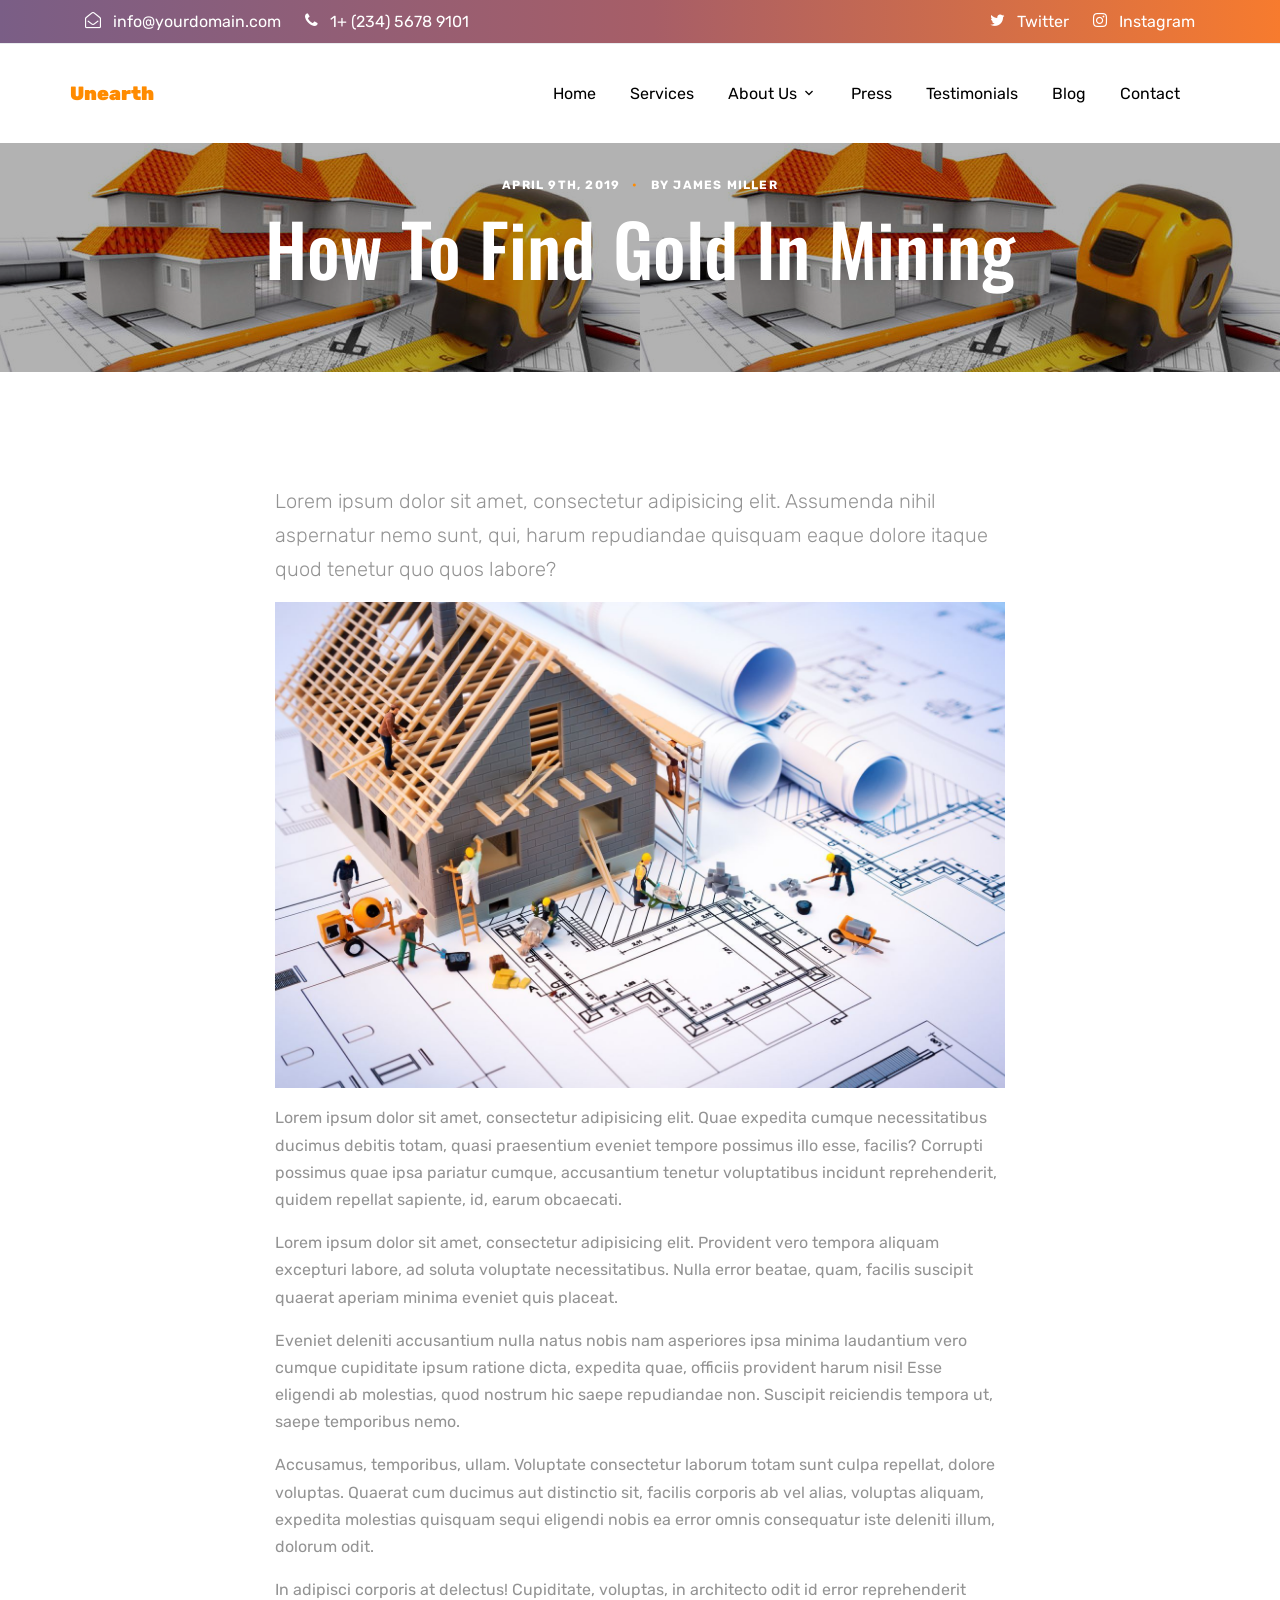
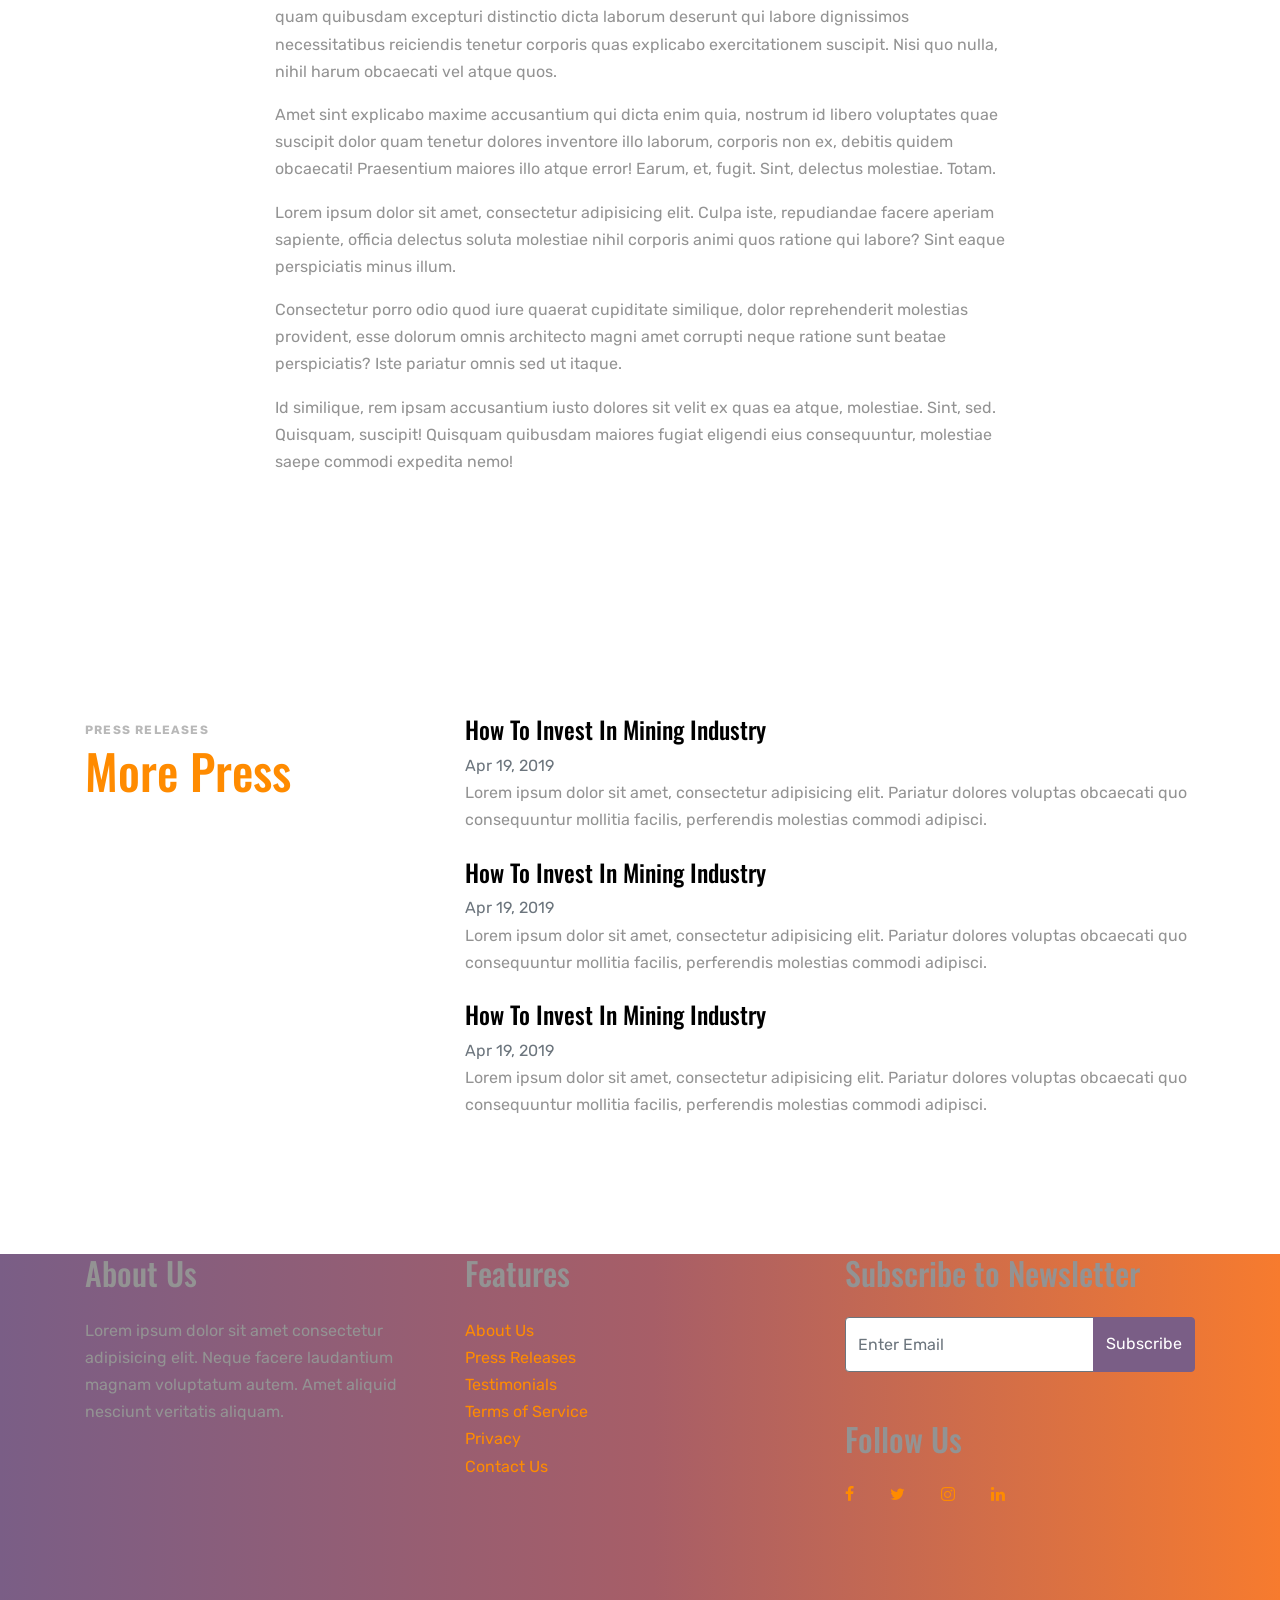
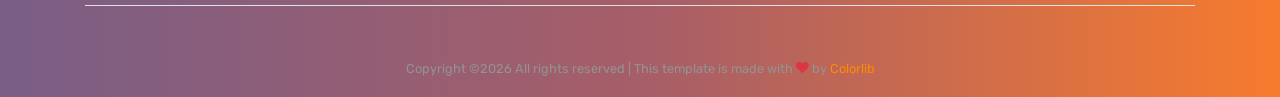
<file: press-single.html>
<!doctype html>
<html lang="en">
  <head>
    <title>Unearth &mdash; Website Template by Colorlib</title>
    <meta charset="utf-8">
    <meta name="viewport" content="width=device-width, initial-scale=1, shrink-to-fit=no">

    <link href="https://fonts.googleapis.com/css?family=Rubik:300,400,700|Oswald:400,700" rel="stylesheet">

    <link rel="stylesheet" href="fonts/icomoon/style.css">

    <link rel="stylesheet" href="css/bootstrap.min.css">
    <link rel="stylesheet" href="css/jquery.fancybox.min.css">
    <link rel="stylesheet" href="css/owl.carousel.min.css">
    <link rel="stylesheet" href="css/owl.theme.default.min.css">
    <link rel="stylesheet" href="fonts/flaticon/font/flaticon.css">
    <link rel="stylesheet" href="css/aos.css">

    <!-- MAIN CSS -->
    <link rel="stylesheet" href="css/style.css">
    
  </head>
  <body data-spy="scroll" data-target=".site-navbar-target" data-offset="300">
  
  <div class="site-wrap">

    <div class="site-mobile-menu site-navbar-target">
      <div class="site-mobile-menu-header">
        <div class="site-mobile-menu-close mt-3">
          <span class="icon-close2 js-menu-toggle"></span>
        </div>
      </div>
      <div class="site-mobile-menu-body"></div>
    </div>
   

    <div class="top-bar">
      <div class="container">
        <div class="row">
          <div class="col-12">
            <a href="#" class="text-white"><span class="mr-2 text-white icon-envelope-open-o"></span> <span class="d-none d-md-inline-block">info@yourdomain.com</span></a>
            <span class="mx-md-2 d-inline-block"></span>
            <a href="#" class="text-white"><span class="mr-2 text-white icon-phone"></span> <span class="d-none d-md-inline-block">1+ (234) 5678 9101</span></a>
            

            <div class="float-right">

            <a href="#" class="text-white"><span class="mr-2 text-white icon-twitter"></span> <span class="d-none d-md-inline-block">Twitter</span></a>
            <span class="mx-md-2 d-inline-block"></span>
            <a href="#" class="text-white"><span class="mr-2 text-white icon-instagram"></span> <span class="d-none d-md-inline-block">Instagram</span></a>

            </div>

          </div>
          
        </div>
        
      </div>
    </div>
      
    <header class="site-navbar js-sticky-header site-navbar-target" role="banner">

      <div class="container">
        <div class="row align-items-center position-relative">
          
            
            <div class="site-logo">
              <a href="index.html" class="text-black"><span class="text-primary">Unearth</a>
            </div>
            
            <div class="col-12">
              <nav class="site-navigation text-right ml-auto " role="navigation">

                <ul class="site-menu main-menu js-clone-nav ml-auto d-none d-lg-block">
                <li><a href="index.html#home-section" class="nav-link">Home</a></li>
                <li><a href="index.html#services-section" class="nav-link">Services</a></li>

                <li class="has-children">
                  <a href="index.html#about-section" class="nav-link">About Us</a>
                  <ul class="dropdown arrow-top">
                    <li><a href="index.html#team-section" class="nav-link">Team</a></li>
                    <li><a href="index.html#pricing-section" class="nav-link">Pricing</a></li>
                    <li><a href="index.html#faq-section" class="nav-link">FAQ</a></li>
                    <li class="has-children">
                      <a href="#">More Links</a>
                      <ul class="dropdown">
                        <li><a href="#">Menu One</a></li>
                        <li><a href="#">Menu Two</a></li>
                        <li><a href="#">Menu Three</a></li>
                      </ul>
                    </li>
                  </ul>
                </li>

                <li><a href="index.html#press-section" class="nav-link active">Press</a></li>
                
                <li><a href="index.html#testimonials-section" class="nav-link">Testimonials</a></li>
                <li><a href="index.html#blog-section" class="nav-link">Blog</a></li>
                <li><a href="index.html#contact-section" class="nav-link">Contact</a></li>
              </ul>
              </nav>
          
            </div>

          <div class="toggle-button d-inline-block d-lg-none"><a href="#" class="site-menu-toggle py-5 js-menu-toggle text-black"><span class="icon-menu h3"></span></a></div>

        </div>
      </div>
      
    </header>
    
    <div class="site-section-cover overlay inner-page bg-light" style="background-image: url('images/hero_3.jpg')" data-aos="fade">
      
      <div class="container">
        <div class="row align-items-center justify-content-center text-center">
          <div class="col-lg-10">

            <div class="box-shadow-content">
              <div class="block-heading-1">
                <span class="d-block mb-3 text-white"  data-aos="fade-up">April 9th, 2019 <span class="mx-2 text-primary">&bullet;</span> by James Miller</span>
                <h1 class="mb-4" data-aos="fade-up" data-aos-delay="100">How To Find Gold In Mining</h1>
              </div>
              
              
            </div>
          </div>
        </div>
      </div>
      
    </div>

    
    <section class="site-section">
      <div class="container">
        <div class="row">
          <div class="col-md-8 mx-auto blog-content">
            <p class="lead">Lorem ipsum dolor sit amet, consectetur adipisicing elit. Assumenda nihil aspernatur nemo sunt, qui, harum repudiandae quisquam eaque dolore itaque quod tenetur quo quos labore?</p>
            <p><img src="images/hero_2.jpg" alt="Image" class="img-fluid"></p>
            <p>Lorem ipsum dolor sit amet, consectetur adipisicing elit. Quae expedita cumque necessitatibus ducimus debitis totam, quasi praesentium eveniet tempore possimus illo esse, facilis? Corrupti possimus quae ipsa pariatur cumque, accusantium tenetur voluptatibus incidunt reprehenderit, quidem repellat sapiente, id, earum obcaecati.</p>

            <blockquote><p>Lorem ipsum dolor sit amet, consectetur adipisicing elit. Provident vero tempora aliquam excepturi labore, ad soluta voluptate necessitatibus. Nulla error beatae, quam, facilis suscipit quaerat aperiam minima eveniet quis placeat.</p></blockquote>

            <p>Eveniet deleniti accusantium nulla natus nobis nam asperiores ipsa minima laudantium vero cumque cupiditate ipsum ratione dicta, expedita quae, officiis provident harum nisi! Esse eligendi ab molestias, quod nostrum hic saepe repudiandae non. Suscipit reiciendis tempora ut, saepe temporibus nemo.</p>
            <p>Accusamus, temporibus, ullam. Voluptate consectetur laborum totam sunt culpa repellat, dolore voluptas. Quaerat cum ducimus aut distinctio sit, facilis corporis ab vel alias, voluptas aliquam, expedita molestias quisquam sequi eligendi nobis ea error omnis consequatur iste deleniti illum, dolorum odit.</p>
            <p>In adipisci corporis at delectus! Cupiditate, voluptas, in architecto odit id error reprehenderit quam quibusdam excepturi distinctio dicta laborum deserunt qui labore dignissimos necessitatibus reiciendis tenetur corporis quas explicabo exercitationem suscipit. Nisi quo nulla, nihil harum obcaecati vel atque quos.</p>
            <p>Amet sint explicabo maxime accusantium qui dicta enim quia, nostrum id libero voluptates quae suscipit dolor quam tenetur dolores inventore illo laborum, corporis non ex, debitis quidem obcaecati! Praesentium maiores illo atque error! Earum, et, fugit. Sint, delectus molestiae. Totam.</p>

            <p>Lorem ipsum dolor sit amet, consectetur adipisicing elit. Culpa iste, repudiandae facere aperiam sapiente, officia delectus soluta molestiae nihil corporis animi quos ratione qui labore? Sint eaque perspiciatis minus illum.</p>
            <p>Consectetur porro odio quod iure quaerat cupiditate similique, dolor reprehenderit molestias provident, esse dolorum omnis architecto magni amet corrupti neque ratione sunt beatae perspiciatis? Iste pariatur omnis sed ut itaque.</p>
            <p>Id similique, rem ipsam accusantium iusto dolores sit velit ex quas ea atque, molestiae. Sint, sed. Quisquam, suscipit! Quisquam quibusdam maiores fugiat eligendi eius consequuntur, molestiae saepe commodi expedita nemo!</p>
            
          </div>
          
        </div>
      </div>
    </section>

    <div class="site-section" id="press-section">
      <div class="container">
        <div class="row">
          <div class="col-lg-4 mb-5 mb-lg-0">
            <div class="block-heading-1">
              <span>Press Releases</span>
              <h2>More Press</h2>
            </div>
          </div>
          <div class="col-lg-8">
            <ul class="list-unstyled">
              <li class="mb-4">
                <h2 class="h4"><a href="press-single.html" class="text-black">How To Invest In Mining Industry</a></h2>
                <span class="d-block text-secondary">Apr 19, 2019</span>
                <p>Lorem ipsum dolor sit amet, consectetur adipisicing elit. Pariatur dolores voluptas obcaecati quo consequuntur mollitia facilis, perferendis molestias commodi adipisci.</p>
              </li>
              <li class="mb-4">
                <h2 class="h4"><a href="press-single.html" class="text-black">How To Invest In Mining Industry</a></h2>
                <span class="d-block text-secondary">Apr 19, 2019</span>
                <p>Lorem ipsum dolor sit amet, consectetur adipisicing elit. Pariatur dolores voluptas obcaecati quo consequuntur mollitia facilis, perferendis molestias commodi adipisci.</p>
              </li>
              <li class="mb-4">
                <h2 class="h4"><a href="press-single.html" class="text-black">How To Invest In Mining Industry</a></h2>
                <span class="d-block text-secondary">Apr 19, 2019</span>
                <p>Lorem ipsum dolor sit amet, consectetur adipisicing elit. Pariatur dolores voluptas obcaecati quo consequuntur mollitia facilis, perferendis molestias commodi adipisci.</p>
              </li>
            </ul>
          </div>
        </div>
      </div>
    </div>


    <footer class="site-footer">
      <div class="container">
        <div class="row">
          <div class="col-md-6">
            <div class="row">
              <div class="col-md-8">
                <h2 class="footer-heading mb-4">About Us</h2>
                <p>Lorem ipsum dolor sit amet consectetur adipisicing elit. Neque facere laudantium magnam voluptatum autem. Amet aliquid nesciunt veritatis aliquam.</p>
              </div>
              <div class="col-md-4 ml-auto">
                <h2 class="footer-heading mb-4">Features</h2>
                <ul class="list-unstyled">
                  <li><a href="#">About Us</a></li>
                  <li><a href="#">Press Releases</a></li>
                  <li><a href="#">Testimonials</a></li>
                  <li><a href="#">Terms of Service</a></li>
                  <li><a href="#">Privacy</a></li>
                  <li><a href="#">Contact Us</a></li>
                </ul>
              </div>
              
            </div>
          </div>
          <div class="col-md-4 ml-auto">

            <div class="mb-5">
              <h2 class="footer-heading mb-4">Subscribe to Newsletter</h2>
              <form action="#" method="post" class="footer-suscribe-form">
                <div class="input-group mb-3">
                  <input type="text" class="form-control border-secondary text-white bg-transparent" placeholder="Enter Email" aria-label="Enter Email" aria-describedby="button-addon2">
                  <div class="input-group-append">
                    <button class="btn btn-primary text-white" type="button" id="button-addon2">Subscribe</button>
                  </div>
                </div>
              </div>


              <h2 class="footer-heading mb-4">Follow Us</h2>
                <a href="#about-section" class="smoothscroll pl-0 pr-3"><span class="icon-facebook"></span></a>
                <a href="#" class="pl-3 pr-3"><span class="icon-twitter"></span></a>
                <a href="#" class="pl-3 pr-3"><span class="icon-instagram"></span></a>
                <a href="#" class="pl-3 pr-3"><span class="icon-linkedin"></span></a>
            </form>
          </div>
        </div>
        <div class="row pt-5 mt-5 text-center">
          <div class="col-md-12">
            <div class="border-top pt-5">
            <p class="copyright"><small>
            <!-- Link back to Colorlib can't be removed. Template is licensed under CC BY 3.0. -->
            Copyright &copy;<script>document.write(new Date().getFullYear());</script> All rights reserved | This template is made with <i class="icon-heart text-danger" aria-hidden="true"></i> by <a href="https://colorlib.com" target="_blank" >Colorlib</a>
            <!-- Link back to Colorlib can't be removed. Template is licensed under CC BY 3.0. -->
            </small></p>
            </div>
          </div>
          
        </div>
      </div>
    </footer>

  </div>

  <script src="js/jquery-3.3.1.min.js"></script>
  <script src="js/popper.min.js"></script>
  <script src="js/bootstrap.min.js"></script>
  <script src="js/owl.carousel.min.js"></script>
  <script src="js/jquery.sticky.js"></script>
  <script src="js/jquery.waypoints.min.js"></script>
  <script src="js/jquery.animateNumber.min.js"></script>
  <script src="js/jquery.easing.1.3.js"></script>
  <script src="js/aos.js"></script>
  
  <script src="js/main.js"></script>

  
  </body>
</html>
</file>
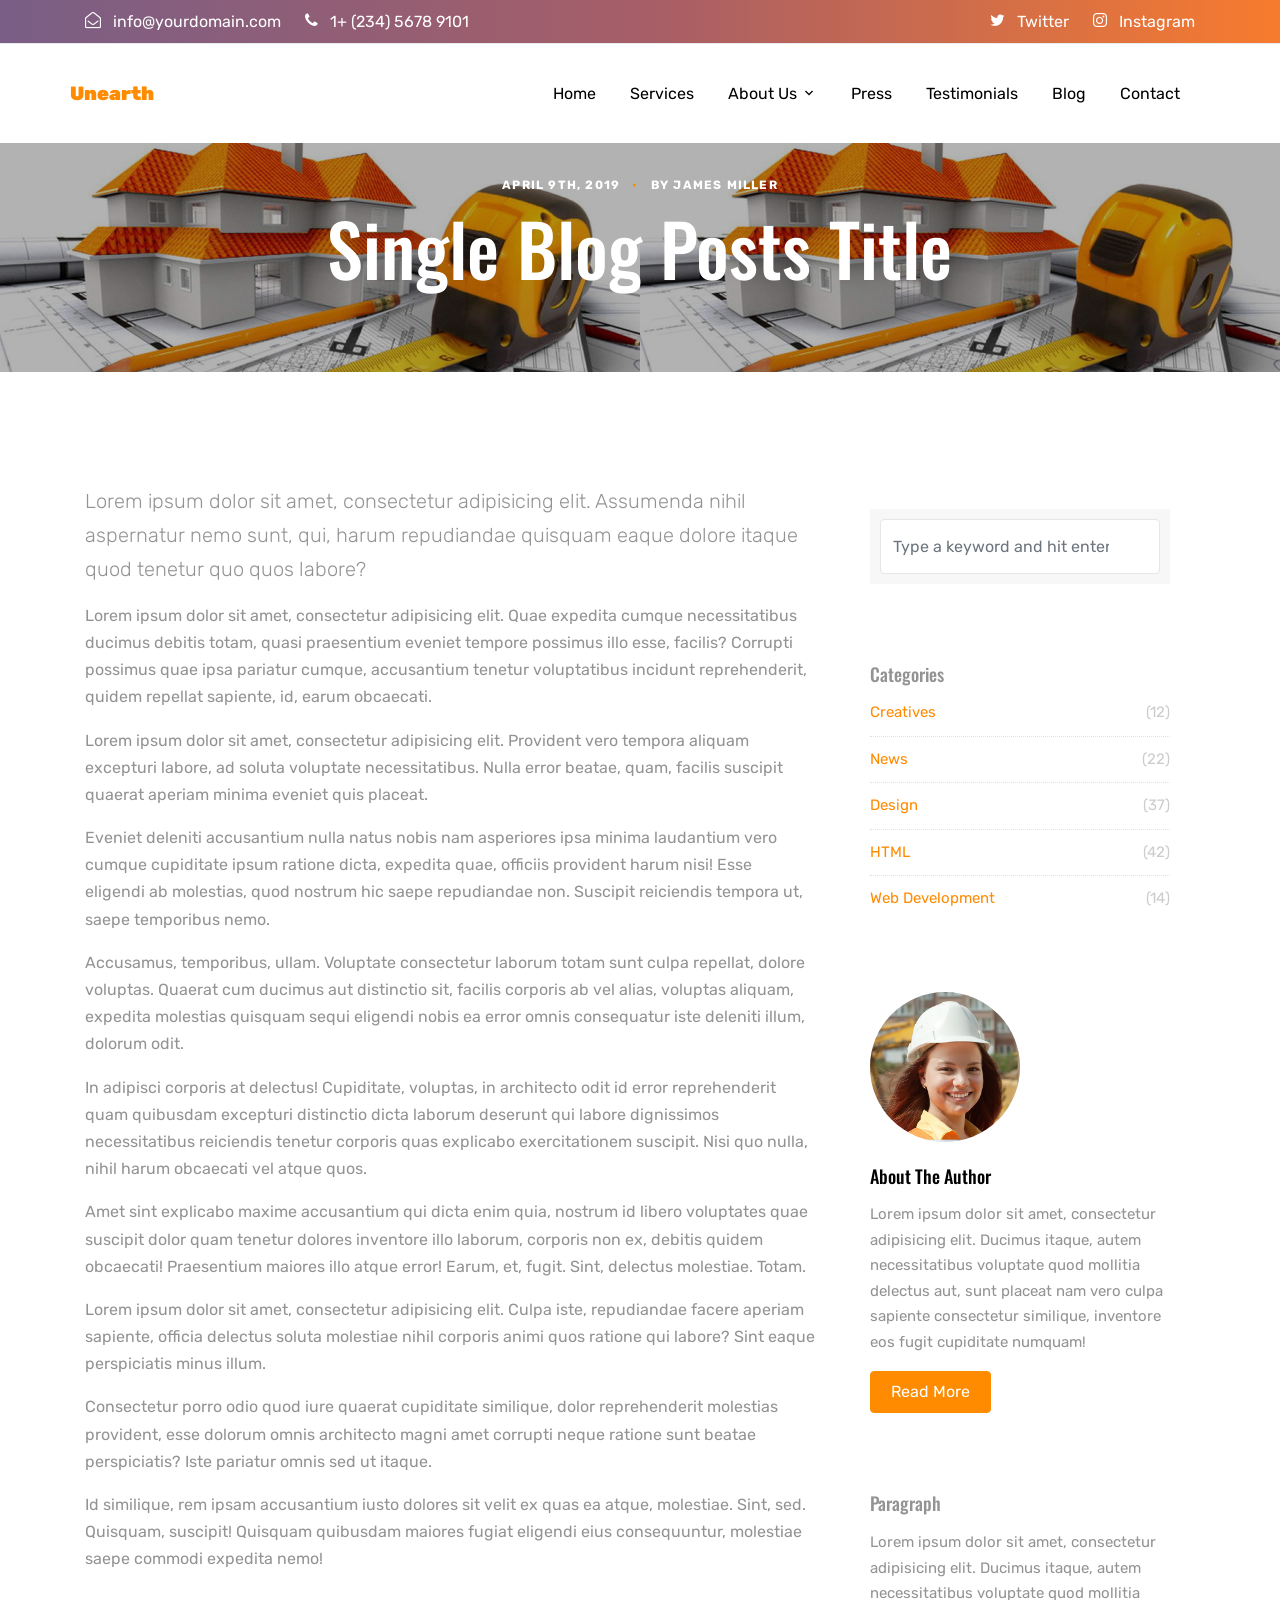
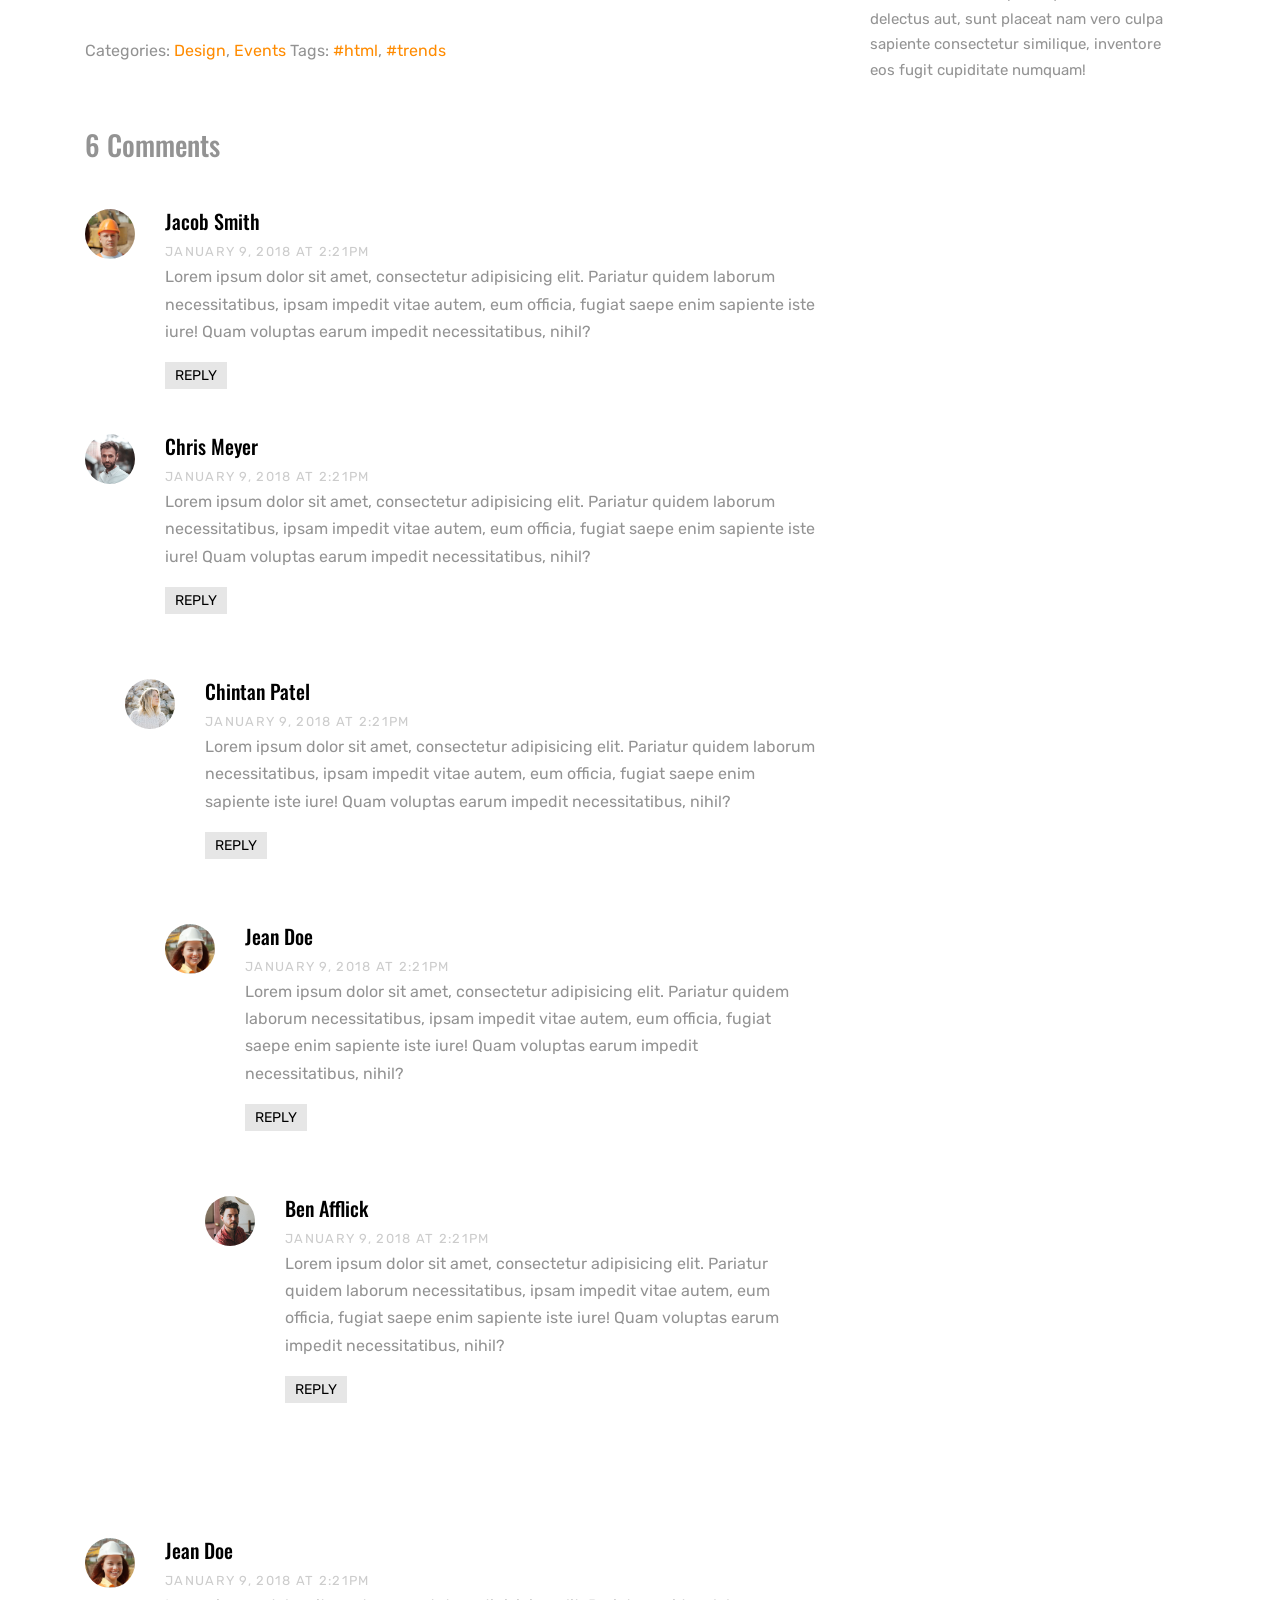
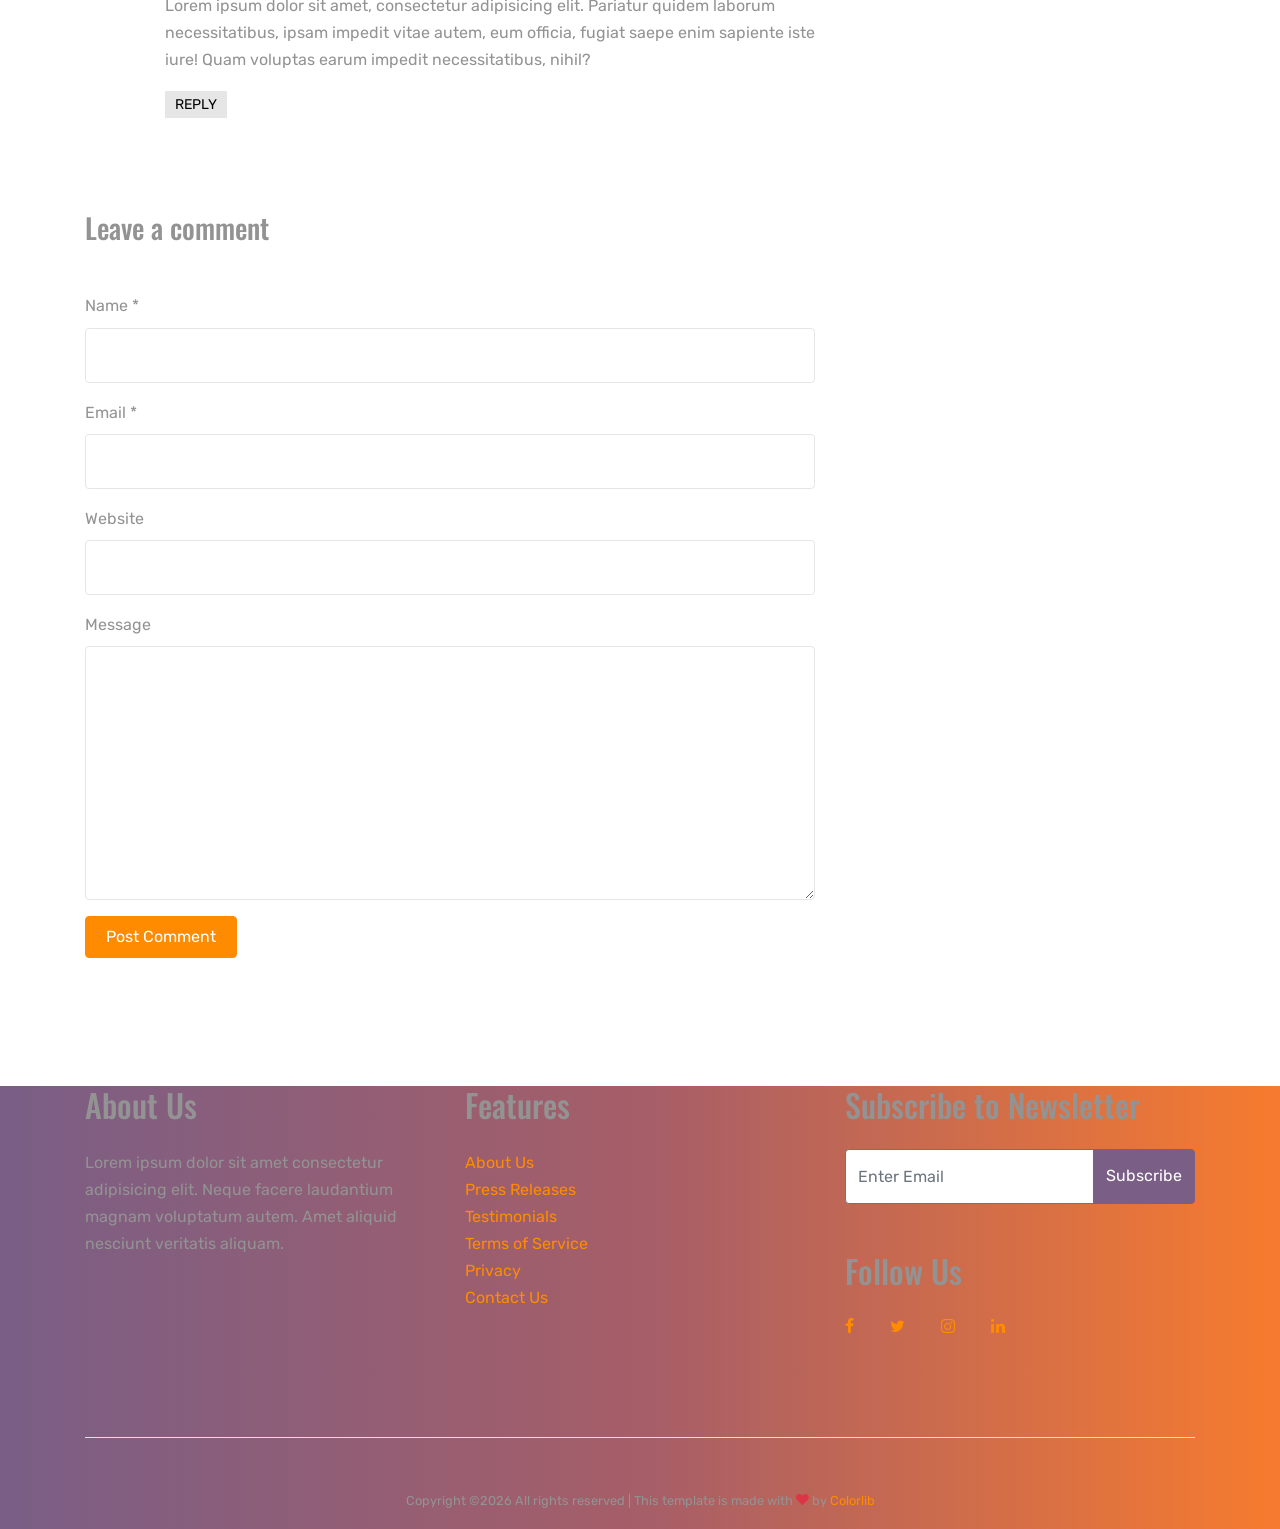
<file: single.html>
<!doctype html>
<html lang="en">
  <head>
    <title>Unearth &mdash; Website Template by Colorlib</title>
    <meta charset="utf-8">
    <meta name="viewport" content="width=device-width, initial-scale=1, shrink-to-fit=no">

    <link href="https://fonts.googleapis.com/css?family=Rubik:300,400,700|Oswald:400,700" rel="stylesheet">

    <link rel="stylesheet" href="fonts/icomoon/style.css">

    <link rel="stylesheet" href="css/bootstrap.min.css">
    <link rel="stylesheet" href="css/jquery.fancybox.min.css">
    <link rel="stylesheet" href="css/owl.carousel.min.css">
    <link rel="stylesheet" href="css/owl.theme.default.min.css">
    <link rel="stylesheet" href="fonts/flaticon/font/flaticon.css">
    <link rel="stylesheet" href="css/aos.css">

    <!-- MAIN CSS -->
    <link rel="stylesheet" href="css/style.css">
    
  </head>
  <body data-spy="scroll" data-target=".site-navbar-target" data-offset="300">
  
  <div class="site-wrap">

    <div class="site-mobile-menu site-navbar-target">
      <div class="site-mobile-menu-header">
        <div class="site-mobile-menu-close mt-3">
          <span class="icon-close2 js-menu-toggle"></span>
        </div>
      </div>
      <div class="site-mobile-menu-body"></div>
    </div>
   

    <div class="top-bar">
      <div class="container">
        <div class="row">
          <div class="col-12">
            <a href="#" class="text-white"><span class="mr-2 text-white icon-envelope-open-o"></span> <span class="d-none d-md-inline-block">info@yourdomain.com</span></a>
            <span class="mx-md-2 d-inline-block"></span>
            <a href="#" class="text-white"><span class="mr-2 text-white icon-phone"></span> <span class="d-none d-md-inline-block">1+ (234) 5678 9101</span></a>
            

            <div class="float-right">

            <a href="#" class="text-white"><span class="mr-2 text-white icon-twitter"></span> <span class="d-none d-md-inline-block">Twitter</span></a>
            <span class="mx-md-2 d-inline-block"></span>
            <a href="#" class="text-white"><span class="mr-2 text-white icon-instagram"></span> <span class="d-none d-md-inline-block">Instagram</span></a>

            </div>

          </div>
          
        </div>
        
      </div>
    </div>
      
    <header class="site-navbar js-sticky-header site-navbar-target" role="banner">

      <div class="container">
        <div class="row align-items-center position-relative">
          
            
            <div class="site-logo">
              <a href="index.html" class="text-black"><span class="text-primary">Unearth</a>
            </div>
            
            <div class="col-12">
              <nav class="site-navigation text-right ml-auto " role="navigation">

                <ul class="site-menu main-menu js-clone-nav ml-auto d-none d-lg-block">
                <li><a href="#home-section" class="nav-link">Home</a></li>
                <li><a href="#services-section" class="nav-link">Services</a></li>

                <li class="has-children">
                  <a href="index.html#about-section" class="nav-link">About Us</a>
                  <ul class="dropdown arrow-top">
                    <li><a href="index.html#team-section" class="nav-link">Team</a></li>
                    <li><a href="index.html#pricing-section" class="nav-link">Pricing</a></li>
                    <li><a href="index.html#faq-section" class="nav-link">FAQ</a></li>
                    <li class="has-children">
                      <a href="#">More Links</a>
                      <ul class="dropdown">
                        <li><a href="#">Menu One</a></li>
                        <li><a href="#">Menu Two</a></li>
                        <li><a href="#">Menu Three</a></li>
                      </ul>
                    </li>
                  </ul>
                </li>

                <li><a href="index.html#press-section" class="nav-link">Press</a></li>
                
                <li><a href="index.html#testimonials-section" class="nav-link">Testimonials</a></li>
                <li><a href="index.html#blog-section" class="nav-link active">Blog</a></li>
                <li><a href="index.html#contact-section" class="nav-link">Contact</a></li>
              </ul>
              </nav>
          
            </div>

          <div class="toggle-button d-inline-block d-lg-none"><a href="#" class="site-menu-toggle py-5 js-menu-toggle text-black"><span class="icon-menu h3"></span></a></div>

        </div>
      </div>
      
    </header>
    
    <div class="site-section-cover overlay inner-page bg-light" style="background-image: url('images/hero_3.jpg')" data-aos="fade">
      
      <div class="container">
        <div class="row align-items-center justify-content-center text-center">
          <div class="col-lg-10">

            <div class="box-shadow-content">
              <div class="block-heading-1">
                <span class="d-block mb-3 text-white" data-aos="fade-up">April 9th, 2019 <span class="mx-2 text-primary">&bullet;</span> by James Miller</span>
                <h1 class="mb-4" data-aos="fade-up" data-aos-delay="100">Single Blog Posts Title</h1>
              </div>
              
              
            </div>
          </div>
        </div>
      </div>
      
    </div>

    
    
    <section class="site-section">
      <div class="container">
        <div class="row">
          <div class="col-md-8 blog-content">
            <p class="lead">Lorem ipsum dolor sit amet, consectetur adipisicing elit. Assumenda nihil aspernatur nemo sunt, qui, harum repudiandae quisquam eaque dolore itaque quod tenetur quo quos labore?</p>
            <p>Lorem ipsum dolor sit amet, consectetur adipisicing elit. Quae expedita cumque necessitatibus ducimus debitis totam, quasi praesentium eveniet tempore possimus illo esse, facilis? Corrupti possimus quae ipsa pariatur cumque, accusantium tenetur voluptatibus incidunt reprehenderit, quidem repellat sapiente, id, earum obcaecati.</p>

            <blockquote><p>Lorem ipsum dolor sit amet, consectetur adipisicing elit. Provident vero tempora aliquam excepturi labore, ad soluta voluptate necessitatibus. Nulla error beatae, quam, facilis suscipit quaerat aperiam minima eveniet quis placeat.</p></blockquote>

            <p>Eveniet deleniti accusantium nulla natus nobis nam asperiores ipsa minima laudantium vero cumque cupiditate ipsum ratione dicta, expedita quae, officiis provident harum nisi! Esse eligendi ab molestias, quod nostrum hic saepe repudiandae non. Suscipit reiciendis tempora ut, saepe temporibus nemo.</p>
            <p>Accusamus, temporibus, ullam. Voluptate consectetur laborum totam sunt culpa repellat, dolore voluptas. Quaerat cum ducimus aut distinctio sit, facilis corporis ab vel alias, voluptas aliquam, expedita molestias quisquam sequi eligendi nobis ea error omnis consequatur iste deleniti illum, dolorum odit.</p>
            <p>In adipisci corporis at delectus! Cupiditate, voluptas, in architecto odit id error reprehenderit quam quibusdam excepturi distinctio dicta laborum deserunt qui labore dignissimos necessitatibus reiciendis tenetur corporis quas explicabo exercitationem suscipit. Nisi quo nulla, nihil harum obcaecati vel atque quos.</p>
            <p>Amet sint explicabo maxime accusantium qui dicta enim quia, nostrum id libero voluptates quae suscipit dolor quam tenetur dolores inventore illo laborum, corporis non ex, debitis quidem obcaecati! Praesentium maiores illo atque error! Earum, et, fugit. Sint, delectus molestiae. Totam.</p>

            <p>Lorem ipsum dolor sit amet, consectetur adipisicing elit. Culpa iste, repudiandae facere aperiam sapiente, officia delectus soluta molestiae nihil corporis animi quos ratione qui labore? Sint eaque perspiciatis minus illum.</p>
            <p>Consectetur porro odio quod iure quaerat cupiditate similique, dolor reprehenderit molestias provident, esse dolorum omnis architecto magni amet corrupti neque ratione sunt beatae perspiciatis? Iste pariatur omnis sed ut itaque.</p>
            <p>Id similique, rem ipsam accusantium iusto dolores sit velit ex quas ea atque, molestiae. Sint, sed. Quisquam, suscipit! Quisquam quibusdam maiores fugiat eligendi eius consequuntur, molestiae saepe commodi expedita nemo!</p>
            <div class="pt-5">
              <p>Categories:  <a href="#">Design</a>, <a href="#">Events</a>  Tags: <a href="#">#html</a>, <a href="#">#trends</a></p>
            </div>


            <div class="pt-5">
              <h3 class="mb-5">6 Comments</h3>
              <ul class="comment-list">
                <li class="comment">
                  <div class="vcard bio">
                    <img src="images/person_2.jpg" alt="Image">
                  </div>
                  <div class="comment-body">
                    <h3>Jacob Smith</h3>
                    <div class="meta">January 9, 2018 at 2:21pm</div>
                    <p>Lorem ipsum dolor sit amet, consectetur adipisicing elit. Pariatur quidem laborum necessitatibus, ipsam impedit vitae autem, eum officia, fugiat saepe enim sapiente iste iure! Quam voluptas earum impedit necessitatibus, nihil?</p>
                    <p><a href="#" class="reply">Reply</a></p>
                  </div>
                </li>

                <li class="comment">
                  <div class="vcard bio">
                    <img src="images/person_3.jpg" alt="Image">
                  </div>
                  <div class="comment-body">
                    <h3>Chris Meyer</h3>
                    <div class="meta">January 9, 2018 at 2:21pm</div>
                    <p>Lorem ipsum dolor sit amet, consectetur adipisicing elit. Pariatur quidem laborum necessitatibus, ipsam impedit vitae autem, eum officia, fugiat saepe enim sapiente iste iure! Quam voluptas earum impedit necessitatibus, nihil?</p>
                    <p><a href="#" class="reply">Reply</a></p>
                  </div>

                  <ul class="children">
                    <li class="comment">
                      <div class="vcard bio">
                        <img src="images/person_5.jpg" alt="Image">
                      </div>
                      <div class="comment-body">
                        <h3>Chintan Patel</h3>
                        <div class="meta">January 9, 2018 at 2:21pm</div>
                        <p>Lorem ipsum dolor sit amet, consectetur adipisicing elit. Pariatur quidem laborum necessitatibus, ipsam impedit vitae autem, eum officia, fugiat saepe enim sapiente iste iure! Quam voluptas earum impedit necessitatibus, nihil?</p>
                        <p><a href="#" class="reply">Reply</a></p>
                      </div>


                      <ul class="children">
                        <li class="comment">
                          <div class="vcard bio">
                            <img src="images/person_1.jpg" alt="Image">
                          </div>
                          <div class="comment-body">
                            <h3>Jean Doe</h3>
                            <div class="meta">January 9, 2018 at 2:21pm</div>
                            <p>Lorem ipsum dolor sit amet, consectetur adipisicing elit. Pariatur quidem laborum necessitatibus, ipsam impedit vitae autem, eum officia, fugiat saepe enim sapiente iste iure! Quam voluptas earum impedit necessitatibus, nihil?</p>
                            <p><a href="#" class="reply">Reply</a></p>
                          </div>

                            <ul class="children">
                              <li class="comment">
                                <div class="vcard bio">
                                  <img src="images/person_4.jpg" alt="Image">
                                </div>
                                <div class="comment-body">
                                  <h3>Ben Afflick</h3>
                                  <div class="meta">January 9, 2018 at 2:21pm</div>
                                  <p>Lorem ipsum dolor sit amet, consectetur adipisicing elit. Pariatur quidem laborum necessitatibus, ipsam impedit vitae autem, eum officia, fugiat saepe enim sapiente iste iure! Quam voluptas earum impedit necessitatibus, nihil?</p>
                                  <p><a href="#" class="reply">Reply</a></p>
                                </div>
                              </li>
                            </ul>
                        </li>
                      </ul>
                    </li>
                  </ul>
                </li>

                <li class="comment">
                  <div class="vcard bio">
                    <img src="images/person_1.jpg" alt="Image">
                  </div>
                  <div class="comment-body">
                    <h3>Jean Doe</h3>
                    <div class="meta">January 9, 2018 at 2:21pm</div>
                    <p>Lorem ipsum dolor sit amet, consectetur adipisicing elit. Pariatur quidem laborum necessitatibus, ipsam impedit vitae autem, eum officia, fugiat saepe enim sapiente iste iure! Quam voluptas earum impedit necessitatibus, nihil?</p>
                    <p><a href="#" class="reply">Reply</a></p>
                  </div>
                </li>
              </ul>
              <!-- END comment-list -->
              
              <div class="comment-form-wrap pt-5">
                <h3 class="mb-5">Leave a comment</h3>
                <form action="#" class="">
                  <div class="form-group">
                    <label for="name">Name *</label>
                    <input type="text" class="form-control" id="name">
                  </div>
                  <div class="form-group">
                    <label for="email">Email *</label>
                    <input type="email" class="form-control" id="email">
                  </div>
                  <div class="form-group">
                    <label for="website">Website</label>
                    <input type="url" class="form-control" id="website">
                  </div>

                  <div class="form-group">
                    <label for="message">Message</label>
                    <textarea name="" id="message" cols="30" rows="10" class="form-control"></textarea>
                  </div>
                  <div class="form-group">
                    <input type="submit" value="Post Comment" class="btn btn-primary btn-md text-white">
                  </div>

                </form>
              </div>
            </div>

          </div>
          <div class="col-md-4 sidebar">
            <div class="sidebar-box">
              <form action="#" class="search-form">
                <div class="form-group">
                  <span class="icon fa fa-search"></span>
                  <input type="text" class="form-control" placeholder="Type a keyword and hit enter">
                </div>
              </form>
            </div>
            <div class="sidebar-box">
              <div class="categories">
                <h3>Categories</h3>
                <li><a href="#">Creatives <span>(12)</span></a></li>
                <li><a href="#">News <span>(22)</span></a></li>
                <li><a href="#">Design <span>(37)</span></a></li>
                <li><a href="#">HTML <span>(42)</span></a></li>
                <li><a href="#">Web Development <span>(14)</span></a></li>
              </div>
            </div>
            <div class="sidebar-box">
              <img src="images/person_1.jpg" alt="Image" class="img-fluid mb-4 w-50 rounded-circle">
              <h3 class="text-black">About The Author</h3>
              <p>Lorem ipsum dolor sit amet, consectetur adipisicing elit. Ducimus itaque, autem necessitatibus voluptate quod mollitia delectus aut, sunt placeat nam vero culpa sapiente consectetur similique, inventore eos fugit cupiditate numquam!</p>
              <p><a href="#" class="btn btn-primary btn-md text-white">Read More</a></p>
            </div>

            <div class="sidebar-box">
              <h3>Paragraph</h3>
              <p>Lorem ipsum dolor sit amet, consectetur adipisicing elit. Ducimus itaque, autem necessitatibus voluptate quod mollitia delectus aut, sunt placeat nam vero culpa sapiente consectetur similique, inventore eos fugit cupiditate numquam!</p>
            </div>
          </div>
        </div>
      </div>
    </section>


    <footer class="site-footer">
      <div class="container">
        <div class="row">
          <div class="col-md-6">
            <div class="row">
              <div class="col-md-8">
                <h2 class="footer-heading mb-4">About Us</h2>
                <p>Lorem ipsum dolor sit amet consectetur adipisicing elit. Neque facere laudantium magnam voluptatum autem. Amet aliquid nesciunt veritatis aliquam.</p>
              </div>
              <div class="col-md-4 ml-auto">
                <h2 class="footer-heading mb-4">Features</h2>
                <ul class="list-unstyled">
                  <li><a href="#">About Us</a></li>
                  <li><a href="#">Press Releases</a></li>
                  <li><a href="#">Testimonials</a></li>
                  <li><a href="#">Terms of Service</a></li>
                  <li><a href="#">Privacy</a></li>
                  <li><a href="#">Contact Us</a></li>
                </ul>
              </div>
              
            </div>
          </div>
          <div class="col-md-4 ml-auto">

            <div class="mb-5">
              <h2 class="footer-heading mb-4">Subscribe to Newsletter</h2>
              <form action="#" method="post" class="footer-suscribe-form">
                <div class="input-group mb-3">
                  <input type="text" class="form-control border-secondary text-white bg-transparent" placeholder="Enter Email" aria-label="Enter Email" aria-describedby="button-addon2">
                  <div class="input-group-append">
                    <button class="btn btn-primary text-white" type="button" id="button-addon2">Subscribe</button>
                  </div>
                </div>
              </div>


              <h2 class="footer-heading mb-4">Follow Us</h2>
                <a href="#about-section" class="smoothscroll pl-0 pr-3"><span class="icon-facebook"></span></a>
                <a href="#" class="pl-3 pr-3"><span class="icon-twitter"></span></a>
                <a href="#" class="pl-3 pr-3"><span class="icon-instagram"></span></a>
                <a href="#" class="pl-3 pr-3"><span class="icon-linkedin"></span></a>
            </form>
          </div>
        </div>
        <div class="row pt-5 mt-5 text-center">
          <div class="col-md-12">
            <div class="border-top pt-5">
            <p class="copyright"><small>
            <!-- Link back to Colorlib can't be removed. Template is licensed under CC BY 3.0. -->
            Copyright &copy;<script>document.write(new Date().getFullYear());</script> All rights reserved | This template is made with <i class="icon-heart text-danger" aria-hidden="true"></i> by <a href="https://colorlib.com" target="_blank" >Colorlib</a>
            <!-- Link back to Colorlib can't be removed. Template is licensed under CC BY 3.0. -->
            </small></p>
            </div>
          </div>
          
        </div>
      </div>
    </footer>

  </div>

  <script src="js/jquery-3.3.1.min.js"></script>
  <script src="js/popper.min.js"></script>
  <script src="js/bootstrap.min.js"></script>
  <script src="js/owl.carousel.min.js"></script>
  <script src="js/jquery.sticky.js"></script>
  <script src="js/jquery.waypoints.min.js"></script>
  <script src="js/jquery.animateNumber.min.js"></script>
  <script src="js/jquery.easing.1.3.js"></script>
  <script src="js/aos.js"></script>
  
  <script src="js/main.js"></script>

  </body>
</html>
</file>
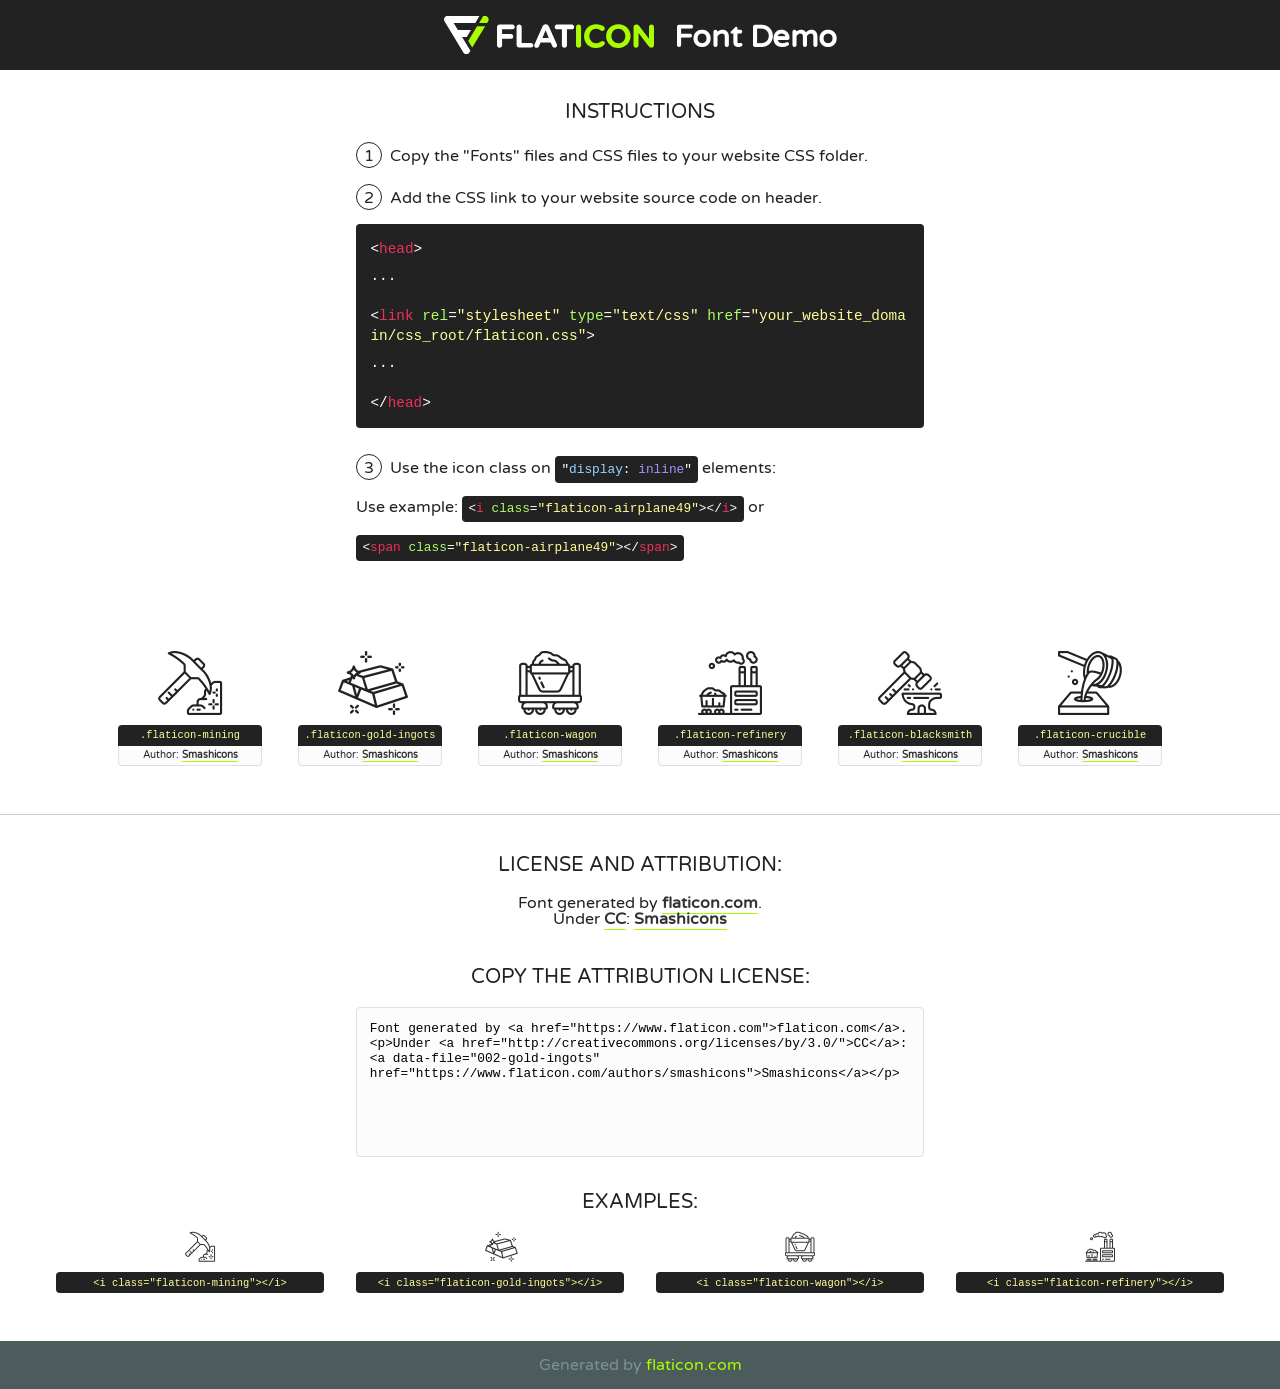
<file: fonts/flaticon/font/flaticon.html>
<!DOCTYPE html>
<!--
  Flaticon icon font: Flaticon
  Creation date: 09/04/2019 16:17
-->
<html>
<!DOCTYPE html>
<html>

<head>
    <title>Flaticon WebFont</title>
    <link href="http://fonts.googleapis.com/css?family=Varela+Round" rel="stylesheet" type="text/css" />
    <link rel="stylesheet" type="text/css" href="flaticon.css">
    <meta charset="UTF-8">
    <style>
    html, body, div, span, applet, object, iframe,
    h1, h2, h3, h4, h5, h6, p, blockquote, pre,
    a, abbr, acronym, address, big, cite, code,
    del, dfn, em, img, ins, kbd, q, s, samp,
    small, strike, strong, sub, sup, tt, var,
    b, u, i, center,
    dl, dt, dd, ol, ul, li,
    fieldset, form, label, legend,
    table, caption, tbody, tfoot, thead, tr, th, td,
    article, aside, canvas, details, embed, 
    figure, figcaption, footer, header, hgroup, 
    menu, nav, output, ruby, section, summary,
    time, mark, audio, video {
        margin: 0;
        padding: 0;
        border: 0;
        font-size: 100%;
        font: inherit;
        vertical-align: baseline;
    }
    /* HTML5 display-role reset for older browsers */
    article, aside, details, figcaption, figure, 
    footer, header, hgroup, menu, nav, section {
        display: block;
    }
    body {
        line-height: 1;
    }
    ol, ul {
        list-style: none;
    }
    blockquote, q {
        quotes: none;
    }
    blockquote:before, blockquote:after,
    q:before, q:after {
        content: '';
        content: none;
    }
    table {
        border-collapse: collapse;
        border-spacing: 0;
    }
    body {
        font-family: 'Varela Round', Helvetica, Arial, sans-serif;
        font-size: 16px;
        color: #222;
    }
    a {
        color: #333;
        border-bottom: 1px solid #a9fd00;
        font-weight: bold;
        text-decoration: none;
    }
    * {
        -moz-box-sizing: border-box;
        -webkit-box-sizing: border-box;
        box-sizing: border-box;
        margin: 0;
        padding: 0;
    }
    [class^="flaticon-"]:before, [class*=" flaticon-"]:before, [class^="flaticon-"]:after, [class*=" flaticon-"]:after {
        font-family: Flaticon;
        font-size: 30px;
        font-style: normal;
        margin-left: 20px;
        color: #333;
    }
    .wrapper {
        max-width: 600px;
        margin: auto;
        padding: 0 1em;
    }
    .title {
        font-size: 1.25em;
        text-align: center;
        margin-bottom: 1em;
        text-transform: uppercase;
    }
    header {
        text-align: center;
        background-color: #222;
        color: #fff;
        padding: 1em;
    }
    header .logo {
        width: 210px;
        height: 38px;
        display: inline-block;
        vertical-align: middle;
        margin-right: 1em;
        border: none;
    }
    header strong {
        font-size: 1.95em;
        font-weight: bold;
        vertical-align: middle;
        margin-top: 5px;
        display: inline-block;
    }
    .demo {
        margin: 2em auto;
        line-height: 1.25em;
    }
    .demo ul li {
        margin-bottom: 1em;
    }
    .demo ul li .num {
        color: #222;
        border-radius: 20px;
        display: inline-block;
        width: 26px;
        padding: 3px;
        height: 26px;
        text-align: center;
        margin-right: 0.5em;
        border: 1px solid #222;
    }
    .demo ul li code {
        background-color: #222;
        border-radius: 4px;
        padding: 0.25em 0.5em;
        display: inline-block;
        color: #fff;
        font-family: Consolas,Monaco,Lucida Console,Liberation Mono,DejaVu Sans Mono,Bitstream Vera Sans Mono,Courier New, monospace;
        font-weight: lighter;
        margin-top: 1em;
        font-size: 0.8em;
        word-break: break-all;
    }
    .demo ul li code.big {
        padding: 1em;
        font-size: 0.9em;
    }
    .demo ul li code .red {
        color: #EF3159;
    }
    .demo ul li code .green {
        color: #ACFF65;
    }
    .demo ul li code .yellow {
        color: #FFFF99;
    }
    .demo ul li code .blue {
        color: #99D3FF;
    }
    .demo ul li code .purple {
        color: #A295FF;
    }
    .demo ul li code .dots {
        margin-top: 0.5em;
        display: block;
    }
    #glyphs {
        border-bottom: 1px solid #ccc;
        padding: 2em 0;
        text-align: center;
    }
    .glyph {
        display: inline-block;
        width: 9em;
        margin: 1em;
        text-align: center;
        vertical-align: top;
        background: #FFF;
    }
    .glyph .glyph-icon {
        padding: 10px;
        display: block;
        font-family:"Flaticon";
        font-size: 64px;
        line-height: 1;
    }
    .glyph .glyph-icon:before {
        font-size: 64px;
        color: #222;
        margin-left: 0;
    }
    .class-name {
        font-size: 0.65em;
        background-color: #222;
        color: #fff;
        border-radius: 4px 4px 0 0;
        padding: 0.5em;
        color: #FFFF99;
        font-family: Consolas,Monaco,Lucida Console,Liberation Mono,DejaVu Sans Mono,Bitstream Vera Sans Mono,Courier New, monospace;
    }
    .author-name {
        font-size: 0.6em;
        background-color: #fcfcfd;
        border: 1px solid #DEDEE4;
        border-top: 0;
        border-radius: 0 0 4px 4px;
        padding: 0.5em;
    }
    .class-name:last-child {
        font-size: 10px;
        color:#888;
    }
    .class-name:last-child a {
        font-size: 10px;
        color:#555;
    }
    .class-name:last-child a:hover {
        color:#a9fd00;
    }
    .glyph > input {
        display: block;
        width: 100px;
        margin: 5px auto;
        text-align: center;
        font-size: 12px;
        cursor: text;
    }
    .glyph > input.icon-input {
        font-family:"Flaticon";
        font-size: 16px;
        margin-bottom: 10px;
    }
    .attribution .title {
        margin-top: 2em;
    }
    .attribution textarea {
        background-color: #fcfcfd;
        padding: 1em;
        border: none;
        box-shadow: none;
        border: 1px solid #DEDEE4;
        border-radius: 4px;
        resize: none;
        width: 100%;
        height: 150px;
        font-size: 0.8em;
        font-family: Consolas,Monaco,Lucida Console,Liberation Mono,DejaVu Sans Mono,Bitstream Vera Sans Mono,Courier New, monospace;
        -webkit-appearance: none;
    }
    .iconsuse {
        margin: 2em auto;
        text-align: center;
        max-width: 1200px;
    }
    .iconsuse:after {
        content: '';
        display: table;
        clear: both;
    }
    .iconsuse .image {
        float: left;
        width: 25%;
        padding: 0 1em;
    }
    .iconsuse .image p {
        margin-bottom: 1em;
    }
    .iconsuse .image span {
        display: block;
        font-size: 0.65em;
        background-color: #222;
        color: #fff;
        border-radius: 4px;
        padding: 0.5em;
        color: #FFFF99;
        margin-top: 1em;
        font-family: Consolas,Monaco,Lucida Console,Liberation Mono,DejaVu Sans Mono,Bitstream Vera Sans Mono,Courier New, monospace;
    }
    #footer {
        text-align: center;
        background-color: #4C5B5C;
        color: #7c9192;
        padding: 1em;
    }
    #footer a {
        border: none;
        color: #a9fd00;
        font-weight: normal;
    }
    @media (max-width: 960px) {
        .iconsuse .image {
            width: 50%;
        }
    }
    @media (max-width: 560px) {
        .iconsuse .image {
            width: 100%;
        }
    }
    </style>
</head>

<body class="characters-off">

    <header>
        <a href="https://www.flaticon.com" target="_blank" class="logo">
            <svg version="1.1" xmlns="http://www.w3.org/2000/svg" xmlns:xlink="http://www.w3.org/1999/xlink" xmlns:a="http://ns.adobe.com/AdobeSVGViewerExtensions/3.0/" viewBox="0 0 560.875 102.036" enable-background="new 0 0 560.875 102.036" xml:space="preserve">
                <defs>
                </defs>
                <g>
                    <g class="letters">
                        <path fill="#ffffff" d="M141.596,29.675c0-3.777,2.985-6.767,6.764-6.767h34.438c3.426,0,6.15,2.728,6.15,6.15
                        c0,3.43-2.724,6.149-6.15,6.149h-27.674v13.091h23.719c3.429,0,6.151,2.724,6.151,6.15c0,3.43-2.723,6.149-6.151,6.149h-23.719
                        v17.574c0,3.773-2.986,6.761-6.764,6.761c-3.779,0-6.764-2.989-6.764-6.761V29.675z"></path>
                        <path fill="#ffffff" d="M193.844,29.149c0-3.781,2.985-6.767,6.764-6.767c3.776,0,6.763,2.985,6.763,6.767v42.957h25.039
                        c3.426,0,6.149,2.726,6.149,6.153c0,3.425-2.723,6.15-6.149,6.15h-31.802c-3.779,0-6.764-2.986-6.764-6.768V29.149z"></path>
                        <path fill="#ffffff" d="M241.891,75.71l21.438-48.407c1.492-3.341,4.215-5.357,7.906-5.357h0.792
                        c3.686,0,6.323,2.017,7.815,5.357l21.439,48.407c0.436,0.967,0.701,1.845,0.701,2.723c0,3.602-2.809,6.501-6.414,6.501
                        c-3.161,0-5.269-1.845-6.499-4.655l-4.132-9.661h-27.059l-4.301,10.102c-1.144,2.631-3.426,4.214-6.237,4.214
                        c-3.517,0-6.24-2.81-6.24-6.325C241.1,77.64,241.451,76.677,241.891,75.71z M279.932,58.666l-8.521-20.297l-8.526,20.297H279.932
                        z"></path>
                        <path fill="#ffffff" d="M314.864,35.387H301.86c-3.429,0-6.239-2.813-6.239-6.238c0-3.429,2.811-6.24,6.239-6.24h39.533
                        c3.426,0,6.237,2.811,6.237,6.24c0,3.425-2.811,6.238-6.237,6.238h-13.001v42.785c0,3.773-2.99,6.761-6.764,6.761
                        c-3.779,0-6.764-2.989-6.764-6.761V35.387z"></path>
                        <path fill="#A9FD00" d="M352.615,29.149c0-3.781,2.985-6.767,6.767-6.767c3.774,0,6.761,2.985,6.761,6.767v49.024
                        c0,3.773-2.987,6.761-6.761,6.761c-3.781,0-6.767-2.989-6.767-6.761V29.149z"></path>
                        <path fill="#A9FD00" d="M374.132,53.836v-0.179c0-17.481,13.178-31.801,32.065-31.801c9.22,0,15.459,2.458,20.557,6.238
                        c1.402,1.054,2.637,2.985,2.637,5.357c0,3.692-2.985,6.59-6.681,6.59c-1.845,0-3.071-0.702-4.044-1.319
                        c-3.776-2.813-7.729-4.393-12.562-4.393c-10.364,0-17.831,8.611-17.831,19.154v0.173c0,10.542,7.291,19.329,17.831,19.329
                        c5.715,0,9.492-1.756,13.359-4.834c1.049-0.874,2.458-1.491,4.039-1.491c3.429,0,6.325,2.813,6.325,6.236
                        c0,2.106-1.056,3.78-2.282,4.834c-5.539,4.834-12.036,7.733-21.878,7.733C387.572,85.464,374.132,71.493,374.132,53.836z"></path>
                        <path fill="#A9FD00" d="M433.009,53.836v-0.179c0-17.481,13.79-31.801,32.766-31.801c18.981,0,32.592,14.143,32.592,31.628v0.173
                        c0,17.483-13.785,31.807-32.769,31.807C446.625,85.464,433.009,71.32,433.009,53.836z M484.224,53.836v-0.179
                        c0-10.539-7.725-19.326-18.626-19.326c-10.893,0-18.449,8.611-18.449,19.154v0.173c0,10.542,7.73,19.329,18.626,19.329
                        C476.676,72.986,484.224,64.378,484.224,53.836z"></path>
                        <path fill="#A9FD00" d="M506.233,29.321c0-3.774,2.99-6.763,6.767-6.763h1.401c3.252,0,5.183,1.583,7.029,3.953l26.093,34.265
                        V29.059c0-3.692,2.99-6.677,6.681-6.677c3.683,0,6.671,2.985,6.671,6.677v48.934c0,3.78-2.987,6.765-6.764,6.765h-0.436
                        c-3.257,0-5.188-1.581-7.034-3.953l-27.056-35.492v32.944c0,3.687-2.985,6.676-6.678,6.676c-3.683,0-6.673-2.989-6.673-6.676
                        V29.321z"></path>
                    </g>
                    <g class="insignia">
                        <path fill="#ffffff" d="M48.372,56.137h12.517l11.156-18.537H37.186L25.688,18.539h57.825L94.668,0H9.271
                        C5.925,0,2.842,1.801,1.198,4.716c-1.644,2.907-1.593,6.482,0.134,9.343l50.38,83.501c1.678,2.781,4.689,4.476,7.938,4.476
                        c3.246,0,6.257-1.695,7.935-4.476l2.898-4.804L48.372,56.137z"></path>
                        <g class="i">
                            <path fill="#A9FD00" d="M93.575,18.539h0.031v0.004l21.652,0.004l2.705-4.488c1.727-2.861,1.778-6.436,0.133-9.343
                            C116.454,1.801,113.371,0,110.026,0h-5.294L93.575,18.539z"></path>
                            <polygon fill="#A9FD00" points="88.291,27.356 64.725,66.486 75.519,84.404 109.942,27.356"></polygon>
                        </g>
                    </g>
                </g>
            </svg>
        </a>
        <strong>Font Demo</strong>
    </header>


    <section class="demo wrapper">

        <p class="title">Instructions</p>

        <ul>
            <li>
                <span class="num">1</span>Copy the "Fonts" files and CSS files to your website CSS folder.
            </li>
            <li>
                <span class="num">2</span>Add the CSS link to your website source code on header.
                <code class="big">
                    &lt;<span class="red">head</span>&gt;
                    <br/><span class="dots">...</span>
                    <br/>&lt;<span class="red">link</span> <span class="green">rel</span>=<span class="yellow">"stylesheet"</span> <span class="green">type</span>=<span class="yellow">"text/css"</span> <span class="green">href</span>=<span class="yellow">"your_website_domain/css_root/flaticon.css"</span>&gt;
                    <br/><span class="dots">...</span>
                    <br/>&lt;/<span class="red">head</span>&gt;
                </code>
            </li>

            <li>
                <p>
                    <span class="num">3</span>Use the icon class on <code>"<span class="blue">display</span>:<span class="purple"> inline</span>"</code> elements:
                    <br />
                    Use example: <code>&lt;<span class="red">i</span> <span class="green">class</span>=<span class="yellow">&quot;flaticon-airplane49&quot;</span>&gt;&lt;/<span class="red">i</span>&gt;</code> or <code>&lt;<span class="red">span</span> <span class="green">class</span>=<span class="yellow">&quot;flaticon-airplane49&quot;</span>&gt;&lt;/<span class="red">span</span>&gt;</code>
            </li>
        </ul>

    </section>




   <section id="glyphs">          
    
      
        <div class="glyph"><div class="glyph-icon flaticon-mining"></div>
            <div class="class-name">.flaticon-mining</div>
            <div class="author-name">Author: <a data-file="001-mining" href="https://www.flaticon.com/authors/smashicons">Smashicons</a> </div> 
        </div>        
        
        <div class="glyph"><div class="glyph-icon flaticon-gold-ingots"></div>
            <div class="class-name">.flaticon-gold-ingots</div>
            <div class="author-name">Author: <a data-file="002-gold-ingots" href="https://www.flaticon.com/authors/smashicons">Smashicons</a> </div> 
        </div>        
        
        <div class="glyph"><div class="glyph-icon flaticon-wagon"></div>
            <div class="class-name">.flaticon-wagon</div>
            <div class="author-name">Author: <a data-file="003-wagon" href="https://www.flaticon.com/authors/smashicons">Smashicons</a> </div> 
        </div>        
        
        <div class="glyph"><div class="glyph-icon flaticon-refinery"></div>
            <div class="class-name">.flaticon-refinery</div>
            <div class="author-name">Author: <a data-file="004-refinery" href="https://www.flaticon.com/authors/smashicons">Smashicons</a> </div> 
        </div>        
        
        <div class="glyph"><div class="glyph-icon flaticon-blacksmith"></div>
            <div class="class-name">.flaticon-blacksmith</div>
            <div class="author-name">Author: <a data-file="005-blacksmith" href="https://www.flaticon.com/authors/smashicons">Smashicons</a> </div> 
        </div>        
        
        <div class="glyph"><div class="glyph-icon flaticon-crucible"></div>
            <div class="class-name">.flaticon-crucible</div>
            <div class="author-name">Author: <a data-file="006-crucible" href="https://www.flaticon.com/authors/smashicons">Smashicons</a> </div> 
        </div>        
        

    </section>



    <section class="attribution wrapper"   style="text-align:center;">

      <div class="title">License and attribution:</div><div class="attrDiv">Font generated by <a href="https://www.flaticon.com">flaticon.com</a>. <div><p>Under <a href="http://creativecommons.org/licenses/by/3.0/">CC</a>: <a data-file="002-gold-ingots" href="https://www.flaticon.com/authors/smashicons">Smashicons</a></p>  </div>
      </div>
      <div class="title">Copy the Attribution License:</div>

    <textarea onclick="this.focus();this.select();">Font generated by &lt;a href=&quot;https://www.flaticon.com&quot;&gt;flaticon.com&lt;/a&gt;. <p>Under <a href="http://creativecommons.org/licenses/by/3.0/">CC</a>: <a data-file="002-gold-ingots" href="https://www.flaticon.com/authors/smashicons">Smashicons</a></p>  
     </textarea>

    </section>

    <section class="iconsuse">

          <div class="title">Examples:</div>            
             
            <div class="image">
                <p>
                    <i class="glyph-icon flaticon-mining"></i> 
                    <span>&lt;i class=&quot;flaticon-mining&quot;&gt;&lt;/i&gt;</span>
                </p>
            </div>
            
            <div class="image">
                <p>
                    <i class="glyph-icon flaticon-gold-ingots"></i> 
                    <span>&lt;i class=&quot;flaticon-gold-ingots&quot;&gt;&lt;/i&gt;</span>
                </p>
            </div>
            
            <div class="image">
                <p>
                    <i class="glyph-icon flaticon-wagon"></i> 
                    <span>&lt;i class=&quot;flaticon-wagon&quot;&gt;&lt;/i&gt;</span>
                </p>
            </div>
            
            <div class="image">
                <p>
                    <i class="glyph-icon flaticon-refinery"></i> 
                    <span>&lt;i class=&quot;flaticon-refinery&quot;&gt;&lt;/i&gt;</span>
                </p>
            </div>
                       
        </div>
                            
    </section>

<div id="footer">
    <div>Generated by <a href="https://www.flaticon.com">flaticon.com</a>
    </div>
</div>



</body>
</html>
</file>
<file: fonts/icomoon/style.css>
@font-face {
  font-family: 'icomoon';
  src:  url('fonts/icomoon.eot?10si43');
  src:  url('fonts/icomoon.eot?10si43#iefix') format('embedded-opentype'),
    url('fonts/icomoon.ttf?10si43') format('truetype'),
    url('fonts/icomoon.woff?10si43') format('woff'),
    url('fonts/icomoon.svg?10si43#icomoon') format('svg');
  font-weight: normal;
  font-style: normal;
}

[class^="icon-"], [class*=" icon-"] {
  /* use !important to prevent issues with browser extensions that change fonts */
  font-family: 'icomoon' !important;
  speak: none;
  font-style: normal;
  font-weight: normal;
  font-variant: normal;
  text-transform: none;
  line-height: 1;

  /* Better Font Rendering =========== */
  -webkit-font-smoothing: antialiased;
  -moz-osx-font-smoothing: grayscale;
}

.icon-asterisk:before {
  content: "\f069";
}
.icon-plus:before {
  content: "\f067";
}
.icon-question:before {
  content: "\f128";
}
.icon-minus:before {
  content: "\f068";
}
.icon-glass:before {
  content: "\f000";
}
.icon-music:before {
  content: "\f001";
}
.icon-search:before {
  content: "\f002";
}
.icon-envelope-o:before {
  content: "\f003";
}
.icon-heart:before {
  content: "\f004";
}
.icon-star:before {
  content: "\f005";
}
.icon-star-o:before {
  content: "\f006";
}
.icon-user:before {
  content: "\f007";
}
.icon-film:before {
  content: "\f008";
}
.icon-th-large:before {
  content: "\f009";
}
.icon-th:before {
  content: "\f00a";
}
.icon-th-list:before {
  content: "\f00b";
}
.icon-check:before {
  content: "\f00c";
}
.icon-close:before {
  content: "\f00d";
}
.icon-remove:before {
  content: "\f00d";
}
.icon-times:before {
  content: "\f00d";
}
.icon-search-plus:before {
  content: "\f00e";
}
.icon-search-minus:before {
  content: "\f010";
}
.icon-power-off:before {
  content: "\f011";
}
.icon-signal:before {
  content: "\f012";
}
.icon-cog:before {
  content: "\f013";
}
.icon-gear:before {
  content: "\f013";
}
.icon-trash-o:before {
  content: "\f014";
}
.icon-home:before {
  content: "\f015";
}
.icon-file-o:before {
  content: "\f016";
}
.icon-clock-o:before {
  content: "\f017";
}
.icon-road:before {
  content: "\f018";
}
.icon-download:before {
  content: "\f019";
}
.icon-arrow-circle-o-down:before {
  content: "\f01a";
}
.icon-arrow-circle-o-up:before {
  content: "\f01b";
}
.icon-inbox:before {
  content: "\f01c";
}
.icon-play-circle-o:before {
  content: "\f01d";
}
.icon-repeat:before {
  content: "\f01e";
}
.icon-rotate-right:before {
  content: "\f01e";
}
.icon-refresh:before {
  content: "\f021";
}
.icon-list-alt:before {
  content: "\f022";
}
.icon-lock:before {
  content: "\f023";
}
.icon-flag:before {
  content: "\f024";
}
.icon-headphones:before {
  content: "\f025";
}
.icon-volume-off:before {
  content: "\f026";
}
.icon-volume-down:before {
  content: "\f027";
}
.icon-volume-up:before {
  content: "\f028";
}
.icon-qrcode:before {
  content: "\f029";
}
.icon-barcode:before {
  content: "\f02a";
}
.icon-tag:before {
  content: "\f02b";
}
.icon-tags:before {
  content: "\f02c";
}
.icon-book:before {
  content: "\f02d";
}
.icon-bookmark:before {
  content: "\f02e";
}
.icon-print:before {
  content: "\f02f";
}
.icon-camera:before {
  content: "\f030";
}
.icon-font:before {
  content: "\f031";
}
.icon-bold:before {
  content: "\f032";
}
.icon-italic:before {
  content: "\f033";
}
.icon-text-height:before {
  content: "\f034";
}
.icon-text-width:before {
  content: "\f035";
}
.icon-align-left:before {
  content: "\f036";
}
.icon-align-center:before {
  content: "\f037";
}
.icon-align-right:before {
  content: "\f038";
}
.icon-align-justify:before {
  content: "\f039";
}
.icon-list:before {
  content: "\f03a";
}
.icon-dedent:before {
  content: "\f03b";
}
.icon-outdent:before {
  content: "\f03b";
}
.icon-indent:before {
  content: "\f03c";
}
.icon-video-camera:before {
  content: "\f03d";
}
.icon-image:before {
  content: "\f03e";
}
.icon-photo:before {
  content: "\f03e";
}
.icon-picture-o:before {
  content: "\f03e";
}
.icon-pencil:before {
  content: "\f040";
}
.icon-map-marker:before {
  content: "\f041";
}
.icon-adjust:before {
  content: "\f042";
}
.icon-tint:before {
  content: "\f043";
}
.icon-edit:before {
  content: "\f044";
}
.icon-pencil-square-o:before {
  content: "\f044";
}
.icon-share-square-o:before {
  content: "\f045";
}
.icon-check-square-o:before {
  content: "\f046";
}
.icon-arrows:before {
  content: "\f047";
}
.icon-step-backward:before {
  content: "\f048";
}
.icon-fast-backward:before {
  content: "\f049";
}
.icon-backward:before {
  content: "\f04a";
}
.icon-play:before {
  content: "\f04b";
}
.icon-pause:before {
  content: "\f04c";
}
.icon-stop:before {
  content: "\f04d";
}
.icon-forward:before {
  content: "\f04e";
}
.icon-fast-forward:before {
  content: "\f050";
}
.icon-step-forward:before {
  content: "\f051";
}
.icon-eject:before {
  content: "\f052";
}
.icon-chevron-left:before {
  content: "\f053";
}
.icon-chevron-right:before {
  content: "\f054";
}
.icon-plus-circle:before {
  content: "\f055";
}
.icon-minus-circle:before {
  content: "\f056";
}
.icon-times-circle:before {
  content: "\f057";
}
.icon-check-circle:before {
  content: "\f058";
}
.icon-question-circle:before {
  content: "\f059";
}
.icon-info-circle:before {
  content: "\f05a";
}
.icon-crosshairs:before {
  content: "\f05b";
}
.icon-times-circle-o:before {
  content: "\f05c";
}
.icon-check-circle-o:before {
  content: "\f05d";
}
.icon-ban:before {
  content: "\f05e";
}
.icon-arrow-left:before {
  content: "\f060";
}
.icon-arrow-right:before {
  content: "\f061";
}
.icon-arrow-up:before {
  content: "\f062";
}
.icon-arrow-down:before {
  content: "\f063";
}
.icon-mail-forward:before {
  content: "\f064";
}
.icon-share:before {
  content: "\f064";
}
.icon-expand:before {
  content: "\f065";
}
.icon-compress:before {
  content: "\f066";
}
.icon-exclamation-circle:before {
  content: "\f06a";
}
.icon-gift:before {
  content: "\f06b";
}
.icon-leaf:before {
  content: "\f06c";
}
.icon-fire:before {
  content: "\f06d";
}
.icon-eye:before {
  content: "\f06e";
}
.icon-eye-slash:before {
  content: "\f070";
}
.icon-exclamation-triangle:before {
  content: "\f071";
}
.icon-warning:before {
  content: "\f071";
}
.icon-plane:before {
  content: "\f072";
}
.icon-calendar:before {
  content: "\f073";
}
.icon-random:before {
  content: "\f074";
}
.icon-comment:before {
  content: "\f075";
}
.icon-magnet:before {
  content: "\f076";
}
.icon-chevron-up:before {
  content: "\f077";
}
.icon-chevron-down:before {
  content: "\f078";
}
.icon-retweet:before {
  content: "\f079";
}
.icon-shopping-cart:before {
  content: "\f07a";
}
.icon-folder:before {
  content: "\f07b";
}
.icon-folder-open:before {
  content: "\f07c";
}
.icon-arrows-v:before {
  content: "\f07d";
}
.icon-arrows-h:before {
  content: "\f07e";
}
.icon-bar-chart:before {
  content: "\f080";
}
.icon-bar-chart-o:before {
  content: "\f080";
}
.icon-twitter-square:before {
  content: "\f081";
}
.icon-facebook-square:before {
  content: "\f082";
}
.icon-camera-retro:before {
  content: "\f083";
}
.icon-key:before {
  content: "\f084";
}
.icon-cogs:before {
  content: "\f085";
}
.icon-gears:before {
  content: "\f085";
}
.icon-comments:before {
  content: "\f086";
}
.icon-thumbs-o-up:before {
  content: "\f087";
}
.icon-thumbs-o-down:before {
  content: "\f088";
}
.icon-star-half:before {
  content: "\f089";
}
.icon-heart-o:before {
  content: "\f08a";
}
.icon-sign-out:before {
  content: "\f08b";
}
.icon-linkedin-square:before {
  content: "\f08c";
}
.icon-thumb-tack:before {
  content: "\f08d";
}
.icon-external-link:before {
  content: "\f08e";
}
.icon-sign-in:before {
  content: "\f090";
}
.icon-trophy:before {
  content: "\f091";
}
.icon-github-square:before {
  content: "\f092";
}
.icon-upload:before {
  content: "\f093";
}
.icon-lemon-o:before {
  content: "\f094";
}
.icon-phone:before {
  content: "\f095";
}
.icon-square-o:before {
  content: "\f096";
}
.icon-bookmark-o:before {
  content: "\f097";
}
.icon-phone-square:before {
  content: "\f098";
}
.icon-twitter:before {
  content: "\f099";
}
.icon-facebook:before {
  content: "\f09a";
}
.icon-facebook-f:before {
  content: "\f09a";
}
.icon-github:before {
  content: "\f09b";
}
.icon-unlock:before {
  content: "\f09c";
}
.icon-credit-card:before {
  content: "\f09d";
}
.icon-feed:before {
  content: "\f09e";
}
.icon-rss:before {
  content: "\f09e";
}
.icon-hdd-o:before {
  content: "\f0a0";
}
.icon-bullhorn:before {
  content: "\f0a1";
}
.icon-bell-o:before {
  content: "\f0a2";
}
.icon-certificate:before {
  content: "\f0a3";
}
.icon-hand-o-right:before {
  content: "\f0a4";
}
.icon-hand-o-left:before {
  content: "\f0a5";
}
.icon-hand-o-up:before {
  content: "\f0a6";
}
.icon-hand-o-down:before {
  content: "\f0a7";
}
.icon-arrow-circle-left:before {
  content: "\f0a8";
}
.icon-arrow-circle-right:before {
  content: "\f0a9";
}
.icon-arrow-circle-up:before {
  content: "\f0aa";
}
.icon-arrow-circle-down:before {
  content: "\f0ab";
}
.icon-globe:before {
  content: "\f0ac";
}
.icon-wrench:before {
  content: "\f0ad";
}
.icon-tasks:before {
  content: "\f0ae";
}
.icon-filter:before {
  content: "\f0b0";
}
.icon-briefcase:before {
  content: "\f0b1";
}
.icon-arrows-alt:before {
  content: "\f0b2";
}
.icon-group:before {
  content: "\f0c0";
}
.icon-users:before {
  content: "\f0c0";
}
.icon-chain:before {
  content: "\f0c1";
}
.icon-link:before {
  content: "\f0c1";
}
.icon-cloud:before {
  content: "\f0c2";
}
.icon-flask:before {
  content: "\f0c3";
}
.icon-cut:before {
  content: "\f0c4";
}
.icon-scissors:before {
  content: "\f0c4";
}
.icon-copy:before {
  content: "\f0c5";
}
.icon-files-o:before {
  content: "\f0c5";
}
.icon-paperclip:before {
  content: "\f0c6";
}
.icon-floppy-o:before {
  content: "\f0c7";
}
.icon-save:before {
  content: "\f0c7";
}
.icon-square:before {
  content: "\f0c8";
}
.icon-bars:before {
  content: "\f0c9";
}
.icon-navicon:before {
  content: "\f0c9";
}
.icon-reorder:before {
  content: "\f0c9";
}
.icon-list-ul:before {
  content: "\f0ca";
}
.icon-list-ol:before {
  content: "\f0cb";
}
.icon-strikethrough:before {
  content: "\f0cc";
}
.icon-underline:before {
  content: "\f0cd";
}
.icon-table:before {
  content: "\f0ce";
}
.icon-magic:before {
  content: "\f0d0";
}
.icon-truck:before {
  content: "\f0d1";
}
.icon-pinterest:before {
  content: "\f0d2";
}
.icon-pinterest-square:before {
  content: "\f0d3";
}
.icon-google-plus-square:before {
  content: "\f0d4";
}
.icon-google-plus:before {
  content: "\f0d5";
}
.icon-money:before {
  content: "\f0d6";
}
.icon-caret-down:before {
  content: "\f0d7";
}
.icon-caret-up:before {
  content: "\f0d8";
}
.icon-caret-left:before {
  content: "\f0d9";
}
.icon-caret-right:before {
  content: "\f0da";
}
.icon-columns:before {
  content: "\f0db";
}
.icon-sort:before {
  content: "\f0dc";
}
.icon-unsorted:before {
  content: "\f0dc";
}
.icon-sort-desc:before {
  content: "\f0dd";
}
.icon-sort-down:before {
  content: "\f0dd";
}
.icon-sort-asc:before {
  content: "\f0de";
}
.icon-sort-up:before {
  content: "\f0de";
}
.icon-envelope:before {
  content: "\f0e0";
}
.icon-linkedin:before {
  content: "\f0e1";
}
.icon-rotate-left:before {
  content: "\f0e2";
}
.icon-undo:before {
  content: "\f0e2";
}
.icon-gavel:before {
  content: "\f0e3";
}
.icon-legal:before {
  content: "\f0e3";
}
.icon-dashboard:before {
  content: "\f0e4";
}
.icon-tachometer:before {
  content: "\f0e4";
}
.icon-comment-o:before {
  content: "\f0e5";
}
.icon-comments-o:before {
  content: "\f0e6";
}
.icon-bolt:before {
  content: "\f0e7";
}
.icon-flash:before {
  content: "\f0e7";
}
.icon-sitemap:before {
  content: "\f0e8";
}
.icon-umbrella:before {
  content: "\f0e9";
}
.icon-clipboard:before {
  content: "\f0ea";
}
.icon-paste:before {
  content: "\f0ea";
}
.icon-lightbulb-o:before {
  content: "\f0eb";
}
.icon-exchange:before {
  content: "\f0ec";
}
.icon-cloud-download:before {
  content: "\f0ed";
}
.icon-cloud-upload:before {
  content: "\f0ee";
}
.icon-user-md:before {
  content: "\f0f0";
}
.icon-stethoscope:before {
  content: "\f0f1";
}
.icon-suitcase:before {
  content: "\f0f2";
}
.icon-bell:before {
  content: "\f0f3";
}
.icon-coffee:before {
  content: "\f0f4";
}
.icon-cutlery:before {
  content: "\f0f5";
}
.icon-file-text-o:before {
  content: "\f0f6";
}
.icon-building-o:before {
  content: "\f0f7";
}
.icon-hospital-o:before {
  content: "\f0f8";
}
.icon-ambulance:before {
  content: "\f0f9";
}
.icon-medkit:before {
  content: "\f0fa";
}
.icon-fighter-jet:before {
  content: "\f0fb";
}
.icon-beer:before {
  content: "\f0fc";
}
.icon-h-square:before {
  content: "\f0fd";
}
.icon-plus-square:before {
  content: "\f0fe";
}
.icon-angle-double-left:before {
  content: "\f100";
}
.icon-angle-double-right:before {
  content: "\f101";
}
.icon-angle-double-up:before {
  content: "\f102";
}
.icon-angle-double-down:before {
  content: "\f103";
}
.icon-angle-left:before {
  content: "\f104";
}
.icon-angle-right:before {
  content: "\f105";
}
.icon-angle-up:before {
  content: "\f106";
}
.icon-angle-down:before {
  content: "\f107";
}
.icon-desktop:before {
  content: "\f108";
}
.icon-laptop:before {
  content: "\f109";
}
.icon-tablet:before {
  content: "\f10a";
}
.icon-mobile:before {
  content: "\f10b";
}
.icon-mobile-phone:before {
  content: "\f10b";
}
.icon-circle-o:before {
  content: "\f10c";
}
.icon-quote-left:before {
  content: "\f10d";
}
.icon-quote-right:before {
  content: "\f10e";
}
.icon-spinner:before {
  content: "\f110";
}
.icon-circle:before {
  content: "\f111";
}
.icon-mail-reply:before {
  content: "\f112";
}
.icon-reply:before {
  content: "\f112";
}
.icon-github-alt:before {
  content: "\f113";
}
.icon-folder-o:before {
  content: "\f114";
}
.icon-folder-open-o:before {
  content: "\f115";
}
.icon-smile-o:before {
  content: "\f118";
}
.icon-frown-o:before {
  content: "\f119";
}
.icon-meh-o:before {
  content: "\f11a";
}
.icon-gamepad:before {
  content: "\f11b";
}
.icon-keyboard-o:before {
  content: "\f11c";
}
.icon-flag-o:before {
  content: "\f11d";
}
.icon-flag-checkered:before {
  content: "\f11e";
}
.icon-terminal:before {
  content: "\f120";
}
.icon-code:before {
  content: "\f121";
}
.icon-mail-reply-all:before {
  content: "\f122";
}
.icon-reply-all:before {
  content: "\f122";
}
.icon-star-half-empty:before {
  content: "\f123";
}
.icon-star-half-full:before {
  content: "\f123";
}
.icon-star-half-o:before {
  content: "\f123";
}
.icon-location-arrow:before {
  content: "\f124";
}
.icon-crop:before {
  content: "\f125";
}
.icon-code-fork:before {
  content: "\f126";
}
.icon-chain-broken:before {
  content: "\f127";
}
.icon-unlink:before {
  content: "\f127";
}
.icon-info:before {
  content: "\f129";
}
.icon-exclamation:before {
  content: "\f12a";
}
.icon-superscript:before {
  content: "\f12b";
}
.icon-subscript:before {
  content: "\f12c";
}
.icon-eraser:before {
  content: "\f12d";
}
.icon-puzzle-piece:before {
  content: "\f12e";
}
.icon-microphone:before {
  content: "\f130";
}
.icon-microphone-slash:before {
  content: "\f131";
}
.icon-shield:before {
  content: "\f132";
}
.icon-calendar-o:before {
  content: "\f133";
}
.icon-fire-extinguisher:before {
  content: "\f134";
}
.icon-rocket:before {
  content: "\f135";
}
.icon-maxcdn:before {
  content: "\f136";
}
.icon-chevron-circle-left:before {
  content: "\f137";
}
.icon-chevron-circle-right:before {
  content: "\f138";
}
.icon-chevron-circle-up:before {
  content: "\f139";
}
.icon-chevron-circle-down:before {
  content: "\f13a";
}
.icon-html5:before {
  content: "\f13b";
}
.icon-css3:before {
  content: "\f13c";
}
.icon-anchor:before {
  content: "\f13d";
}
.icon-unlock-alt:before {
  content: "\f13e";
}
.icon-bullseye:before {
  content: "\f140";
}
.icon-ellipsis-h:before {
  content: "\f141";
}
.icon-ellipsis-v:before {
  content: "\f142";
}
.icon-rss-square:before {
  content: "\f143";
}
.icon-play-circle:before {
  content: "\f144";
}
.icon-ticket:before {
  content: "\f145";
}
.icon-minus-square:before {
  content: "\f146";
}
.icon-minus-square-o:before {
  content: "\f147";
}
.icon-level-up:before {
  content: "\f148";
}
.icon-level-down:before {
  content: "\f149";
}
.icon-check-square:before {
  content: "\f14a";
}
.icon-pencil-square:before {
  content: "\f14b";
}
.icon-external-link-square:before {
  content: "\f14c";
}
.icon-share-square:before {
  content: "\f14d";
}
.icon-compass:before {
  content: "\f14e";
}
.icon-caret-square-o-down:before {
  content: "\f150";
}
.icon-toggle-down:before {
  content: "\f150";
}
.icon-caret-square-o-up:before {
  content: "\f151";
}
.icon-toggle-up:before {
  content: "\f151";
}
.icon-caret-square-o-right:before {
  content: "\f152";
}
.icon-toggle-right:before {
  content: "\f152";
}
.icon-eur:before {
  content: "\f153";
}
.icon-euro:before {
  content: "\f153";
}
.icon-gbp:before {
  content: "\f154";
}
.icon-dollar:before {
  content: "\f155";
}
.icon-usd:before {
  content: "\f155";
}
.icon-inr:before {
  content: "\f156";
}
.icon-rupee:before {
  content: "\f156";
}
.icon-cny:before {
  content: "\f157";
}
.icon-jpy:before {
  content: "\f157";
}
.icon-rmb:before {
  content: "\f157";
}
.icon-yen:before {
  content: "\f157";
}
.icon-rouble:before {
  content: "\f158";
}
.icon-rub:before {
  content: "\f158";
}
.icon-ruble:before {
  content: "\f158";
}
.icon-krw:before {
  content: "\f159";
}
.icon-won:before {
  content: "\f159";
}
.icon-bitcoin:before {
  content: "\f15a";
}
.icon-btc:before {
  content: "\f15a";
}
.icon-file:before {
  content: "\f15b";
}
.icon-file-text:before {
  content: "\f15c";
}
.icon-sort-alpha-asc:before {
  content: "\f15d";
}
.icon-sort-alpha-desc:before {
  content: "\f15e";
}
.icon-sort-amount-asc:before {
  content: "\f160";
}
.icon-sort-amount-desc:before {
  content: "\f161";
}
.icon-sort-numeric-asc:before {
  content: "\f162";
}
.icon-sort-numeric-desc:before {
  content: "\f163";
}
.icon-thumbs-up:before {
  content: "\f164";
}
.icon-thumbs-down:before {
  content: "\f165";
}
.icon-youtube-square:before {
  content: "\f166";
}
.icon-youtube:before {
  content: "\f167";
}
.icon-xing:before {
  content: "\f168";
}
.icon-xing-square:before {
  content: "\f169";
}
.icon-youtube-play:before {
  content: "\f16a";
}
.icon-dropbox:before {
  content: "\f16b";
}
.icon-stack-overflow:before {
  content: "\f16c";
}
.icon-instagram:before {
  content: "\f16d";
}
.icon-flickr:before {
  content: "\f16e";
}
.icon-adn:before {
  content: "\f170";
}
.icon-bitbucket:before {
  content: "\f171";
}
.icon-bitbucket-square:before {
  content: "\f172";
}
.icon-tumblr:before {
  content: "\f173";
}
.icon-tumblr-square:before {
  content: "\f174";
}
.icon-long-arrow-down:before {
  content: "\f175";
}
.icon-long-arrow-up:before {
  content: "\f176";
}
.icon-long-arrow-left:before {
  content: "\f177";
}
.icon-long-arrow-right:before {
  content: "\f178";
}
.icon-apple:before {
  content: "\f179";
}
.icon-windows:before {
  content: "\f17a";
}
.icon-android:before {
  content: "\f17b";
}
.icon-linux:before {
  content: "\f17c";
}
.icon-dribbble:before {
  content: "\f17d";
}
.icon-skype:before {
  content: "\f17e";
}
.icon-foursquare:before {
  content: "\f180";
}
.icon-trello:before {
  content: "\f181";
}
.icon-female:before {
  content: "\f182";
}
.icon-male:before {
  content: "\f183";
}
.icon-gittip:before {
  content: "\f184";
}
.icon-gratipay:before {
  content: "\f184";
}
.icon-sun-o:before {
  content: "\f185";
}
.icon-moon-o:before {
  content: "\f186";
}
.icon-archive:before {
  content: "\f187";
}
.icon-bug:before {
  content: "\f188";
}
.icon-vk:before {
  content: "\f189";
}
.icon-weibo:before {
  content: "\f18a";
}
.icon-renren:before {
  content: "\f18b";
}
.icon-pagelines:before {
  content: "\f18c";
}
.icon-stack-exchange:before {
  content: "\f18d";
}
.icon-arrow-circle-o-right:before {
  content: "\f18e";
}
.icon-arrow-circle-o-left:before {
  content: "\f190";
}
.icon-caret-square-o-left:before {
  content: "\f191";
}
.icon-toggle-left:before {
  content: "\f191";
}
.icon-dot-circle-o:before {
  content: "\f192";
}
.icon-wheelchair:before {
  content: "\f193";
}
.icon-vimeo-square:before {
  content: "\f194";
}
.icon-try:before {
  content: "\f195";
}
.icon-turkish-lira:before {
  content: "\f195";
}
.icon-plus-square-o:before {
  content: "\f196";
}
.icon-space-shuttle:before {
  content: "\f197";
}
.icon-slack:before {
  content: "\f198";
}
.icon-envelope-square:before {
  content: "\f199";
}
.icon-wordpress:before {
  content: "\f19a";
}
.icon-openid:before {
  content: "\f19b";
}
.icon-bank:before {
  content: "\f19c";
}
.icon-institution:before {
  content: "\f19c";
}
.icon-university:before {
  content: "\f19c";
}
.icon-graduation-cap:before {
  content: "\f19d";
}
.icon-mortar-board:before {
  content: "\f19d";
}
.icon-yahoo:before {
  content: "\f19e";
}
.icon-google:before {
  content: "\f1a0";
}
.icon-reddit:before {
  content: "\f1a1";
}
.icon-reddit-square:before {
  content: "\f1a2";
}
.icon-stumbleupon-circle:before {
  content: "\f1a3";
}
.icon-stumbleupon:before {
  content: "\f1a4";
}
.icon-delicious:before {
  content: "\f1a5";
}
.icon-digg:before {
  content: "\f1a6";
}
.icon-pied-piper-pp:before {
  content: "\f1a7";
}
.icon-pied-piper-alt:before {
  content: "\f1a8";
}
.icon-drupal:before {
  content: "\f1a9";
}
.icon-joomla:before {
  content: "\f1aa";
}
.icon-language:before {
  content: "\f1ab";
}
.icon-fax:before {
  content: "\f1ac";
}
.icon-building:before {
  content: "\f1ad";
}
.icon-child:before {
  content: "\f1ae";
}
.icon-paw:before {
  content: "\f1b0";
}
.icon-spoon:before {
  content: "\f1b1";
}
.icon-cube:before {
  content: "\f1b2";
}
.icon-cubes:before {
  content: "\f1b3";
}
.icon-behance:before {
  content: "\f1b4";
}
.icon-behance-square:before {
  content: "\f1b5";
}
.icon-steam:before {
  content: "\f1b6";
}
.icon-steam-square:before {
  content: "\f1b7";
}
.icon-recycle:before {
  content: "\f1b8";
}
.icon-automobile:before {
  content: "\f1b9";
}
.icon-car:before {
  content: "\f1b9";
}
.icon-cab:before {
  content: "\f1ba";
}
.icon-taxi:before {
  content: "\f1ba";
}
.icon-tree:before {
  content: "\f1bb";
}
.icon-spotify:before {
  content: "\f1bc";
}
.icon-deviantart:before {
  content: "\f1bd";
}
.icon-soundcloud:before {
  content: "\f1be";
}
.icon-database:before {
  content: "\f1c0";
}
.icon-file-pdf-o:before {
  content: "\f1c1";
}
.icon-file-word-o:before {
  content: "\f1c2";
}
.icon-file-excel-o:before {
  content: "\f1c3";
}
.icon-file-powerpoint-o:before {
  content: "\f1c4";
}
.icon-file-image-o:before {
  content: "\f1c5";
}
.icon-file-photo-o:before {
  content: "\f1c5";
}
.icon-file-picture-o:before {
  content: "\f1c5";
}
.icon-file-archive-o:before {
  content: "\f1c6";
}
.icon-file-zip-o:before {
  content: "\f1c6";
}
.icon-file-audio-o:before {
  content: "\f1c7";
}
.icon-file-sound-o:before {
  content: "\f1c7";
}
.icon-file-movie-o:before {
  content: "\f1c8";
}
.icon-file-video-o:before {
  content: "\f1c8";
}
.icon-file-code-o:before {
  content: "\f1c9";
}
.icon-vine:before {
  content: "\f1ca";
}
.icon-codepen:before {
  content: "\f1cb";
}
.icon-jsfiddle:before {
  content: "\f1cc";
}
.icon-life-bouy:before {
  content: "\f1cd";
}
.icon-life-buoy:before {
  content: "\f1cd";
}
.icon-life-ring:before {
  content: "\f1cd";
}
.icon-life-saver:before {
  content: "\f1cd";
}
.icon-support:before {
  content: "\f1cd";
}
.icon-circle-o-notch:before {
  content: "\f1ce";
}
.icon-ra:before {
  content: "\f1d0";
}
.icon-rebel:before {
  content: "\f1d0";
}
.icon-resistance:before {
  content: "\f1d0";
}
.icon-empire:before {
  content: "\f1d1";
}
.icon-ge:before {
  content: "\f1d1";
}
.icon-git-square:before {
  content: "\f1d2";
}
.icon-git:before {
  content: "\f1d3";
}
.icon-hacker-news:before {
  content: "\f1d4";
}
.icon-y-combinator-square:before {
  content: "\f1d4";
}
.icon-yc-square:before {
  content: "\f1d4";
}
.icon-tencent-weibo:before {
  content: "\f1d5";
}
.icon-qq:before {
  content: "\f1d6";
}
.icon-wechat:before {
  content: "\f1d7";
}
.icon-weixin:before {
  content: "\f1d7";
}
.icon-paper-plane:before {
  content: "\f1d8";
}
.icon-send:before {
  content: "\f1d8";
}
.icon-paper-plane-o:before {
  content: "\f1d9";
}
.icon-send-o:before {
  content: "\f1d9";
}
.icon-history:before {
  content: "\f1da";
}
.icon-circle-thin:before {
  content: "\f1db";
}
.icon-header:before {
  content: "\f1dc";
}
.icon-paragraph:before {
  content: "\f1dd";
}
.icon-sliders:before {
  content: "\f1de";
}
.icon-share-alt:before {
  content: "\f1e0";
}
.icon-share-alt-square:before {
  content: "\f1e1";
}
.icon-bomb:before {
  content: "\f1e2";
}
.icon-futbol-o:before {
  content: "\f1e3";
}
.icon-soccer-ball-o:before {
  content: "\f1e3";
}
.icon-tty:before {
  content: "\f1e4";
}
.icon-binoculars:before {
  content: "\f1e5";
}
.icon-plug:before {
  content: "\f1e6";
}
.icon-slideshare:before {
  content: "\f1e7";
}
.icon-twitch:before {
  content: "\f1e8";
}
.icon-yelp:before {
  content: "\f1e9";
}
.icon-newspaper-o:before {
  content: "\f1ea";
}
.icon-wifi:before {
  content: "\f1eb";
}
.icon-calculator:before {
  content: "\f1ec";
}
.icon-paypal:before {
  content: "\f1ed";
}
.icon-google-wallet:before {
  content: "\f1ee";
}
.icon-cc-visa:before {
  content: "\f1f0";
}
.icon-cc-mastercard:before {
  content: "\f1f1";
}
.icon-cc-discover:before {
  content: "\f1f2";
}
.icon-cc-amex:before {
  content: "\f1f3";
}
.icon-cc-paypal:before {
  content: "\f1f4";
}
.icon-cc-stripe:before {
  content: "\f1f5";
}
.icon-bell-slash:before {
  content: "\f1f6";
}
.icon-bell-slash-o:before {
  content: "\f1f7";
}
.icon-trash:before {
  content: "\f1f8";
}
.icon-copyright:before {
  content: "\f1f9";
}
.icon-at:before {
  content: "\f1fa";
}
.icon-eyedropper:before {
  content: "\f1fb";
}
.icon-paint-brush:before {
  content: "\f1fc";
}
.icon-birthday-cake:before {
  content: "\f1fd";
}
.icon-area-chart:before {
  content: "\f1fe";
}
.icon-pie-chart:before {
  content: "\f200";
}
.icon-line-chart:before {
  content: "\f201";
}
.icon-lastfm:before {
  content: "\f202";
}
.icon-lastfm-square:before {
  content: "\f203";
}
.icon-toggle-off:before {
  content: "\f204";
}
.icon-toggle-on:before {
  content: "\f205";
}
.icon-bicycle:before {
  content: "\f206";
}
.icon-bus:before {
  content: "\f207";
}
.icon-ioxhost:before {
  content: "\f208";
}
.icon-angellist:before {
  content: "\f209";
}
.icon-cc:before {
  content: "\f20a";
}
.icon-ils:before {
  content: "\f20b";
}
.icon-shekel:before {
  content: "\f20b";
}
.icon-sheqel:before {
  content: "\f20b";
}
.icon-meanpath:before {
  content: "\f20c";
}
.icon-buysellads:before {
  content: "\f20d";
}
.icon-connectdevelop:before {
  content: "\f20e";
}
.icon-dashcube:before {
  content: "\f210";
}
.icon-forumbee:before {
  content: "\f211";
}
.icon-leanpub:before {
  content: "\f212";
}
.icon-sellsy:before {
  content: "\f213";
}
.icon-shirtsinbulk:before {
  content: "\f214";
}
.icon-simplybuilt:before {
  content: "\f215";
}
.icon-skyatlas:before {
  content: "\f216";
}
.icon-cart-plus:before {
  content: "\f217";
}
.icon-cart-arrow-down:before {
  content: "\f218";
}
.icon-diamond:before {
  content: "\f219";
}
.icon-ship:before {
  content: "\f21a";
}
.icon-user-secret:before {
  content: "\f21b";
}
.icon-motorcycle:before {
  content: "\f21c";
}
.icon-street-view:before {
  content: "\f21d";
}
.icon-heartbeat:before {
  content: "\f21e";
}
.icon-venus:before {
  content: "\f221";
}
.icon-mars:before {
  content: "\f222";
}
.icon-mercury:before {
  content: "\f223";
}
.icon-intersex:before {
  content: "\f224";
}
.icon-transgender:before {
  content: "\f224";
}
.icon-transgender-alt:before {
  content: "\f225";
}
.icon-venus-double:before {
  content: "\f226";
}
.icon-mars-double:before {
  content: "\f227";
}
.icon-venus-mars:before {
  content: "\f228";
}
.icon-mars-stroke:before {
  content: "\f229";
}
.icon-mars-stroke-v:before {
  content: "\f22a";
}
.icon-mars-stroke-h:before {
  content: "\f22b";
}
.icon-neuter:before {
  content: "\f22c";
}
.icon-genderless:before {
  content: "\f22d";
}
.icon-facebook-official:before {
  content: "\f230";
}
.icon-pinterest-p:before {
  content: "\f231";
}
.icon-whatsapp:before {
  content: "\f232";
}
.icon-server:before {
  content: "\f233";
}
.icon-user-plus:before {
  content: "\f234";
}
.icon-user-times:before {
  content: "\f235";
}
.icon-bed:before {
  content: "\f236";
}
.icon-hotel:before {
  content: "\f236";
}
.icon-viacoin:before {
  content: "\f237";
}
.icon-train:before {
  content: "\f238";
}
.icon-subway:before {
  content: "\f239";
}
.icon-medium:before {
  content: "\f23a";
}
.icon-y-combinator:before {
  content: "\f23b";
}
.icon-yc:before {
  content: "\f23b";
}
.icon-optin-monster:before {
  content: "\f23c";
}
.icon-opencart:before {
  content: "\f23d";
}
.icon-expeditedssl:before {
  content: "\f23e";
}
.icon-battery:before {
  content: "\f240";
}
.icon-battery-4:before {
  content: "\f240";
}
.icon-battery-full:before {
  content: "\f240";
}
.icon-battery-3:before {
  content: "\f241";
}
.icon-battery-three-quarters:before {
  content: "\f241";
}
.icon-battery-2:before {
  content: "\f242";
}
.icon-battery-half:before {
  content: "\f242";
}
.icon-battery-1:before {
  content: "\f243";
}
.icon-battery-quarter:before {
  content: "\f243";
}
.icon-battery-0:before {
  content: "\f244";
}
.icon-battery-empty:before {
  content: "\f244";
}
.icon-mouse-pointer:before {
  content: "\f245";
}
.icon-i-cursor:before {
  content: "\f246";
}
.icon-object-group:before {
  content: "\f247";
}
.icon-object-ungroup:before {
  content: "\f248";
}
.icon-sticky-note:before {
  content: "\f249";
}
.icon-sticky-note-o:before {
  content: "\f24a";
}
.icon-cc-jcb:before {
  content: "\f24b";
}
.icon-cc-diners-club:before {
  content: "\f24c";
}
.icon-clone:before {
  content: "\f24d";
}
.icon-balance-scale:before {
  content: "\f24e";
}
.icon-hourglass-o:before {
  content: "\f250";
}
.icon-hourglass-1:before {
  content: "\f251";
}
.icon-hourglass-start:before {
  content: "\f251";
}
.icon-hourglass-2:before {
  content: "\f252";
}
.icon-hourglass-half:before {
  content: "\f252";
}
.icon-hourglass-3:before {
  content: "\f253";
}
.icon-hourglass-end:before {
  content: "\f253";
}
.icon-hourglass:before {
  content: "\f254";
}
.icon-hand-grab-o:before {
  content: "\f255";
}
.icon-hand-rock-o:before {
  content: "\f255";
}
.icon-hand-paper-o:before {
  content: "\f256";
}
.icon-hand-stop-o:before {
  content: "\f256";
}
.icon-hand-scissors-o:before {
  content: "\f257";
}
.icon-hand-lizard-o:before {
  content: "\f258";
}
.icon-hand-spock-o:before {
  content: "\f259";
}
.icon-hand-pointer-o:before {
  content: "\f25a";
}
.icon-hand-peace-o:before {
  content: "\f25b";
}
.icon-trademark:before {
  content: "\f25c";
}
.icon-registered:before {
  content: "\f25d";
}
.icon-creative-commons:before {
  content: "\f25e";
}
.icon-gg:before {
  content: "\f260";
}
.icon-gg-circle:before {
  content: "\f261";
}
.icon-tripadvisor:before {
  content: "\f262";
}
.icon-odnoklassniki:before {
  content: "\f263";
}
.icon-odnoklassniki-square:before {
  content: "\f264";
}
.icon-get-pocket:before {
  content: "\f265";
}
.icon-wikipedia-w:before {
  content: "\f266";
}
.icon-safari:before {
  content: "\f267";
}
.icon-chrome:before {
  content: "\f268";
}
.icon-firefox:before {
  content: "\f269";
}
.icon-opera:before {
  content: "\f26a";
}
.icon-internet-explorer:before {
  content: "\f26b";
}
.icon-television:before {
  content: "\f26c";
}
.icon-tv:before {
  content: "\f26c";
}
.icon-contao:before {
  content: "\f26d";
}
.icon-500px:before {
  content: "\f26e";
}
.icon-amazon:before {
  content: "\f270";
}
.icon-calendar-plus-o:before {
  content: "\f271";
}
.icon-calendar-minus-o:before {
  content: "\f272";
}
.icon-calendar-times-o:before {
  content: "\f273";
}
.icon-calendar-check-o:before {
  content: "\f274";
}
.icon-industry:before {
  content: "\f275";
}
.icon-map-pin:before {
  content: "\f276";
}
.icon-map-signs:before {
  content: "\f277";
}
.icon-map-o:before {
  content: "\f278";
}
.icon-map:before {
  content: "\f279";
}
.icon-commenting:before {
  content: "\f27a";
}
.icon-commenting-o:before {
  content: "\f27b";
}
.icon-houzz:before {
  content: "\f27c";
}
.icon-vimeo:before {
  content: "\f27d";
}
.icon-black-tie:before {
  content: "\f27e";
}
.icon-fonticons:before {
  content: "\f280";
}
.icon-reddit-alien:before {
  content: "\f281";
}
.icon-edge:before {
  content: "\f282";
}
.icon-credit-card-alt:before {
  content: "\f283";
}
.icon-codiepie:before {
  content: "\f284";
}
.icon-modx:before {
  content: "\f285";
}
.icon-fort-awesome:before {
  content: "\f286";
}
.icon-usb:before {
  content: "\f287";
}
.icon-product-hunt:before {
  content: "\f288";
}
.icon-mixcloud:before {
  content: "\f289";
}
.icon-scribd:before {
  content: "\f28a";
}
.icon-pause-circle:before {
  content: "\f28b";
}
.icon-pause-circle-o:before {
  content: "\f28c";
}
.icon-stop-circle:before {
  content: "\f28d";
}
.icon-stop-circle-o:before {
  content: "\f28e";
}
.icon-shopping-bag:before {
  content: "\f290";
}
.icon-shopping-basket:before {
  content: "\f291";
}
.icon-hashtag:before {
  content: "\f292";
}
.icon-bluetooth:before {
  content: "\f293";
}
.icon-bluetooth-b:before {
  content: "\f294";
}
.icon-percent:before {
  content: "\f295";
}
.icon-gitlab:before {
  content: "\f296";
}
.icon-wpbeginner:before {
  content: "\f297";
}
.icon-wpforms:before {
  content: "\f298";
}
.icon-envira:before {
  content: "\f299";
}
.icon-universal-access:before {
  content: "\f29a";
}
.icon-wheelchair-alt:before {
  content: "\f29b";
}
.icon-question-circle-o:before {
  content: "\f29c";
}
.icon-blind:before {
  content: "\f29d";
}
.icon-audio-description:before {
  content: "\f29e";
}
.icon-volume-control-phone:before {
  content: "\f2a0";
}
.icon-braille:before {
  content: "\f2a1";
}
.icon-assistive-listening-systems:before {
  content: "\f2a2";
}
.icon-american-sign-language-interpreting:before {
  content: "\f2a3";
}
.icon-asl-interpreting:before {
  content: "\f2a3";
}
.icon-deaf:before {
  content: "\f2a4";
}
.icon-deafness:before {
  content: "\f2a4";
}
.icon-hard-of-hearing:before {
  content: "\f2a4";
}
.icon-glide:before {
  content: "\f2a5";
}
.icon-glide-g:before {
  content: "\f2a6";
}
.icon-sign-language:before {
  content: "\f2a7";
}
.icon-signing:before {
  content: "\f2a7";
}
.icon-low-vision:before {
  content: "\f2a8";
}
.icon-viadeo:before {
  content: "\f2a9";
}
.icon-viadeo-square:before {
  content: "\f2aa";
}
.icon-snapchat:before {
  content: "\f2ab";
}
.icon-snapchat-ghost:before {
  content: "\f2ac";
}
.icon-snapchat-square:before {
  content: "\f2ad";
}
.icon-pied-piper:before {
  content: "\f2ae";
}
.icon-first-order:before {
  content: "\f2b0";
}
.icon-yoast:before {
  content: "\f2b1";
}
.icon-themeisle:before {
  content: "\f2b2";
}
.icon-google-plus-circle:before {
  content: "\f2b3";
}
.icon-google-plus-official:before {
  content: "\f2b3";
}
.icon-fa:before {
  content: "\f2b4";
}
.icon-font-awesome:before {
  content: "\f2b4";
}
.icon-handshake-o:before {
  content: "\f2b5";
}
.icon-envelope-open:before {
  content: "\f2b6";
}
.icon-envelope-open-o:before {
  content: "\f2b7";
}
.icon-linode:before {
  content: "\f2b8";
}
.icon-address-book:before {
  content: "\f2b9";
}
.icon-address-book-o:before {
  content: "\f2ba";
}
.icon-address-card:before {
  content: "\f2bb";
}
.icon-vcard:before {
  content: "\f2bb";
}
.icon-address-card-o:before {
  content: "\f2bc";
}
.icon-vcard-o:before {
  content: "\f2bc";
}
.icon-user-circle:before {
  content: "\f2bd";
}
.icon-user-circle-o:before {
  content: "\f2be";
}
.icon-user-o:before {
  content: "\f2c0";
}
.icon-id-badge:before {
  content: "\f2c1";
}
.icon-drivers-license:before {
  content: "\f2c2";
}
.icon-id-card:before {
  content: "\f2c2";
}
.icon-drivers-license-o:before {
  content: "\f2c3";
}
.icon-id-card-o:before {
  content: "\f2c3";
}
.icon-quora:before {
  content: "\f2c4";
}
.icon-free-code-camp:before {
  content: "\f2c5";
}
.icon-telegram:before {
  content: "\f2c6";
}
.icon-thermometer:before {
  content: "\f2c7";
}
.icon-thermometer-4:before {
  content: "\f2c7";
}
.icon-thermometer-full:before {
  content: "\f2c7";
}
.icon-thermometer-3:before {
  content: "\f2c8";
}
.icon-thermometer-three-quarters:before {
  content: "\f2c8";
}
.icon-thermometer-2:before {
  content: "\f2c9";
}
.icon-thermometer-half:before {
  content: "\f2c9";
}
.icon-thermometer-1:before {
  content: "\f2ca";
}
.icon-thermometer-quarter:before {
  content: "\f2ca";
}
.icon-thermometer-0:before {
  content: "\f2cb";
}
.icon-thermometer-empty:before {
  content: "\f2cb";
}
.icon-shower:before {
  content: "\f2cc";
}
.icon-bath:before {
  content: "\f2cd";
}
.icon-bathtub:before {
  content: "\f2cd";
}
.icon-s15:before {
  content: "\f2cd";
}
.icon-podcast:before {
  content: "\f2ce";
}
.icon-window-maximize:before {
  content: "\f2d0";
}
.icon-window-minimize:before {
  content: "\f2d1";
}
.icon-window-restore:before {
  content: "\f2d2";
}
.icon-times-rectangle:before {
  content: "\f2d3";
}
.icon-window-close:before {
  content: "\f2d3";
}
.icon-times-rectangle-o:before {
  content: "\f2d4";
}
.icon-window-close-o:before {
  content: "\f2d4";
}
.icon-bandcamp:before {
  content: "\f2d5";
}
.icon-grav:before {
  content: "\f2d6";
}
.icon-etsy:before {
  content: "\f2d7";
}
.icon-imdb:before {
  content: "\f2d8";
}
.icon-ravelry:before {
  content: "\f2d9";
}
.icon-eercast:before {
  content: "\f2da";
}
.icon-microchip:before {
  content: "\f2db";
}
.icon-snowflake-o:before {
  content: "\f2dc";
}
.icon-superpowers:before {
  content: "\f2dd";
}
.icon-wpexplorer:before {
  content: "\f2de";
}
.icon-meetup:before {
  content: "\f2e0";
}
.icon-3d_rotation:before {
  content: "\e84d";
}
.icon-ac_unit:before {
  content: "\eb3b";
}
.icon-alarm:before {
  content: "\e855";
}
.icon-access_alarms:before {
  content: "\e191";
}
.icon-schedule:before {
  content: "\e8b5";
}
.icon-accessibility:before {
  content: "\e84e";
}
.icon-accessible:before {
  content: "\e914";
}
.icon-account_balance:before {
  content: "\e84f";
}
.icon-account_balance_wallet:before {
  content: "\e850";
}
.icon-account_box:before {
  content: "\e851";
}
.icon-account_circle:before {
  content: "\e853";
}
.icon-adb:before {
  content: "\e60e";
}
.icon-add:before {
  content: "\e145";
}
.icon-add_a_photo:before {
  content: "\e439";
}
.icon-alarm_add:before {
  content: "\e856";
}
.icon-add_alert:before {
  content: "\e003";
}
.icon-add_box:before {
  content: "\e146";
}
.icon-add_circle:before {
  content: "\e147";
}
.icon-control_point:before {
  content: "\e3ba";
}
.icon-add_location:before {
  content: "\e567";
}
.icon-add_shopping_cart:before {
  content: "\e854";
}
.icon-queue:before {
  content: "\e03c";
}
.icon-add_to_queue:before {
  content: "\e05c";
}
.icon-adjust2:before {
  content: "\e39e";
}
.icon-airline_seat_flat:before {
  content: "\e630";
}
.icon-airline_seat_flat_angled:before {
  content: "\e631";
}
.icon-airline_seat_individual_suite:before {
  content: "\e632";
}
.icon-airline_seat_legroom_extra:before {
  content: "\e633";
}
.icon-airline_seat_legroom_normal:before {
  content: "\e634";
}
.icon-airline_seat_legroom_reduced:before {
  content: "\e635";
}
.icon-airline_seat_recline_extra:before {
  content: "\e636";
}
.icon-airline_seat_recline_normal:before {
  content: "\e637";
}
.icon-flight:before {
  content: "\e539";
}
.icon-airplanemode_inactive:before {
  content: "\e194";
}
.icon-airplay:before {
  content: "\e055";
}
.icon-airport_shuttle:before {
  content: "\eb3c";
}
.icon-alarm_off:before {
  content: "\e857";
}
.icon-alarm_on:before {
  content: "\e858";
}
.icon-album:before {
  content: "\e019";
}
.icon-all_inclusive:before {
  content: "\eb3d";
}
.icon-all_out:before {
  content: "\e90b";
}
.icon-android2:before {
  content: "\e859";
}
.icon-announcement:before {
  content: "\e85a";
}
.icon-apps:before {
  content: "\e5c3";
}
.icon-archive2:before {
  content: "\e149";
}
.icon-arrow_back:before {
  content: "\e5c4";
}
.icon-arrow_downward:before {
  content: "\e5db";
}
.icon-arrow_drop_down:before {
  content: "\e5c5";
}
.icon-arrow_drop_down_circle:before {
  content: "\e5c6";
}
.icon-arrow_drop_up:before {
  content: "\e5c7";
}
.icon-arrow_forward:before {
  content: "\e5c8";
}
.icon-arrow_upward:before {
  content: "\e5d8";
}
.icon-art_track:before {
  content: "\e060";
}
.icon-aspect_ratio:before {
  content: "\e85b";
}
.icon-poll:before {
  content: "\e801";
}
.icon-assignment:before {
  content: "\e85d";
}
.icon-assignment_ind:before {
  content: "\e85e";
}
.icon-assignment_late:before {
  content: "\e85f";
}
.icon-assignment_return:before {
  content: "\e860";
}
.icon-assignment_returned:before {
  content: "\e861";
}
.icon-assignment_turned_in:before {
  content: "\e862";
}
.icon-assistant:before {
  content: "\e39f";
}
.icon-flag2:before {
  content: "\e153";
}
.icon-attach_file:before {
  content: "\e226";
}
.icon-attach_money:before {
  content: "\e227";
}
.icon-attachment:before {
  content: "\e2bc";
}
.icon-audiotrack:before {
  content: "\e3a1";
}
.icon-autorenew:before {
  content: "\e863";
}
.icon-av_timer:before {
  content: "\e01b";
}
.icon-backspace:before {
  content: "\e14a";
}
.icon-cloud_upload:before {
  content: "\e2c3";
}
.icon-battery_alert:before {
  content: "\e19c";
}
.icon-battery_charging_full:before {
  content: "\e1a3";
}
.icon-battery_std:before {
  content: "\e1a5";
}
.icon-battery_unknown:before {
  content: "\e1a6";
}
.icon-beach_access:before {
  content: "\eb3e";
}
.icon-beenhere:before {
  content: "\e52d";
}
.icon-block:before {
  content: "\e14b";
}
.icon-bluetooth2:before {
  content: "\e1a7";
}
.icon-bluetooth_searching:before {
  content: "\e1aa";
}
.icon-bluetooth_connected:before {
  content: "\e1a8";
}
.icon-bluetooth_disabled:before {
  content: "\e1a9";
}
.icon-blur_circular:before {
  content: "\e3a2";
}
.icon-blur_linear:before {
  content: "\e3a3";
}
.icon-blur_off:before {
  content: "\e3a4";
}
.icon-blur_on:before {
  content: "\e3a5";
}
.icon-class:before {
  content: "\e86e";
}
.icon-turned_in:before {
  content: "\e8e6";
}
.icon-turned_in_not:before {
  content: "\e8e7";
}
.icon-border_all:before {
  content: "\e228";
}
.icon-border_bottom:before {
  content: "\e229";
}
.icon-border_clear:before {
  content: "\e22a";
}
.icon-border_color:before {
  content: "\e22b";
}
.icon-border_horizontal:before {
  content: "\e22c";
}
.icon-border_inner:before {
  content: "\e22d";
}
.icon-border_left:before {
  content: "\e22e";
}
.icon-border_outer:before {
  content: "\e22f";
}
.icon-border_right:before {
  content: "\e230";
}
.icon-border_style:before {
  content: "\e231";
}
.icon-border_top:before {
  content: "\e232";
}
.icon-border_vertical:before {
  content: "\e233";
}
.icon-branding_watermark:before {
  content: "\e06b";
}
.icon-brightness_1:before {
  content: "\e3a6";
}
.icon-brightness_2:before {
  content: "\e3a7";
}
.icon-brightness_3:before {
  content: "\e3a8";
}
.icon-brightness_4:before {
  content: "\e3a9";
}
.icon-brightness_low:before {
  content: "\e1ad";
}
.icon-brightness_medium:before {
  content: "\e1ae";
}
.icon-brightness_high:before {
  content: "\e1ac";
}
.icon-brightness_auto:before {
  content: "\e1ab";
}
.icon-broken_image:before {
  content: "\e3ad";
}
.icon-brush:before {
  content: "\e3ae";
}
.icon-bubble_chart:before {
  content: "\e6dd";
}
.icon-bug_report:before {
  content: "\e868";
}
.icon-build:before {
  content: "\e869";
}
.icon-burst_mode:before {
  content: "\e43c";
}
.icon-domain:before {
  content: "\e7ee";
}
.icon-business_center:before {
  content: "\eb3f";
}
.icon-cached:before {
  content: "\e86a";
}
.icon-cake:before {
  content: "\e7e9";
}
.icon-phone2:before {
  content: "\e0cd";
}
.icon-call_end:before {
  content: "\e0b1";
}
.icon-call_made:before {
  content: "\e0b2";
}
.icon-merge_type:before {
  content: "\e252";
}
.icon-call_missed:before {
  content: "\e0b4";
}
.icon-call_missed_outgoing:before {
  content: "\e0e4";
}
.icon-call_received:before {
  content: "\e0b5";
}
.icon-call_split:before {
  content: "\e0b6";
}
.icon-call_to_action:before {
  content: "\e06c";
}
.icon-camera2:before {
  content: "\e3af";
}
.icon-photo_camera:before {
  content: "\e412";
}
.icon-camera_enhance:before {
  content: "\e8fc";
}
.icon-camera_front:before {
  content: "\e3b1";
}
.icon-camera_rear:before {
  content: "\e3b2";
}
.icon-camera_roll:before {
  content: "\e3b3";
}
.icon-cancel:before {
  content: "\e5c9";
}
.icon-redeem:before {
  content: "\e8b1";
}
.icon-card_membership:before {
  content: "\e8f7";
}
.icon-card_travel:before {
  content: "\e8f8";
}
.icon-casino:before {
  content: "\eb40";
}
.icon-cast:before {
  content: "\e307";
}
.icon-cast_connected:before {
  content: "\e308";
}
.icon-center_focus_strong:before {
  content: "\e3b4";
}
.icon-center_focus_weak:before {
  content: "\e3b5";
}
.icon-change_history:before {
  content: "\e86b";
}
.icon-chat:before {
  content: "\e0b7";
}
.icon-chat_bubble:before {
  content: "\e0ca";
}
.icon-chat_bubble_outline:before {
  content: "\e0cb";
}
.icon-check2:before {
  content: "\e5ca";
}
.icon-check_box:before {
  content: "\e834";
}
.icon-check_box_outline_blank:before {
  content: "\e835";
}
.icon-check_circle:before {
  content: "\e86c";
}
.icon-navigate_before:before {
  content: "\e408";
}
.icon-navigate_next:before {
  content: "\e409";
}
.icon-child_care:before {
  content: "\eb41";
}
.icon-child_friendly:before {
  content: "\eb42";
}
.icon-chrome_reader_mode:before {
  content: "\e86d";
}
.icon-close2:before {
  content: "\e5cd";
}
.icon-clear_all:before {
  content: "\e0b8";
}
.icon-closed_caption:before {
  content: "\e01c";
}
.icon-wb_cloudy:before {
  content: "\e42d";
}
.icon-cloud_circle:before {
  content: "\e2be";
}
.icon-cloud_done:before {
  content: "\e2bf";
}
.icon-cloud_download:before {
  content: "\e2c0";
}
.icon-cloud_off:before {
  content: "\e2c1";
}
.icon-cloud_queue:before {
  content: "\e2c2";
}
.icon-code2:before {
  content: "\e86f";
}
.icon-photo_library:before {
  content: "\e413";
}
.icon-collections_bookmark:before {
  content: "\e431";
}
.icon-palette:before {
  content: "\e40a";
}
.icon-colorize:before {
  content: "\e3b8";
}
.icon-comment2:before {
  content: "\e0b9";
}
.icon-compare:before {
  content: "\e3b9";
}
.icon-compare_arrows:before {
  content: "\e915";
}
.icon-laptop2:before {
  content: "\e31e";
}
.icon-confirmation_number:before {
  content: "\e638";
}
.icon-contact_mail:before {
  content: "\e0d0";
}
.icon-contact_phone:before {
  content: "\e0cf";
}
.icon-contacts:before {
  content: "\e0ba";
}
.icon-content_copy:before {
  content: "\e14d";
}
.icon-content_cut:before {
  content: "\e14e";
}
.icon-content_paste:before {
  content: "\e14f";
}
.icon-control_point_duplicate:before {
  content: "\e3bb";
}
.icon-copyright2:before {
  content: "\e90c";
}
.icon-mode_edit:before {
  content: "\e254";
}
.icon-create_new_folder:before {
  content: "\e2cc";
}
.icon-payment:before {
  content: "\e8a1";
}
.icon-crop2:before {
  content: "\e3be";
}
.icon-crop_16_9:before {
  content: "\e3bc";
}
.icon-crop_3_2:before {
  content: "\e3bd";
}
.icon-crop_landscape:before {
  content: "\e3c3";
}
.icon-crop_7_5:before {
  content: "\e3c0";
}
.icon-crop_din:before {
  content: "\e3c1";
}
.icon-crop_free:before {
  content: "\e3c2";
}
.icon-crop_original:before {
  content: "\e3c4";
}
.icon-crop_portrait:before {
  content: "\e3c5";
}
.icon-crop_rotate:before {
  content: "\e437";
}
.icon-crop_square:before {
  content: "\e3c6";
}
.icon-dashboard2:before {
  content: "\e871";
}
.icon-data_usage:before {
  content: "\e1af";
}
.icon-date_range:before {
  content: "\e916";
}
.icon-dehaze:before {
  content: "\e3c7";
}
.icon-delete:before {
  content: "\e872";
}
.icon-delete_forever:before {
  content: "\e92b";
}
.icon-delete_sweep:before {
  content: "\e16c";
}
.icon-description:before {
  content: "\e873";
}
.icon-desktop_mac:before {
  content: "\e30b";
}
.icon-desktop_windows:before {
  content: "\e30c";
}
.icon-details:before {
  content: "\e3c8";
}
.icon-developer_board:before {
  content: "\e30d";
}
.icon-developer_mode:before {
  content: "\e1b0";
}
.icon-device_hub:before {
  content: "\e335";
}
.icon-phonelink:before {
  content: "\e326";
}
.icon-devices_other:before {
  content: "\e337";
}
.icon-dialer_sip:before {
  content: "\e0bb";
}
.icon-dialpad:before {
  content: "\e0bc";
}
.icon-directions:before {
  content: "\e52e";
}
.icon-directions_bike:before {
  content: "\e52f";
}
.icon-directions_boat:before {
  content: "\e532";
}
.icon-directions_bus:before {
  content: "\e530";
}
.icon-directions_car:before {
  content: "\e531";
}
.icon-directions_railway:before {
  content: "\e534";
}
.icon-directions_run:before {
  content: "\e566";
}
.icon-directions_transit:before {
  content: "\e535";
}
.icon-directions_walk:before {
  content: "\e536";
}
.icon-disc_full:before {
  content: "\e610";
}
.icon-dns:before {
  content: "\e875";
}
.icon-not_interested:before {
  content: "\e033";
}
.icon-do_not_disturb_alt:before {
  content: "\e611";
}
.icon-do_not_disturb_off:before {
  content: "\e643";
}
.icon-remove_circle:before {
  content: "\e15c";
}
.icon-dock:before {
  content: "\e30e";
}
.icon-done:before {
  content: "\e876";
}
.icon-done_all:before {
  content: "\e877";
}
.icon-donut_large:before {
  content: "\e917";
}
.icon-donut_small:before {
  content: "\e918";
}
.icon-drafts:before {
  content: "\e151";
}
.icon-drag_handle:before {
  content: "\e25d";
}
.icon-time_to_leave:before {
  content: "\e62c";
}
.icon-dvr:before {
  content: "\e1b2";
}
.icon-edit_location:before {
  content: "\e568";
}
.icon-eject2:before {
  content: "\e8fb";
}
.icon-markunread:before {
  content: "\e159";
}
.icon-enhanced_encryption:before {
  content: "\e63f";
}
.icon-equalizer:before {
  content: "\e01d";
}
.icon-error:before {
  content: "\e000";
}
.icon-error_outline:before {
  content: "\e001";
}
.icon-euro_symbol:before {
  content: "\e926";
}
.icon-ev_station:before {
  content: "\e56d";
}
.icon-insert_invitation:before {
  content: "\e24f";
}
.icon-event_available:before {
  content: "\e614";
}
.icon-event_busy:before {
  content: "\e615";
}
.icon-event_note:before {
  content: "\e616";
}
.icon-event_seat:before {
  content: "\e903";
}
.icon-exit_to_app:before {
  content: "\e879";
}
.icon-expand_less:before {
  content: "\e5ce";
}
.icon-expand_more:before {
  content: "\e5cf";
}
.icon-explicit:before {
  content: "\e01e";
}
.icon-explore:before {
  content: "\e87a";
}
.icon-exposure:before {
  content: "\e3ca";
}
.icon-exposure_neg_1:before {
  content: "\e3cb";
}
.icon-exposure_neg_2:before {
  content: "\e3cc";
}
.icon-exposure_plus_1:before {
  content: "\e3cd";
}
.icon-exposure_plus_2:before {
  content: "\e3ce";
}
.icon-exposure_zero:before {
  content: "\e3cf";
}
.icon-extension:before {
  content: "\e87b";
}
.icon-face:before {
  content: "\e87c";
}
.icon-fast_forward:before {
  content: "\e01f";
}
.icon-fast_rewind:before {
  content: "\e020";
}
.icon-favorite:before {
  content: "\e87d";
}
.icon-favorite_border:before {
  content: "\e87e";
}
.icon-featured_play_list:before {
  content: "\e06d";
}
.icon-featured_video:before {
  content: "\e06e";
}
.icon-sms_failed:before {
  content: "\e626";
}
.icon-fiber_dvr:before {
  content: "\e05d";
}
.icon-fiber_manual_record:before {
  content: "\e061";
}
.icon-fiber_new:before {
  content: "\e05e";
}
.icon-fiber_pin:before {
  content: "\e06a";
}
.icon-fiber_smart_record:before {
  content: "\e062";
}
.icon-get_app:before {
  content: "\e884";
}
.icon-file_upload:before {
  content: "\e2c6";
}
.icon-filter2:before {
  content: "\e3d3";
}
.icon-filter_1:before {
  content: "\e3d0";
}
.icon-filter_2:before {
  content: "\e3d1";
}
.icon-filter_3:before {
  content: "\e3d2";
}
.icon-filter_4:before {
  content: "\e3d4";
}
.icon-filter_5:before {
  content: "\e3d5";
}
.icon-filter_6:before {
  content: "\e3d6";
}
.icon-filter_7:before {
  content: "\e3d7";
}
.icon-filter_8:before {
  content: "\e3d8";
}
.icon-filter_9:before {
  content: "\e3d9";
}
.icon-filter_9_plus:before {
  content: "\e3da";
}
.icon-filter_b_and_w:before {
  content: "\e3db";
}
.icon-filter_center_focus:before {
  content: "\e3dc";
}
.icon-filter_drama:before {
  content: "\e3dd";
}
.icon-filter_frames:before {
  content: "\e3de";
}
.icon-terrain:before {
  content: "\e564";
}
.icon-filter_list:before {
  content: "\e152";
}
.icon-filter_none:before {
  content: "\e3e0";
}
.icon-filter_tilt_shift:before {
  content: "\e3e2";
}
.icon-filter_vintage:before {
  content: "\e3e3";
}
.icon-find_in_page:before {
  content: "\e880";
}
.icon-find_replace:before {
  content: "\e881";
}
.icon-fingerprint:before {
  content: "\e90d";
}
.icon-first_page:before {
  content: "\e5dc";
}
.icon-fitness_center:before {
  content: "\eb43";
}
.icon-flare:before {
  content: "\e3e4";
}
.icon-flash_auto:before {
  content: "\e3e5";
}
.icon-flash_off:before {
  content: "\e3e6";
}
.icon-flash_on:before {
  content: "\e3e7";
}
.icon-flight_land:before {
  content: "\e904";
}
.icon-flight_takeoff:before {
  content: "\e905";
}
.icon-flip:before {
  content: "\e3e8";
}
.icon-flip_to_back:before {
  content: "\e882";
}
.icon-flip_to_front:before {
  content: "\e883";
}
.icon-folder2:before {
  content: "\e2c7";
}
.icon-folder_open:before {
  content: "\e2c8";
}
.icon-folder_shared:before {
  content: "\e2c9";
}
.icon-folder_special:before {
  content: "\e617";
}
.icon-font_download:before {
  content: "\e167";
}
.icon-format_align_center:before {
  content: "\e234";
}
.icon-format_align_justify:before {
  content: "\e235";
}
.icon-format_align_left:before {
  content: "\e236";
}
.icon-format_align_right:before {
  content: "\e237";
}
.icon-format_bold:before {
  content: "\e238";
}
.icon-format_clear:before {
  content: "\e239";
}
.icon-format_color_fill:before {
  content: "\e23a";
}
.icon-format_color_reset:before {
  content: "\e23b";
}
.icon-format_color_text:before {
  content: "\e23c";
}
.icon-format_indent_decrease:before {
  content: "\e23d";
}
.icon-format_indent_increase:before {
  content: "\e23e";
}
.icon-format_italic:before {
  content: "\e23f";
}
.icon-format_line_spacing:before {
  content: "\e240";
}
.icon-format_list_bulleted:before {
  content: "\e241";
}
.icon-format_list_numbered:before {
  content: "\e242";
}
.icon-format_paint:before {
  content: "\e243";
}
.icon-format_quote:before {
  content: "\e244";
}
.icon-format_shapes:before {
  content: "\e25e";
}
.icon-format_size:before {
  content: "\e245";
}
.icon-format_strikethrough:before {
  content: "\e246";
}
.icon-format_textdirection_l_to_r:before {
  content: "\e247";
}
.icon-format_textdirection_r_to_l:before {
  content: "\e248";
}
.icon-format_underlined:before {
  content: "\e249";
}
.icon-question_answer:before {
  content: "\e8af";
}
.icon-forward2:before {
  content: "\e154";
}
.icon-forward_10:before {
  content: "\e056";
}
.icon-forward_30:before {
  content: "\e057";
}
.icon-forward_5:before {
  content: "\e058";
}
.icon-free_breakfast:before {
  content: "\eb44";
}
.icon-fullscreen:before {
  content: "\e5d0";
}
.icon-fullscreen_exit:before {
  content: "\e5d1";
}
.icon-functions:before {
  content: "\e24a";
}
.icon-g_translate:before {
  content: "\e927";
}
.icon-games:before {
  content: "\e021";
}
.icon-gavel2:before {
  content: "\e90e";
}
.icon-gesture:before {
  content: "\e155";
}
.icon-gif:before {
  content: "\e908";
}
.icon-goat:before {
  content: "\e900";
}
.icon-golf_course:before {
  content: "\eb45";
}
.icon-my_location:before {
  content: "\e55c";
}
.icon-location_searching:before {
  content: "\e1b7";
}
.icon-location_disabled:before {
  content: "\e1b6";
}
.icon-star2:before {
  content: "\e838";
}
.icon-gradient:before {
  content: "\e3e9";
}
.icon-grain:before {
  content: "\e3ea";
}
.icon-graphic_eq:before {
  content: "\e1b8";
}
.icon-grid_off:before {
  content: "\e3eb";
}
.icon-grid_on:before {
  content: "\e3ec";
}
.icon-people:before {
  content: "\e7fb";
}
.icon-group_add:before {
  content: "\e7f0";
}
.icon-group_work:before {
  content: "\e886";
}
.icon-hd:before {
  content: "\e052";
}
.icon-hdr_off:before {
  content: "\e3ed";
}
.icon-hdr_on:before {
  content: "\e3ee";
}
.icon-hdr_strong:before {
  content: "\e3f1";
}
.icon-hdr_weak:before {
  content: "\e3f2";
}
.icon-headset:before {
  content: "\e310";
}
.icon-headset_mic:before {
  content: "\e311";
}
.icon-healing:before {
  content: "\e3f3";
}
.icon-hearing:before {
  content: "\e023";
}
.icon-help:before {
  content: "\e887";
}
.icon-help_outline:before {
  content: "\e8fd";
}
.icon-high_quality:before {
  content: "\e024";
}
.icon-highlight:before {
  content: "\e25f";
}
.icon-highlight_off:before {
  content: "\e888";
}
.icon-restore:before {
  content: "\e8b3";
}
.icon-home2:before {
  content: "\e88a";
}
.icon-hot_tub:before {
  content: "\eb46";
}
.icon-local_hotel:before {
  content: "\e549";
}
.icon-hourglass_empty:before {
  content: "\e88b";
}
.icon-hourglass_full:before {
  content: "\e88c";
}
.icon-http:before {
  content: "\e902";
}
.icon-lock2:before {
  content: "\e897";
}
.icon-photo2:before {
  content: "\e410";
}
.icon-image_aspect_ratio:before {
  content: "\e3f5";
}
.icon-import_contacts:before {
  content: "\e0e0";
}
.icon-import_export:before {
  content: "\e0c3";
}
.icon-important_devices:before {
  content: "\e912";
}
.icon-inbox2:before {
  content: "\e156";
}
.icon-indeterminate_check_box:before {
  content: "\e909";
}
.icon-info2:before {
  content: "\e88e";
}
.icon-info_outline:before {
  content: "\e88f";
}
.icon-input:before {
  content: "\e890";
}
.icon-insert_comment:before {
  content: "\e24c";
}
.icon-insert_drive_file:before {
  content: "\e24d";
}
.icon-tag_faces:before {
  content: "\e420";
}
.icon-link2:before {
  content: "\e157";
}
.icon-invert_colors:before {
  content: "\e891";
}
.icon-invert_colors_off:before {
  content: "\e0c4";
}
.icon-iso:before {
  content: "\e3f6";
}
.icon-keyboard:before {
  content: "\e312";
}
.icon-keyboard_arrow_down:before {
  content: "\e313";
}
.icon-keyboard_arrow_left:before {
  content: "\e314";
}
.icon-keyboard_arrow_right:before {
  content: "\e315";
}
.icon-keyboard_arrow_up:before {
  content: "\e316";
}
.icon-keyboard_backspace:before {
  content: "\e317";
}
.icon-keyboard_capslock:before {
  content: "\e318";
}
.icon-keyboard_hide:before {
  content: "\e31a";
}
.icon-keyboard_return:before {
  content: "\e31b";
}
.icon-keyboard_tab:before {
  content: "\e31c";
}
.icon-keyboard_voice:before {
  content: "\e31d";
}
.icon-kitchen:before {
  content: "\eb47";
}
.icon-label:before {
  content: "\e892";
}
.icon-label_outline:before {
  content: "\e893";
}
.icon-language2:before {
  content: "\e894";
}
.icon-laptop_chromebook:before {
  content: "\e31f";
}
.icon-laptop_mac:before {
  content: "\e320";
}
.icon-laptop_windows:before {
  content: "\e321";
}
.icon-last_page:before {
  content: "\e5dd";
}
.icon-open_in_new:before {
  content: "\e89e";
}
.icon-layers:before {
  content: "\e53b";
}
.icon-layers_clear:before {
  content: "\e53c";
}
.icon-leak_add:before {
  content: "\e3f8";
}
.icon-leak_remove:before {
  content: "\e3f9";
}
.icon-lens:before {
  content: "\e3fa";
}
.icon-library_books:before {
  content: "\e02f";
}
.icon-library_music:before {
  content: "\e030";
}
.icon-lightbulb_outline:before {
  content: "\e90f";
}
.icon-line_style:before {
  content: "\e919";
}
.icon-line_weight:before {
  content: "\e91a";
}
.icon-linear_scale:before {
  content: "\e260";
}
.icon-linked_camera:before {
  content: "\e438";
}
.icon-list2:before {
  content: "\e896";
}
.icon-live_help:before {
  content: "\e0c6";
}
.icon-live_tv:before {
  content: "\e639";
}
.icon-local_play:before {
  content: "\e553";
}
.icon-local_airport:before {
  content: "\e53d";
}
.icon-local_atm:before {
  content: "\e53e";
}
.icon-local_bar:before {
  content: "\e540";
}
.icon-local_cafe:before {
  content: "\e541";
}
.icon-local_car_wash:before {
  content: "\e542";
}
.icon-local_convenience_store:before {
  content: "\e543";
}
.icon-restaurant_menu:before {
  content: "\e561";
}
.icon-local_drink:before {
  content: "\e544";
}
.icon-local_florist:before {
  content: "\e545";
}
.icon-local_gas_station:before {
  content: "\e546";
}
.icon-shopping_cart:before {
  content: "\e8cc";
}
.icon-local_hospital:before {
  content: "\e548";
}
.icon-local_laundry_service:before {
  content: "\e54a";
}
.icon-local_library:before {
  content: "\e54b";
}
.icon-local_mall:before {
  content: "\e54c";
}
.icon-theaters:before {
  content: "\e8da";
}
.icon-local_offer:before {
  content: "\e54e";
}
.icon-local_parking:before {
  content: "\e54f";
}
.icon-local_pharmacy:before {
  content: "\e550";
}
.icon-local_pizza:before {
  content: "\e552";
}
.icon-print2:before {
  content: "\e8ad";
}
.icon-local_shipping:before {
  content: "\e558";
}
.icon-local_taxi:before {
  content: "\e559";
}
.icon-location_city:before {
  content: "\e7f1";
}
.icon-location_off:before {
  content: "\e0c7";
}
.icon-room:before {
  content: "\e8b4";
}
.icon-lock_open:before {
  content: "\e898";
}
.icon-lock_outline:before {
  content: "\e899";
}
.icon-looks:before {
  content: "\e3fc";
}
.icon-looks_3:before {
  content: "\e3fb";
}
.icon-looks_4:before {
  content: "\e3fd";
}
.icon-looks_5:before {
  content: "\e3fe";
}
.icon-looks_6:before {
  content: "\e3ff";
}
.icon-looks_one:before {
  content: "\e400";
}
.icon-looks_two:before {
  content: "\e401";
}
.icon-sync:before {
  content: "\e627";
}
.icon-loupe:before {
  content: "\e402";
}
.icon-low_priority:before {
  content: "\e16d";
}
.icon-loyalty:before {
  content: "\e89a";
}
.icon-mail_outline:before {
  content: "\e0e1";
}
.icon-map2:before {
  content: "\e55b";
}
.icon-markunread_mailbox:before {
  content: "\e89b";
}
.icon-memory:before {
  content: "\e322";
}
.icon-menu:before {
  content: "\e5d2";
}
.icon-message:before {
  content: "\e0c9";
}
.icon-mic:before {
  content: "\e029";
}
.icon-mic_none:before {
  content: "\e02a";
}
.icon-mic_off:before {
  content: "\e02b";
}
.icon-mms:before {
  content: "\e618";
}
.icon-mode_comment:before {
  content: "\e253";
}
.icon-monetization_on:before {
  content: "\e263";
}
.icon-money_off:before {
  content: "\e25c";
}
.icon-monochrome_photos:before {
  content: "\e403";
}
.icon-mood_bad:before {
  content: "\e7f3";
}
.icon-more:before {
  content: "\e619";
}
.icon-more_horiz:before {
  content: "\e5d3";
}
.icon-more_vert:before {
  content: "\e5d4";
}
.icon-motorcycle2:before {
  content: "\e91b";
}
.icon-mouse:before {
  content: "\e323";
}
.icon-move_to_inbox:before {
  content: "\e168";
}
.icon-movie_creation:before {
  content: "\e404";
}
.icon-movie_filter:before {
  content: "\e43a";
}
.icon-multiline_chart:before {
  content: "\e6df";
}
.icon-music_note:before {
  content: "\e405";
}
.icon-music_video:before {
  content: "\e063";
}
.icon-nature:before {
  content: "\e406";
}
.icon-nature_people:before {
  content: "\e407";
}
.icon-navigation:before {
  content: "\e55d";
}
.icon-near_me:before {
  content: "\e569";
}
.icon-network_cell:before {
  content: "\e1b9";
}
.icon-network_check:before {
  content: "\e640";
}
.icon-network_locked:before {
  content: "\e61a";
}
.icon-network_wifi:before {
  content: "\e1ba";
}
.icon-new_releases:before {
  content: "\e031";
}
.icon-next_week:before {
  content: "\e16a";
}
.icon-nfc:before {
  content: "\e1bb";
}
.icon-no_encryption:before {
  content: "\e641";
}
.icon-signal_cellular_no_sim:before {
  content: "\e1ce";
}
.icon-note:before {
  content: "\e06f";
}
.icon-note_add:before {
  content: "\e89c";
}
.icon-notifications:before {
  content: "\e7f4";
}
.icon-notifications_active:before {
  content: "\e7f7";
}
.icon-notifications_none:before {
  content: "\e7f5";
}
.icon-notifications_off:before {
  content: "\e7f6";
}
.icon-notifications_paused:before {
  content: "\e7f8";
}
.icon-offline_pin:before {
  content: "\e90a";
}
.icon-ondemand_video:before {
  content: "\e63a";
}
.icon-opacity:before {
  content: "\e91c";
}
.icon-open_in_browser:before {
  content: "\e89d";
}
.icon-open_with:before {
  content: "\e89f";
}
.icon-pages:before {
  content: "\e7f9";
}
.icon-pageview:before {
  content: "\e8a0";
}
.icon-pan_tool:before {
  content: "\e925";
}
.icon-panorama:before {
  content: "\e40b";
}
.icon-radio_button_unchecked:before {
  content: "\e836";
}
.icon-panorama_horizontal:before {
  content: "\e40d";
}
.icon-panorama_vertical:before {
  content: "\e40e";
}
.icon-panorama_wide_angle:before {
  content: "\e40f";
}
.icon-party_mode:before {
  content: "\e7fa";
}
.icon-pause2:before {
  content: "\e034";
}
.icon-pause_circle_filled:before {
  content: "\e035";
}
.icon-pause_circle_outline:before {
  content: "\e036";
}
.icon-people_outline:before {
  content: "\e7fc";
}
.icon-perm_camera_mic:before {
  content: "\e8a2";
}
.icon-perm_contact_calendar:before {
  content: "\e8a3";
}
.icon-perm_data_setting:before {
  content: "\e8a4";
}
.icon-perm_device_information:before {
  content: "\e8a5";
}
.icon-person_outline:before {
  content: "\e7ff";
}
.icon-perm_media:before {
  content: "\e8a7";
}
.icon-perm_phone_msg:before {
  content: "\e8a8";
}
.icon-perm_scan_wifi:before {
  content: "\e8a9";
}
.icon-person:before {
  content: "\e7fd";
}
.icon-person_add:before {
  content: "\e7fe";
}
.icon-person_pin:before {
  content: "\e55a";
}
.icon-person_pin_circle:before {
  content: "\e56a";
}
.icon-personal_video:before {
  content: "\e63b";
}
.icon-pets:before {
  content: "\e91d";
}
.icon-phone_android:before {
  content: "\e324";
}
.icon-phone_bluetooth_speaker:before {
  content: "\e61b";
}
.icon-phone_forwarded:before {
  content: "\e61c";
}
.icon-phone_in_talk:before {
  content: "\e61d";
}
.icon-phone_iphone:before {
  content: "\e325";
}
.icon-phone_locked:before {
  content: "\e61e";
}
.icon-phone_missed:before {
  content: "\e61f";
}
.icon-phone_paused:before {
  content: "\e620";
}
.icon-phonelink_erase:before {
  content: "\e0db";
}
.icon-phonelink_lock:before {
  content: "\e0dc";
}
.icon-phonelink_off:before {
  content: "\e327";
}
.icon-phonelink_ring:before {
  content: "\e0dd";
}
.icon-phonelink_setup:before {
  content: "\e0de";
}
.icon-photo_album:before {
  content: "\e411";
}
.icon-photo_filter:before {
  content: "\e43b";
}
.icon-photo_size_select_actual:before {
  content: "\e432";
}
.icon-photo_size_select_large:before {
  content: "\e433";
}
.icon-photo_size_select_small:before {
  content: "\e434";
}
.icon-picture_as_pdf:before {
  content: "\e415";
}
.icon-picture_in_picture:before {
  content: "\e8aa";
}
.icon-picture_in_picture_alt:before {
  content: "\e911";
}
.icon-pie_chart:before {
  content: "\e6c4";
}
.icon-pie_chart_outlined:before {
  content: "\e6c5";
}
.icon-pin_drop:before {
  content: "\e55e";
}
.icon-play_arrow:before {
  content: "\e037";
}
.icon-play_circle_filled:before {
  content: "\e038";
}
.icon-play_circle_outline:before {
  content: "\e039";
}
.icon-play_for_work:before {
  content: "\e906";
}
.icon-playlist_add:before {
  content: "\e03b";
}
.icon-playlist_add_check:before {
  content: "\e065";
}
.icon-playlist_play:before {
  content: "\e05f";
}
.icon-plus_one:before {
  content: "\e800";
}
.icon-polymer:before {
  content: "\e8ab";
}
.icon-pool:before {
  content: "\eb48";
}
.icon-portable_wifi_off:before {
  content: "\e0ce";
}
.icon-portrait:before {
  content: "\e416";
}
.icon-power:before {
  content: "\e63c";
}
.icon-power_input:before {
  content: "\e336";
}
.icon-power_settings_new:before {
  content: "\e8ac";
}
.icon-pregnant_woman:before {
  content: "\e91e";
}
.icon-present_to_all:before {
  content: "\e0df";
}
.icon-priority_high:before {
  content: "\e645";
}
.icon-public:before {
  content: "\e80b";
}
.icon-publish:before {
  content: "\e255";
}
.icon-queue_music:before {
  content: "\e03d";
}
.icon-queue_play_next:before {
  content: "\e066";
}
.icon-radio:before {
  content: "\e03e";
}
.icon-radio_button_checked:before {
  content: "\e837";
}
.icon-rate_review:before {
  content: "\e560";
}
.icon-receipt:before {
  content: "\e8b0";
}
.icon-recent_actors:before {
  content: "\e03f";
}
.icon-record_voice_over:before {
  content: "\e91f";
}
.icon-redo:before {
  content: "\e15a";
}
.icon-refresh2:before {
  content: "\e5d5";
}
.icon-remove2:before {
  content: "\e15b";
}
.icon-remove_circle_outline:before {
  content: "\e15d";
}
.icon-remove_from_queue:before {
  content: "\e067";
}
.icon-visibility:before {
  content: "\e8f4";
}
.icon-remove_shopping_cart:before {
  content: "\e928";
}
.icon-reorder2:before {
  content: "\e8fe";
}
.icon-repeat2:before {
  content: "\e040";
}
.icon-repeat_one:before {
  content: "\e041";
}
.icon-replay:before {
  content: "\e042";
}
.icon-replay_10:before {
  content: "\e059";
}
.icon-replay_30:before {
  content: "\e05a";
}
.icon-replay_5:before {
  content: "\e05b";
}
.icon-reply2:before {
  content: "\e15e";
}
.icon-reply_all:before {
  content: "\e15f";
}
.icon-report:before {
  content: "\e160";
}
.icon-warning2:before {
  content: "\e002";
}
.icon-restaurant:before {
  content: "\e56c";
}
.icon-restore_page:before {
  content: "\e929";
}
.icon-ring_volume:before {
  content: "\e0d1";
}
.icon-room_service:before {
  content: "\eb49";
}
.icon-rotate_90_degrees_ccw:before {
  content: "\e418";
}
.icon-rotate_left:before {
  content: "\e419";
}
.icon-rotate_right:before {
  content: "\e41a";
}
.icon-rounded_corner:before {
  content: "\e920";
}
.icon-router:before {
  content: "\e328";
}
.icon-rowing:before {
  content: "\e921";
}
.icon-rss_feed:before {
  content: "\e0e5";
}
.icon-rv_hookup:before {
  content: "\e642";
}
.icon-satellite:before {
  content: "\e562";
}
.icon-save2:before {
  content: "\e161";
}
.icon-scanner:before {
  content: "\e329";
}
.icon-school:before {
  content: "\e80c";
}
.icon-screen_lock_landscape:before {
  content: "\e1be";
}
.icon-screen_lock_portrait:before {
  content: "\e1bf";
}
.icon-screen_lock_rotation:before {
  content: "\e1c0";
}
.icon-screen_rotation:before {
  content: "\e1c1";
}
.icon-screen_share:before {
  content: "\e0e2";
}
.icon-sd_storage:before {
  content: "\e1c2";
}
.icon-search2:before {
  content: "\e8b6";
}
.icon-security:before {
  content: "\e32a";
}
.icon-select_all:before {
  content: "\e162";
}
.icon-send2:before {
  content: "\e163";
}
.icon-sentiment_dissatisfied:before {
  content: "\e811";
}
.icon-sentiment_neutral:before {
  content: "\e812";
}
.icon-sentiment_satisfied:before {
  content: "\e813";
}
.icon-sentiment_very_dissatisfied:before {
  content: "\e814";
}
.icon-sentiment_very_satisfied:before {
  content: "\e815";
}
.icon-settings:before {
  content: "\e8b8";
}
.icon-settings_applications:before {
  content: "\e8b9";
}
.icon-settings_backup_restore:before {
  content: "\e8ba";
}
.icon-settings_bluetooth:before {
  content: "\e8bb";
}
.icon-settings_brightness:before {
  content: "\e8bd";
}
.icon-settings_cell:before {
  content: "\e8bc";
}
.icon-settings_ethernet:before {
  content: "\e8be";
}
.icon-settings_input_antenna:before {
  content: "\e8bf";
}
.icon-settings_input_composite:before {
  content: "\e8c1";
}
.icon-settings_input_hdmi:before {
  content: "\e8c2";
}
.icon-settings_input_svideo:before {
  content: "\e8c3";
}
.icon-settings_overscan:before {
  content: "\e8c4";
}
.icon-settings_phone:before {
  content: "\e8c5";
}
.icon-settings_power:before {
  content: "\e8c6";
}
.icon-settings_remote:before {
  content: "\e8c7";
}
.icon-settings_system_daydream:before {
  content: "\e1c3";
}
.icon-settings_voice:before {
  content: "\e8c8";
}
.icon-share2:before {
  content: "\e80d";
}
.icon-shop:before {
  content: "\e8c9";
}
.icon-shop_two:before {
  content: "\e8ca";
}
.icon-shopping_basket:before {
  content: "\e8cb";
}
.icon-short_text:before {
  content: "\e261";
}
.icon-show_chart:before {
  content: "\e6e1";
}
.icon-shuffle:before {
  content: "\e043";
}
.icon-signal_cellular_4_bar:before {
  content: "\e1c8";
}
.icon-signal_cellular_connected_no_internet_4_bar:before {
  content: "\e1cd";
}
.icon-signal_cellular_null:before {
  content: "\e1cf";
}
.icon-signal_cellular_off:before {
  content: "\e1d0";
}
.icon-signal_wifi_4_bar:before {
  content: "\e1d8";
}
.icon-signal_wifi_4_bar_lock:before {
  content: "\e1d9";
}
.icon-signal_wifi_off:before {
  content: "\e1da";
}
.icon-sim_card:before {
  content: "\e32b";
}
.icon-sim_card_alert:before {
  content: "\e624";
}
.icon-skip_next:before {
  content: "\e044";
}
.icon-skip_previous:before {
  content: "\e045";
}
.icon-slideshow:before {
  content: "\e41b";
}
.icon-slow_motion_video:before {
  content: "\e068";
}
.icon-stay_primary_portrait:before {
  content: "\e0d6";
}
.icon-smoke_free:before {
  content: "\eb4a";
}
.icon-smoking_rooms:before {
  content: "\eb4b";
}
.icon-textsms:before {
  content: "\e0d8";
}
.icon-snooze:before {
  content: "\e046";
}
.icon-sort2:before {
  content: "\e164";
}
.icon-sort_by_alpha:before {
  content: "\e053";
}
.icon-spa:before {
  content: "\eb4c";
}
.icon-space_bar:before {
  content: "\e256";
}
.icon-speaker:before {
  content: "\e32d";
}
.icon-speaker_group:before {
  content: "\e32e";
}
.icon-speaker_notes:before {
  content: "\e8cd";
}
.icon-speaker_notes_off:before {
  content: "\e92a";
}
.icon-speaker_phone:before {
  content: "\e0d2";
}
.icon-spellcheck:before {
  content: "\e8ce";
}
.icon-star_border:before {
  content: "\e83a";
}
.icon-star_half:before {
  content: "\e839";
}
.icon-stars:before {
  content: "\e8d0";
}
.icon-stay_primary_landscape:before {
  content: "\e0d5";
}
.icon-stop2:before {
  content: "\e047";
}
.icon-stop_screen_share:before {
  content: "\e0e3";
}
.icon-storage:before {
  content: "\e1db";
}
.icon-store_mall_directory:before {
  content: "\e563";
}
.icon-straighten:before {
  content: "\e41c";
}
.icon-streetview:before {
  content: "\e56e";
}
.icon-strikethrough_s:before {
  content: "\e257";
}
.icon-style:before {
  content: "\e41d";
}
.icon-subdirectory_arrow_left:before {
  content: "\e5d9";
}
.icon-subdirectory_arrow_right:before {
  content: "\e5da";
}
.icon-subject:before {
  content: "\e8d2";
}
.icon-subscriptions:before {
  content: "\e064";
}
.icon-subtitles:before {
  content: "\e048";
}
.icon-subway2:before {
  content: "\e56f";
}
.icon-supervisor_account:before {
  content: "\e8d3";
}
.icon-surround_sound:before {
  content: "\e049";
}
.icon-swap_calls:before {
  content: "\e0d7";
}
.icon-swap_horiz:before {
  content: "\e8d4";
}
.icon-swap_vert:before {
  content: "\e8d5";
}
.icon-swap_vertical_circle:before {
  content: "\e8d6";
}
.icon-switch_camera:before {
  content: "\e41e";
}
.icon-switch_video:before {
  content: "\e41f";
}
.icon-sync_disabled:before {
  content: "\e628";
}
.icon-sync_problem:before {
  content: "\e629";
}
.icon-system_update:before {
  content: "\e62a";
}
.icon-system_update_alt:before {
  content: "\e8d7";
}
.icon-tab:before {
  content: "\e8d8";
}
.icon-tab_unselected:before {
  content: "\e8d9";
}
.icon-tablet2:before {
  content: "\e32f";
}
.icon-tablet_android:before {
  content: "\e330";
}
.icon-tablet_mac:before {
  content: "\e331";
}
.icon-tap_and_play:before {
  content: "\e62b";
}
.icon-text_fields:before {
  content: "\e262";
}
.icon-text_format:before {
  content: "\e165";
}
.icon-texture:before {
  content: "\e421";
}
.icon-thumb_down:before {
  content: "\e8db";
}
.icon-thumb_up:before {
  content: "\e8dc";
}
.icon-thumbs_up_down:before {
  content: "\e8dd";
}
.icon-timelapse:before {
  content: "\e422";
}
.icon-timeline:before {
  content: "\e922";
}
.icon-timer:before {
  content: "\e425";
}
.icon-timer_10:before {
  content: "\e423";
}
.icon-timer_3:before {
  content: "\e424";
}
.icon-timer_off:before {
  content: "\e426";
}
.icon-title:before {
  content: "\e264";
}
.icon-toc:before {
  content: "\e8de";
}
.icon-today:before {
  content: "\e8df";
}
.icon-toll:before {
  content: "\e8e0";
}
.icon-tonality:before {
  content: "\e427";
}
.icon-touch_app:before {
  content: "\e913";
}
.icon-toys:before {
  content: "\e332";
}
.icon-track_changes:before {
  content: "\e8e1";
}
.icon-traffic:before {
  content: "\e565";
}
.icon-train2:before {
  content: "\e570";
}
.icon-tram:before {
  content: "\e571";
}
.icon-transfer_within_a_station:before {
  content: "\e572";
}
.icon-transform:before {
  content: "\e428";
}
.icon-translate:before {
  content: "\e8e2";
}
.icon-trending_down:before {
  content: "\e8e3";
}
.icon-trending_flat:before {
  content: "\e8e4";
}
.icon-trending_up:before {
  content: "\e8e5";
}
.icon-tune:before {
  content: "\e429";
}
.icon-tv2:before {
  content: "\e333";
}
.icon-unarchive:before {
  content: "\e169";
}
.icon-undo2:before {
  content: "\e166";
}
.icon-unfold_less:before {
  content: "\e5d6";
}
.icon-unfold_more:before {
  content: "\e5d7";
}
.icon-update:before {
  content: "\e923";
}
.icon-usb2:before {
  content: "\e1e0";
}
.icon-verified_user:before {
  content: "\e8e8";
}
.icon-vertical_align_bottom:before {
  content: "\e258";
}
.icon-vertical_align_center:before {
  content: "\e259";
}
.icon-vertical_align_top:before {
  content: "\e25a";
}
.icon-vibration:before {
  content: "\e62d";
}
.icon-video_call:before {
  content: "\e070";
}
.icon-video_label:before {
  content: "\e071";
}
.icon-video_library:before {
  content: "\e04a";
}
.icon-videocam:before {
  content: "\e04b";
}
.icon-videocam_off:before {
  content: "\e04c";
}
.icon-videogame_asset:before {
  content: "\e338";
}
.icon-view_agenda:before {
  content: "\e8e9";
}
.icon-view_array:before {
  content: "\e8ea";
}
.icon-view_carousel:before {
  content: "\e8eb";
}
.icon-view_column:before {
  content: "\e8ec";
}
.icon-view_comfy:before {
  content: "\e42a";
}
.icon-view_compact:before {
  content: "\e42b";
}
.icon-view_day:before {
  content: "\e8ed";
}
.icon-view_headline:before {
  content: "\e8ee";
}
.icon-view_list:before {
  content: "\e8ef";
}
.icon-view_module:before {
  content: "\e8f0";
}
.icon-view_quilt:before {
  content: "\e8f1";
}
.icon-view_stream:before {
  content: "\e8f2";
}
.icon-view_week:before {
  content: "\e8f3";
}
.icon-vignette:before {
  content: "\e435";
}
.icon-visibility_off:before {
  content: "\e8f5";
}
.icon-voice_chat:before {
  content: "\e62e";
}
.icon-voicemail:before {
  content: "\e0d9";
}
.icon-volume_down:before {
  content: "\e04d";
}
.icon-volume_mute:before {
  content: "\e04e";
}
.icon-volume_off:before {
  content: "\e04f";
}
.icon-volume_up:before {
  content: "\e050";
}
.icon-vpn_key:before {
  content: "\e0da";
}
.icon-vpn_lock:before {
  content: "\e62f";
}
.icon-wallpaper:before {
  content: "\e1bc";
}
.icon-watch:before {
  content: "\e334";
}
.icon-watch_later:before {
  content: "\e924";
}
.icon-wb_auto:before {
  content: "\e42c";
}
.icon-wb_incandescent:before {
  content: "\e42e";
}
.icon-wb_iridescent:before {
  content: "\e436";
}
.icon-wb_sunny:before {
  content: "\e430";
}
.icon-wc:before {
  content: "\e63d";
}
.icon-web:before {
  content: "\e051";
}
.icon-web_asset:before {
  content: "\e069";
}
.icon-weekend:before {
  content: "\e16b";
}
.icon-whatshot:before {
  content: "\e80e";
}
.icon-widgets:before {
  content: "\e1bd";
}
.icon-wifi2:before {
  content: "\e63e";
}
.icon-wifi_lock:before {
  content: "\e1e1";
}
.icon-wifi_tethering:before {
  content: "\e1e2";
}
.icon-work:before {
  content: "\e8f9";
}
.icon-wrap_text:before {
  content: "\e25b";
}
.icon-youtube_searched_for:before {
  content: "\e8fa";
}
.icon-zoom_in:before {
  content: "\e8ff";
}
.icon-zoom_out:before {
  content: "\e901";
}
.icon-zoom_out_map:before {
  content: "\e56b";
}
</file>
<file: fonts/flaticon/font/flaticon.css>
/*
  	Flaticon icon font: Flaticon
  	Creation date: 09/04/2019 16:17
  	*/

@font-face {
  font-family: "Flaticon";
  src: url("./Flaticon.eot");
  src: url("./Flaticon.eot?#iefix") format("embedded-opentype"),
       url("./Flaticon.woff2") format("woff2"),
       url("./Flaticon.woff") format("woff"),
       url("./Flaticon.ttf") format("truetype"),
       url("./Flaticon.svg#Flaticon") format("svg");
  font-weight: normal;
  font-style: normal;
}

@media screen and (-webkit-min-device-pixel-ratio:0) {
  @font-face {
    font-family: "Flaticon";
    src: url("./Flaticon.svg#Flaticon") format("svg");
  }
}

[class^="flaticon-"]:before, [class*=" flaticon-"]:before,
[class^="flaticon-"]:after, [class*=" flaticon-"]:after {   
  font-family: Flaticon;
        font-style: normal;
  font-weight: normal;
  font-variant: normal;
  text-transform: none;
  line-height: 1;

  /* Better Font Rendering =========== */
  -webkit-font-smoothing: antialiased;
  -moz-osx-font-smoothing: grayscale;
}

.flaticon-mining:before { content: "\f100"; }
.flaticon-gold-ingots:before { content: "\f101"; }
.flaticon-wagon:before { content: "\f102"; }
.flaticon-refinery:before { content: "\f103"; }
.flaticon-blacksmith:before { content: "\f104"; }
.flaticon-crucible:before { content: "\f105"; }
</file>
<file: css/style.css>
/* Base */
.font-size-10 {
  font-size: 10px; }

.font-size-11 {
  font-size: 11px; }

.font-size-12 {
  font-size: 12px; }

.font-size-13 {
  font-size: 13px; }

.font-size-14 {
  font-size: 14px; }

.font-size-15 {
  font-size: 15px; }

.font-size-16 {
  font-size: 16px; }

.font-size-17 {
  font-size: 17px; }

.font-size-18 {
  font-size: 18px; }

.font-size-19 {
  font-size: 19px; }

.font-size-20 {
  font-size: 20px; }

.font-size-21 {
  font-size: 21px; }

.font-size-22 {
  font-size: 22px; }

.font-size-23 {
  font-size: 23px; }

.font-size-24 {
  font-size: 24px; }

.font-size-25 {
  font-size: 25px; }

.font-size-26 {
  font-size: 26px; }

.font-size-27 {
  font-size: 27px; }

.font-size-28 {
  font-size: 28px; }

.font-size-29 {
  font-size: 29px; }

.font-size-30 {
  font-size: 30px; }

.gradient-2, .site-footer, .top-bar {
  background: #7a5e86;
  background: -moz-linear-gradient(left, #7a5e86 0%, #a75e67 51%, #f77b2e 100%);
  background: -webkit-gradient(left top, right top, color-stop(0%, #7a5e86), color-stop(51%, #a75e67), color-stop(100%, #f77b2e));
  background: -webkit-linear-gradient(left, #7a5e86 0%, #a75e67 51%, #f77b2e 100%);
  background: -o-linear-gradient(left, #7a5e86 0%, #a75e67 51%, #f77b2e 100%);
  background: -ms-linear-gradient(left, #7a5e86 0%, #a75e67 51%, #f77b2e 100%);
  background: -webkit-gradient(linear, left top, right top, from(#7a5e86), color-stop(51%, #a75e67), to(#f77b2e));
  background: linear-gradient(to right, #7a5e86 0%, #a75e67 51%, #f77b2e 100%);
  filter: progid:DXImageTransform.Microsoft.gradient( startColorstr='#7a5e86', endColorstr='#f77b2e', GradientType=1 ); }

.font-gray-1 {
  color: #f7f7f7; }

.font-gray-2 {
  color: #e9e9e9; }

.font-gray-3 {
  color: #d9d9d9; }

.font-gray-4 {
  color: #c9c9c9; }

.font-gray-5, .block-heading-1 span {
  color: #b8b8b8; }

.font-gray-6 {
  color: #a8a8a8; }

.font-gray-7, body {
  color: #939393; }

.font-gray-8 {
  color: #7b7b7b; }

.font-gray-9 {
  color: #636363 #4d4d4d; }

.font-gray-10 {
  color: #353535; }

.border-gray-1 {
  border-color: #f7f7f7; }

.border-gray-2 {
  border-color: #e9e9e9; }

.border-gray-3 {
  border-color: #d9d9d9; }

.border-gray-4 {
  border-color: #c9c9c9; }

.border-gray-5 {
  border-color: #b8b8b8; }

.border-gray-6 {
  border-color: #a8a8a8; }

.border-gray-7 {
  border-color: #939393; }

.border-gray-8 {
  border-color: #7b7b7b; }

.border-gray-9 {
  border-color: #636363 #4d4d4d; }

.border-gray-10 {
  border-color: #353535; }

.bg-gray-1 {
  border-color: #f7f7f7; }

.bg-gray-2 {
  border-color: #e9e9e9; }

.bg-gray-3 {
  border-color: #d9d9d9; }

.bg-gray-4 {
  border-color: #c9c9c9; }

.bg-gray-5 {
  border-color: #b8b8b8; }

.bg-gray-6 {
  border-color: #a8a8a8; }

.bg-gray-7 {
  border-color: #939393; }

.bg-gray-8 {
  border-color: #7b7b7b; }

.bg-gray-9 {
  border-color: #636363 #4d4d4d; }

.bg-gray-10 {
  border-color: #353535; }

.letter-spacing-1 {
  letter-spacing: 0.1em; }

.letter-spacing-2 {
  letter-spacing: 0.2em; }

.border-w-1 {
  border-width: 1px; }

.border-w-2 {
  border-width: 2px; }

.border-w-3 {
  border-width: 3px; }

.border-w-4 {
  border-width: 4px; }

.border-w-5 {
  border-width: 5px; }

.primary-black--hover {
  background: #ff8b00;
  color: #fff; }
  .primary-black--hover:hover {
    background: #000;
    color: #fff; }

.primary-dark--hover {
  background: #ff8b00;
  color: #fff; }
  .primary-dark--hover:hover {
    background: gray;
    color: #fff; }

.primary-primary-outline--hover {
  background: #ff8b00;
  color: #fff; }
  .primary-primary-outline--hover:hover {
    border-color: #ff8b00;
    background: transparent; }

.primary-outline-primary--hover {
  background: transparent;
  border-color: #ff8b00; }
  .primary-outline-primary--hover:hover {
    color: #fff;
    background: #ff8b00; }

body {
  line-height: 1.7;
  font-weight: 400;
  font-size: 1rem; }
  body:before {
    position: absolute;
    content: "";
    left: 0;
    right: 0;
    bottom: 0;
    top: 0;
    background: rgba(0, 0, 0, 0.3);
    -webkit-transition: .3s all ease;
    -o-transition: .3s all ease;
    transition: .3s all ease;
    opacity: 0;
    visibility: hidden;
    z-index: 399; }
  body.offcanvas-menu {
    position: relative; }
    body.offcanvas-menu:before {
      opacity: 1;
      visibility: visible; }

::-moz-selection {
  background: #000;
  color: #fff; }

::selection {
  background: #000;
  color: #fff; }

a {
  -webkit-transition: .3s all ease;
  -o-transition: .3s all ease;
  transition: .3s all ease; }
  a:hover {
    text-decoration: none; }

h1, h2, h3, h4, h5,
.h1, .h2, .h3, .h4, .h5 {
  font-family: "Oswald", sans-serif;}

.border-2 {
  border-width: 2px; }

.text-black {
  color: #000 !important; }

.bg-black {
  background: #000 !important; }

.color-black-opacity-5 {
  color: rgba(0, 0, 0, 0.5); }

.color-white-opacity-5 {
  color: rgba(255, 255, 255, 0.5); }

.btn.btn-outline-white {
  border-color: #fff;
  background: transparent;
  color: #fff; }
  .btn.btn-outline-white:hover {
    background: #fff;
    border-color: #fff;
    color: #000; }

.line-height-1 {
  line-height: 1 !important; }

.bg-black {
  background: #000; }

.form-control {
  height: 55px;
  background: #fff !important;
  font-family: "Rubik", -apple-system, BlinkMacSystemFont, "Segoe UI", Roboto, "Helvetica Neue", Arial, "Noto Sans", sans-serif, "Apple Color Emoji", "Segoe UI Emoji", "Segoe UI Symbol", "Noto Color Emoji"; }
  .form-control:active, .form-control:focus {
    border-color: #ff8b00; }
  .form-control:hover, .form-control:active, .form-control:focus {
    -webkit-box-shadow: none !important;
    box-shadow: none !important; }

.bg-text-line {
  display: inline;
  background: #000;
  -webkit-box-shadow: 20px 0 0 #000, -20px 0 0 #000;
  box-shadow: 20px 0 0 #000, -20px 0 0 #000; }

.text-white-opacity-05 {
  color: rgba(255, 255, 255, 0.5); }

.text-black-opacity-05 {
  color: rgba(0, 0, 0, 0.5); }

.hover-bg-enlarge {
  overflow: hidden;
  position: relative; }
  @media (max-width: 991.98px) {
    .hover-bg-enlarge {
      height: auto !important; } }
  .hover-bg-enlarge > div {
    -webkit-transform: scale(1);
    -ms-transform: scale(1);
    transform: scale(1);
    -webkit-transition: .8s all ease-in-out;
    -o-transition: .8s all ease-in-out;
    transition: .8s all ease-in-out; }
  .hover-bg-enlarge:hover > div, .hover-bg-enlarge:focus > div, .hover-bg-enlarge:active > div {
    -webkit-transform: scale(1.2);
    -ms-transform: scale(1.2);
    transform: scale(1.2); }
  @media (max-width: 991.98px) {
    .hover-bg-enlarge .bg-image-md-height {
      height: 300px !important; } }

.bg-image {
  background-size: cover;
  background-position: center center;
  background-repeat: no-repeat;
  background-attachment: fixed; }
  .bg-image.overlay {
    position: relative; }
    .bg-image.overlay:after {
      position: absolute;
      content: "";
      top: 0;
      left: 0;
      right: 0;
      bottom: 0;
      z-index: 0;
      width: 100%;
      background: rgba(0, 0, 0, 0.7); }
  .bg-image > .container {
    position: relative;
    z-index: 1; }

@media (max-width: 991.98px) {
  .img-md-fluid {
    max-width: 100%; } }

@media (max-width: 991.98px) {
  .display-1, .display-3 {
    font-size: 3rem; } }

.play-single-big {
  width: 90px;
  height: 90px;
  display: inline-block;
  border: 2px solid #fff;
  color: #fff !important;
  border-radius: 50%;
  position: relative;
  -webkit-transition: .3s all ease-in-out;
  -o-transition: .3s all ease-in-out;
  transition: .3s all ease-in-out; }
  .play-single-big > span {
    font-size: 50px;
    position: absolute;
    top: 50%;
    left: 50%;
    -webkit-transform: translate(-40%, -50%);
    -ms-transform: translate(-40%, -50%);
    transform: translate(-40%, -50%); }
  .play-single-big:hover {
    width: 120px;
    height: 120px; }

.overlap-to-top {
  margin-top: -150px; }

.ul-check {
  margin-bottom: 50px; }
  .ul-check li {
    position: relative;
    padding-left: 35px;
    margin-bottom: 15px;
    line-height: 1.5; }
    .ul-check li:before {
      left: 0;
      font-size: 20px;
      top: -.3rem;
      font-family: "icomoon";
      content: "\e5ca";
      position: absolute; }
  .ul-check.white li:before {
    color: #fff; }
  .ul-check.success li:before {
    color: #71bc42; }
  .ul-check.primary li:before {
    color: #ff8b00; }

.select-wrap, .wrap-icon {
  position: relative; }
  .select-wrap .icon, .wrap-icon .icon {
    position: absolute;
    right: 10px;
    top: 50%;
    -webkit-transform: translateY(-50%);
    -ms-transform: translateY(-50%);
    transform: translateY(-50%);
    font-size: 22px; }
  .select-wrap select, .wrap-icon select {
    -webkit-appearance: none;
    -moz-appearance: none;
    appearance: none;
    width: 100%; }

.top-bar {
  border-bottom: 1px solid #e9ecef !important; }

/* Navbar */
.site-navbar {
  margin-bottom: 0px;
  z-index: 1999;
  position: relative;
  width: 100%;
  padding: 1rem; }
  @media (max-width: 991.98px) {
    .site-navbar {
      padding-top: 3rem;
      padding-bottom: 3rem; } }
  .site-navbar .toggle-button {
    position: absolute;
    right: 0px; }
  .site-navbar .site-logo {
    position: absolute;
    font-size: 1.2rem;
    font-weight: 900;
    line-height: 0;
    margin: 0;
    padding: 0;
    z-index: 3; }
    @media (max-width: 991.98px) {
      .site-navbar .site-logo {
        float: left;
        position: relative; } }
  .site-navbar .site-navigation.border-bottom {
    border-bottom: 1px solid white !important; }
  .site-navbar .site-navigation .site-menu {
    margin-bottom: 0; }
    .site-navbar .site-navigation .site-menu .active {
      color: #ff8b00 !important; }
    .site-navbar .site-navigation .site-menu a {
      text-decoration: none !important;
      display: inline-block; }
    .site-navbar .site-navigation .site-menu > li {
      display: inline-block; }
      .site-navbar .site-navigation .site-menu > li > a {
        margin-left: 15px;
        margin-right: 15px;
        padding: 20px 0px;
        color: #000 !important;
        display: inline-block;
        text-decoration: none !important; }
        .site-navbar .site-navigation .site-menu > li > a:hover {
          color: #ff8b00; }
    .site-navbar .site-navigation .site-menu .has-children {
      position: relative; }
      .site-navbar .site-navigation .site-menu .has-children > a {
        position: relative;
        padding-right: 20px; }
        .site-navbar .site-navigation .site-menu .has-children > a:before {
          position: absolute;
          content: "\e313";
          font-size: 16px;
          top: 50%;
          right: 0;
          -webkit-transform: translateY(-50%);
          -ms-transform: translateY(-50%);
          transform: translateY(-50%);
          font-family: 'icomoon'; }
      .site-navbar .site-navigation .site-menu .has-children .dropdown {
        visibility: hidden;
        opacity: 0;
        top: 100%;
        position: absolute;
        text-align: left;
        border-top: 2px solid #ff8b00;
        -webkit-box-shadow: 0 2px 10px -2px rgba(0, 0, 0, 0.1);
        box-shadow: 0 2px 10px -2px rgba(0, 0, 0, 0.1);
        padding: 0px 0;
        margin-top: 20px;
        margin-left: 0px;
        background: #fff;
        -webkit-transition: 0.2s 0s;
        -o-transition: 0.2s 0s;
        transition: 0.2s 0s; }
        .site-navbar .site-navigation .site-menu .has-children .dropdown.arrow-top {
          position: absolute; }
          .site-navbar .site-navigation .site-menu .has-children .dropdown.arrow-top:before {
            display: none;
            bottom: 100%;
            left: 20%;
            border: solid transparent;
            content: " ";
            height: 0;
            width: 0;
            position: absolute;
            pointer-events: none; }
          .site-navbar .site-navigation .site-menu .has-children .dropdown.arrow-top:before {
            border-color: rgba(136, 183, 213, 0);
            border-bottom-color: #fff;
            border-width: 10px;
            margin-left: -10px; }
        .site-navbar .site-navigation .site-menu .has-children .dropdown a {
          text-transform: none;
          letter-spacing: normal;
          -webkit-transition: 0s all;
          -o-transition: 0s all;
          transition: 0s all;
          color: #000 !important; }
          .site-navbar .site-navigation .site-menu .has-children .dropdown a.active {
            color: #ff8b00 !important;
            background: #f8f9fa; }
        .site-navbar .site-navigation .site-menu .has-children .dropdown > li {
          list-style: none;
          padding: 0;
          margin: 0;
          min-width: 200px; }
          .site-navbar .site-navigation .site-menu .has-children .dropdown > li > a {
            padding: 9px 20px;
            display: block; }
            .site-navbar .site-navigation .site-menu .has-children .dropdown > li > a:hover {
              background: #f8f9fa;
              color: #ced4da; }
          .site-navbar .site-navigation .site-menu .has-children .dropdown > li.has-children > a:before {
            content: "\e315";
            right: 20px; }
          .site-navbar .site-navigation .site-menu .has-children .dropdown > li.has-children > .dropdown, .site-navbar .site-navigation .site-menu .has-children .dropdown > li.has-children > ul {
            left: 100%;
            top: 0; }
          .site-navbar .site-navigation .site-menu .has-children .dropdown > li.has-children:hover > a, .site-navbar .site-navigation .site-menu .has-children .dropdown > li.has-children:active > a, .site-navbar .site-navigation .site-menu .has-children .dropdown > li.has-children:focus > a {
            background: #f8f9fa;
            color: #ced4da; }
      .site-navbar .site-navigation .site-menu .has-children:hover > a, .site-navbar .site-navigation .site-menu .has-children:focus > a, .site-navbar .site-navigation .site-menu .has-children:active > a {
        color: #ff8b00; }
      .site-navbar .site-navigation .site-menu .has-children:hover, .site-navbar .site-navigation .site-menu .has-children:focus, .site-navbar .site-navigation .site-menu .has-children:active {
        cursor: pointer; }
        .site-navbar .site-navigation .site-menu .has-children:hover > .dropdown, .site-navbar .site-navigation .site-menu .has-children:focus > .dropdown, .site-navbar .site-navigation .site-menu .has-children:active > .dropdown {
          -webkit-transition-delay: 0s;
          -o-transition-delay: 0s;
          transition-delay: 0s;
          margin-top: 0px;
          visibility: visible;
          opacity: 1; }

.site-mobile-menu {
  width: 300px;
  position: fixed;
  right: 0;
  z-index: 2000;
  padding-top: 20px;
  background: #fff;
  height: calc(100vh);
  -webkit-transform: translateX(110%);
  -ms-transform: translateX(110%);
  transform: translateX(110%);
  -webkit-box-shadow: -10px 0 20px -10px rgba(0, 0, 0, 0.1);
  box-shadow: -10px 0 20px -10px rgba(0, 0, 0, 0.1);
  -webkit-transition: .3s all ease-in-out;
  -o-transition: .3s all ease-in-out;
  transition: .3s all ease-in-out; }
  .offcanvas-menu .site-mobile-menu {
    -webkit-transform: translateX(0%);
    -ms-transform: translateX(0%);
    transform: translateX(0%); }
  .site-mobile-menu .site-mobile-menu-header {
    width: 100%;
    float: left;
    padding-left: 20px;
    padding-right: 20px; }
    .site-mobile-menu .site-mobile-menu-header .site-mobile-menu-close {
      float: right;
      margin-top: 8px; }
      .site-mobile-menu .site-mobile-menu-header .site-mobile-menu-close span {
        font-size: 30px;
        display: inline-block;
        padding-left: 10px;
        padding-right: 0px;
        line-height: 1;
        cursor: pointer;
        -webkit-transition: .3s all ease;
        -o-transition: .3s all ease;
        transition: .3s all ease; }
        .site-mobile-menu .site-mobile-menu-header .site-mobile-menu-close span:hover {
          color: #ced4da; }
    .site-mobile-menu .site-mobile-menu-header .site-mobile-menu-logo {
      float: left;
      margin-top: 10px;
      margin-left: 0px; }
      .site-mobile-menu .site-mobile-menu-header .site-mobile-menu-logo a {
        display: inline-block;
        text-transform: uppercase; }
        .site-mobile-menu .site-mobile-menu-header .site-mobile-menu-logo a img {
          max-width: 70px; }
        .site-mobile-menu .site-mobile-menu-header .site-mobile-menu-logo a:hover {
          text-decoration: none; }
  .site-mobile-menu .site-mobile-menu-body {
    overflow-y: scroll;
    -webkit-overflow-scrolling: touch;
    position: relative;
    padding: 0 20px 20px 20px;
    height: calc(100vh - 52px);
    padding-bottom: 150px; }
  .site-mobile-menu .site-nav-wrap {
    padding: 0;
    margin: 0;
    list-style: none;
    position: relative; }
    .site-mobile-menu .site-nav-wrap a {
      padding: 10px 20px;
      display: block;
      position: relative;
      color: #212529; }
      .site-mobile-menu .site-nav-wrap a:hover {
        color: #ff8b00; }
    .site-mobile-menu .site-nav-wrap li {
      position: relative;
      display: block; }
      .site-mobile-menu .site-nav-wrap li .nav-link.active {
        color: #ff8b00; }
    .site-mobile-menu .site-nav-wrap .arrow-collapse {
      position: absolute;
      right: 0px;
      top: 10px;
      z-index: 20;
      width: 36px;
      height: 36px;
      text-align: center;
      cursor: pointer;
      border-radius: 50%; }
      .site-mobile-menu .site-nav-wrap .arrow-collapse:hover {
        background: #f8f9fa; }
      .site-mobile-menu .site-nav-wrap .arrow-collapse:before {
        font-size: 12px;
        z-index: 20;
        font-family: "icomoon";
        content: "\f078";
        position: absolute;
        top: 50%;
        left: 50%;
        -webkit-transform: translate(-50%, -50%) rotate(-180deg);
        -ms-transform: translate(-50%, -50%) rotate(-180deg);
        transform: translate(-50%, -50%) rotate(-180deg);
        -webkit-transition: .3s all ease;
        -o-transition: .3s all ease;
        transition: .3s all ease; }
      .site-mobile-menu .site-nav-wrap .arrow-collapse.collapsed:before {
        -webkit-transform: translate(-50%, -50%);
        -ms-transform: translate(-50%, -50%);
        transform: translate(-50%, -50%); }
    .site-mobile-menu .site-nav-wrap > li {
      display: block;
      position: relative;
      float: left;
      width: 100%; }
      .site-mobile-menu .site-nav-wrap > li > a {
        padding-left: 20px;
        font-size: 20px; }
      .site-mobile-menu .site-nav-wrap > li > ul {
        padding: 0;
        margin: 0;
        list-style: none; }
        .site-mobile-menu .site-nav-wrap > li > ul > li {
          display: block; }
          .site-mobile-menu .site-nav-wrap > li > ul > li > a {
            padding-left: 40px;
            font-size: 16px; }
          .site-mobile-menu .site-nav-wrap > li > ul > li > ul {
            padding: 0;
            margin: 0; }
            .site-mobile-menu .site-nav-wrap > li > ul > li > ul > li {
              display: block; }
              .site-mobile-menu .site-nav-wrap > li > ul > li > ul > li > a {
                font-size: 16px;
                padding-left: 60px; }
    .site-mobile-menu .site-nav-wrap[data-class="social"] {
      float: left;
      width: 100%;
      margin-top: 30px;
      padding-bottom: 5em; }
      .site-mobile-menu .site-nav-wrap[data-class="social"] > li {
        width: auto; }
        .site-mobile-menu .site-nav-wrap[data-class="social"] > li:first-child a {
          padding-left: 15px !important; }

.sticky-wrapper {
  position: relative;
  z-index: 100;
  width: 100%; }
  .sticky-wrapper .site-navbar {
    -webkit-transition: .3s all ease;
    -o-transition: .3s all ease;
    transition: .3s all ease; }
  .sticky-wrapper .site-navbar {
    background: #fff; }
    .sticky-wrapper .site-navbar .site-logo a {
      color: #fff; }
    .sticky-wrapper .site-navbar ul li a {
      color: rgba(255, 255, 255, 0.7) !important; }
      .sticky-wrapper .site-navbar ul li a.active {
        color: #fff !important; }
  .sticky-wrapper.is-sticky .site-navbar {
    background: #fff;
    -webkit-box-shadow: 4px 0 20px -5px rgba(0, 0, 0, 0.2);
    box-shadow: 4px 0 20px -5px rgba(0, 0, 0, 0.2); }
    .sticky-wrapper.is-sticky .site-navbar .site-logo a {
      color: #ff8b00; }
    .sticky-wrapper.is-sticky .site-navbar ul li a {
      color: #000 !important; }
      .sticky-wrapper.is-sticky .site-navbar ul li a.active {
        color: #ff8b00 !important; }
  .sticky-wrapper .shrink {
    padding-top: 0px !important;
    padding-bottom: 0px !important; }
    @media (max-width: 991.98px) {
      .sticky-wrapper .shrink {
        padding-top: 30px !important;
        padding-bottom: 30px !important; } }

/* Blocks */
.site-section-cover {
  position: relative; }
  .site-section-cover, .site-section-cover .container {
    position: relative;
    z-index: 2; }
  .site-section-cover, .site-section-cover .container > .row {
    height: calc(100vh - 196px);
    min-height: 577px; }
    @media (max-width: 991.98px) {
      .site-section-cover, .site-section-cover .container > .row {
        height: calc(70vh - 196px);
        min-height: 400px; } }
  .site-section-cover.overlay {
    position: relative; }
    .site-section-cover.overlay:before {
      position: absolute;
      content: "";
      top: 0;
      left: 0;
      right: 0;
      bottom: 0;
      background: rgba(0, 0, 0, 0.3);
      z-index: 1; }
  .site-section-cover.inner-page, .site-section-cover.inner-page .container > .row {
    height: auto;
    min-height: auto;
    padding: 2em 0; }
  .site-section-cover.img-bg-section {
    background-size: cover;
    background-repeat: no-repeat; }
  .site-section-cover h1 {
    font-size: 4.5rem;
    color: #fff;
    line-height: 1; }
    @media (max-width: 991.98px) {
      .site-section-cover h1 {
        font-size: 2rem; } }
  .site-section-cover p {
    font-size: 18px;
    color: #fff; }

.site-section {
  padding: 7rem 0; }
  @media (max-width: 991.98px) {
    .site-section {
      padding: 3rem 0; } }

.gradient-bg-1, .block-feature-1 .icon {
  background: #51eaea;
  background: -moz-linear-gradient(top, #51eaea 0%, #499bea 100%);
  background: -webkit-gradient(left top, left bottom, color-stop(0%, #51eaea), color-stop(100%, #499bea));
  background: -webkit-linear-gradient(top, #51eaea 0%, #499bea 100%);
  background: -o-linear-gradient(top, #51eaea 0%, #499bea 100%);
  background: -ms-linear-gradient(top, #51eaea 0%, #499bea 100%);
  background: -webkit-gradient(linear, left top, left bottom, from(#51eaea), to(#499bea));
  background: linear-gradient(to bottom, #51eaea 0%, #499bea 100%);
  filter: progid:DXImageTransform.Microsoft.gradient( startColorstr='#51eaea', endColorstr='#499bea', GradientType=0 ); }

.block-heading-1 span {
  text-transform: uppercase;
  font-size: 12px;
  letter-spacing: .1em;
  font-weight: bold; }

.block-heading-1 h2 {
  font-size: 3rem;
  color: #ff8b00; }

.block-feature-1-wrap {
  margin-bottom: 7rem; }
  .block-feature-1-wrap > .container > .row {
    margin-left: -18px;
    margin-right: -18px; }
    .block-feature-1-wrap > .container > .row > .col,
    .block-feature-1-wrap > .container > .row > [class*="col-"] {
      padding-right: 36px;
      padding-left: 36px; }

.block-feature-1 {
  background: #f2f2f2;
  padding: 30px 30px 30px 50px;
  position: relative; }
  .block-feature-1 h2 {
    font-size: 18px; }
  .block-feature-1 .icon {
    width: 80px;
    height: 80px;
    display: inline-block;
    border-radius: 50%;
    position: absolute;
    left: -40px;
    top: 50%;
    border: 4px solid #fff;
    -webkit-transform: translateY(-50%);
    -ms-transform: translateY(-50%);
    transform: translateY(-50%);
    text-align: center; }
    .block-feature-1 .icon > span {
      font-size: 40px;
      color: #fff;
      position: absolute;
      top: 50%;
      left: 50%;
      -webkit-transform: translate(-50%, -50%);
      -ms-transform: translate(-50%, -50%);
      transform: translate(-50%, -50%); }

.block-img-video-1-wrap .block-img-video-1 {
  position: relative; }

.block-img-video-1 > a {
  display: block;
  position: relative;
  cursor: pointer; }
  .block-img-video-1 > a .icon {
    position: absolute;
    width: 80px;
    height: 80px;
    border-radius: 50%;
    display: inline-block;
    top: 50%;
    left: 50%;
    -webkit-transform: translate(-50%, -50%);
    -ms-transform: translate(-50%, -50%);
    transform: translate(-50%, -50%);
    background: #fff; }
    .block-img-video-1 > a .icon > span {
      position: absolute;
      top: 50%;
      font-size: .8rem;
      left: 50%;
      -webkit-transform: translate(-50%, -50%);
      -ms-transform: translate(-50%, -50%);
      transform: translate(-50%, -50%);
      color: #000; }

.block-counter-1 {
  text-align: center; }
  .block-counter-1 .number, .block-counter-1 .caption {
    display: block;
    line-height: 1; }
  .block-counter-1 .number {
    color: #fff;
    font-size: 4rem;
    position: relative;
    padding-bottom: 20px;
    margin-bottom: 20px; }
    @media (max-width: 991.98px) {
      .block-counter-1 .number {
        font-size: 2rem; } }
    .block-counter-1 .number:after {
      position: absolute;
      content: "";
      width: 50px;
      height: 3px;
      left: 50%;
      bottom: 0;
      -webkit-transform: translateX(-50%);
      -ms-transform: translateX(-50%);
      transform: translateX(-50%);
      background: rgba(255, 255, 255, 0.3); }
  .block-counter-1 .caption {
    font-size: 14px;
    color: #fff;
    letter-spacing: .05em; }

.block-team-member-1 {
  padding: 30px;
  border: 1px solid #e9ecef;
  background: #fff;
  position: relative;
  top: 0;
  -webkit-transition: .15s all ease-in-out;
  -o-transition: .15s all ease-in-out;
  transition: .15s all ease-in-out; }
  .block-team-member-1 figure img {
    width: 130px; }
  .block-team-member-1:hover {
    top: -4px;
    border: 1px solid #ced4da;
    -webkit-box-shadow: 0 10px 20px -5px rgba(0, 0, 0, 0.1);
    box-shadow: 0 10px 20px -5px rgba(0, 0, 0, 0.1); }

.block-social-1 > a {
  display: inline-block;
  width: 30px;
  height: 30px;
  position: relative; }
  .block-social-1 > a span {
    position: absolute;
    top: 50%;
    left: 50%;
    -webkit-transform: translate(-50%, -50%);
    -ms-transform: translate(-50%, -50%);
    transform: translate(-50%, -50%); }

.block-testimony-1 {
  padding: 20px; }
  .block-testimony-1 blockquote {
    background: #fff;
    padding: 30px;
    font-style: italic;
    font-size: 18px;
    color: #000;
    font-family: 'Georgia', Times, serif; }
  .block-testimony-1 figure {
    position: relative;
    padding-top: 20px; }
    .block-testimony-1 figure:before {
      position: absolute;
      content: "";
      width: 50px;
      left: 50%;
      display: none;
      top: 0;
      -webkit-transform: translateX(-50%);
      -ms-transform: translateX(-50%);
      transform: translateX(-50%);
      background: #ff8b00;
      height: 2px; }
    .block-testimony-1 figure img {
      max-width: 60px; }
  .block-testimony-1 h3 {
    font-size: 18px; }

.block-13 .owl-nav {
  display: none; }

.block-13 .owl-dots {
  text-align: center;
  position: relative;
  bottom: -30px; }
  .block-13 .owl-dots .owl-dot {
    display: inline-block; }
    .block-13 .owl-dots .owl-dot span {
      display: inline-block;
      width: 7px;
      height: 7px;
      border-radius: 4px;
      background: #cccccc;
      -webkit-transition: 0.3s all cubic-bezier(0.32, 0.71, 0.53, 0.53);
      -o-transition: 0.3s all cubic-bezier(0.32, 0.71, 0.53, 0.53);
      transition: 0.3s all cubic-bezier(0.32, 0.71, 0.53, 0.53);
      margin: 3px; }
    .block-13 .owl-dots .owl-dot.active span {
      width: 20px;
      background: #ff8b00; }

.post-entry {
  background: #fff;
  padding: 30px;
  border: 1px solid #e6e6e6;
  border-radius: 4px;
  -webkit-transition: .3s all ease;
  -o-transition: .3s all ease;
  transition: .3s all ease; }
  .post-entry:hover {
    -webkit-box-shadow: 0 5px 15px -5px rgba(0, 0, 0, 0.1);
    box-shadow: 0 5px 15px -5px rgba(0, 0, 0, 0.1); }
  .post-entry h2 {
    font-size: 20px; }
  .post-entry *:last-child {
    margin-bottom: 0; }

.by {
  color: #000;
  border-bottom: 1px dotted #ccc; }
  .by:hover {
    border-bottom: 1px dotted #ff8b00; }

.form-control {
  border: none;
  border: 1px solid #e6e6e6; }
  .form-control:hover, .form-control:active, .form-control:focus {
    border: 1px solid #666666; }

.sidebar-box {
  margin-bottom: 30px;
  padding: 25px;
  font-size: 15px;
  width: 100%;
  float: left;
  background: #fff; }
  .sidebar-box *:last-child {
    margin-bottom: 0; }
  .sidebar-box h3 {
    font-size: 18px;
    margin-bottom: 15px; }

.categories li, .sidelink li {
  position: relative;
  margin-bottom: 10px;
  padding-bottom: 10px;
  border-bottom: 1px dotted #dee2e6;
  list-style: none; }
  .categories li:last-child, .sidelink li:last-child {
    margin-bottom: 0;
    border-bottom: none;
    padding-bottom: 0; }
  .categories li a, .sidelink li a {
    display: block; }
    .categories li a span, .sidelink li a span {
      position: absolute;
      right: 0;
      top: 0;
      color: #ccc; }
  .categories li.active a, .sidelink li.active a {
    color: #000;
    font-style: italic; }

.comment-form-wrap {
  clear: both; }

.comment-list {
  padding: 0;
  margin: 0; }
  .comment-list .children {
    padding: 50px 0 0 40px;
    margin: 0;
    float: left;
    width: 100%; }
  .comment-list li {
    padding: 0;
    margin: 0 0 30px 0;
    float: left;
    width: 100%;
    clear: both;
    list-style: none; }
    .comment-list li .vcard {
      width: 80px;
      float: left; }
      .comment-list li .vcard img {
        width: 50px;
        border-radius: 50%; }
    .comment-list li .comment-body {
      float: right;
      width: calc(100% - 80px); }
      .comment-list li .comment-body h3 {
        font-size: 20px;
        color: #000; }
      .comment-list li .comment-body .meta {
        text-transform: uppercase;
        font-size: 13px;
        letter-spacing: .1em;
        color: #ccc; }
      .comment-list li .comment-body .reply {
        padding: 5px 10px;
        background: #e6e6e6;
        color: #000;
        text-transform: uppercase;
        font-size: 14px; }
        .comment-list li .comment-body .reply:hover {
          color: #000;
          background: #e3e3e3; }

.search-form {
  background: #f7f7f7;
  padding: 10px; }
  .search-form .form-group {
    position: relative; }
    .search-form .form-group input {
      padding-right: 50px; }
  .search-form .icon {
    position: absolute;
    top: 50%;
    right: 20px;
    -webkit-transform: translateY(-50%);
    -ms-transform: translateY(-50%);
    transform: translateY(-50%); }

.post-meta {
  font-size: 13px;
  text-transform: uppercase;
  letter-spacing: .2em; }
  .post-meta a {
    color: #fff;
    border-bottom: 1px solid rgba(255, 255, 255, 0.5); }

.slide {
  height: 100vh;
  min-height: 900px;
  background-size: cover; }

.btn-md {
  padding: 8px 20px; }

.border-w-2 {
  border-width: 2px !important; }

.block__73694 .block__73422 {
  background-size: cover;
  background-position: center center;
  background-repeat: no-repeat; }
  @media (max-width: 991.98px) {
    .block__73694 .block__73422 {
      height: 400px; } }

@media (max-width: 991.98px) {
  .slide-one-item .owl-nav {
    display: none; } }

.slide-one-item .owl-nav .owl-prev, .slide-one-item .owl-nav .owl-next {
  position: absolute;
  top: 50%;
  -webkit-transform: translateY(-50%);
  -ms-transform: translateY(-50%);
  transform: translateY(-50%);
  font-size: 2rem;
  color: rgba(255, 255, 255, 0.4); }
  .slide-one-item .owl-nav .owl-prev:hover, .slide-one-item .owl-nav .owl-next:hover {
    color: #fff; }

.slide-one-item .owl-nav .owl-prev {
  left: 20px; }

.slide-one-item .owl-nav .owl-next {
  right: 20px; }

.slide-one-item .owl-dots {
  position: absolute;
  bottom: 20px;
  width: 100%;
  text-align: center;
  z-index: 2; }
  .slide-one-item .owl-dots .owl-dot {
    display: inline-block; }
    .slide-one-item .owl-dots .owl-dot > span {
      -webkit-transition: 0.3s all cubic-bezier(0.32, 0.71, 0.53, 0.53);
      -o-transition: 0.3s all cubic-bezier(0.32, 0.71, 0.53, 0.53);
      transition: 0.3s all cubic-bezier(0.32, 0.71, 0.53, 0.53);
      display: inline-block;
      width: 7px;
      height: 7px;
      border-radius: 4px;
      background: rgba(255, 255, 255, 0.4);
      margin: 3px; }
    .slide-one-item .owl-dots .owl-dot.active > span {
      width: 20px;
      background: #fff; }

.top-bar {
  padding: .5rem 0; }

.block__35630 .icon > span {
  font-size: 3rem;
  color: #ff8b00; }

.block__35630 h3 {
  color: #000;
  font-size: 1.4rem; }

.footer-suscribe-form .form-control {
  color: #000; }
  .footer-suscribe-form .form-control:hover, .footer-suscribe-form .form-control:active, .footer-suscribe-form .form-control:focus {
    color: #000 !important; }

.footer-suscribe-form .btn {
  background: #7a5e86;
  color: #fff;
  border-color: #7a5e86; }

.pricing {
  background: #fff;
  padding: 30px; }
  .pricing .price > span {
    color: #cccccc; }
    .pricing .price > span > span {
      font-size: 3rem;
      color: #ff8b00; }
  .pricing ul li {
    margin-bottom: 20px; }

/*PRELOADING------------ */
#overlayer {
  width: 100%;
  height: 100%;
  position: fixed;
  z-index: 7100;
  background: #fff;
  top: 0;
  left: 0;
  right: 0;
  bottom: 0; }

.loader {
  z-index: 7700;
  position: fixed;
  top: 50%;
  left: 50%;
  -webkit-transform: translate(-50%, -50%);
  -ms-transform: translate(-50%, -50%);
  transform: translate(-50%, -50%); }

.icon img {
  width: 100%;
  height: 150px;
}
/* ========================= outer webpage styles ========================= */
.example-webpage-content {
  font-family: "Myriad Set Pro", "Helvetica Neue", "Helvetica", "Arial", sans-serif;
  line-height: 1.5em;
  margin-bottom: 50px;
}

.example-webpage-content h1 {
  font-size: 70px;
  line-height: 70px;
}

.example-container {
  margin: 0 auto;
  padding: 50px;
  max-width: 1086px;
}

/* ========================= card grid styles ========================= */

/* ===== general ===== */
.card-grid,
.card-grid:before,
.card-grid:after,
.card-grid *,
.card-grid *:before,
.card-grid *:after  {
  box-sizing: border-box;
  text-align: left;
}

.card-grid {
  display: grid;
}

/* ===== card/button ===== */
.cards {
  margin: 0;
  padding: 0;
  min-height: 200px;
  overflow: hidden;
}

.hidden,
.card.hidden,
.card-button.hidden,
.card-details-body.hidden {
  display: none;
}

.card-text {
  display: block;
  margin: 0 0 1.8em 0;
  line-height: 1.1em;
  font-weight: bold;
}


/* ===== details ===== */
.card-details {
  display: none;
  grid-column: 1 / 5;
  grid-row: 1;
  z-index: 10;
}

.card-details a {
  color: black;
}

.card-details-body {
  position: relative;
  font-size: 1.5vw;
  line-height: 1.5em;
}

.card-details-description {
  display: inline-block;
  width: 75%;
  padding: 1em;
}

.card-details-description p:first-child {
  margin-top: 0;
}

.card-details-sidebar {
  display: block;
  float: right;
  width: 25%;
  padding: 4em 4em 4em 0;
}

.card-details-sidebar h3 {
  margin: 0;
  font-size: 7.5vw;
  line-height: 7.5vw;
  font-weight: 500;
  letter-spacing: -3px;
}

.card-details-sidebar p {
  margin-top: 0;
}

.card-details-subtitle {
  font-weight: 400;
  font-size: 3vw;
  letter-spacing: normal;
}

/* ===== background colors ===== */
.card-yellow {
  background-color: #ff8b00;
}


/* ===== media query overrides ===== */
@media (min-width: 1087px) { /* static larger than 1086px */
  .card-grid {
    grid-template-columns: repeat(4, 25%);
  }
  .card-text {
    font-size: 42px;
  }
  .card-details-body {
    font-size: 24px;
  }
  .card-details-sidebar h3 {
    font-size: 80px;
  }
  .card-details-subtitle {
    font-size: 24px;
  }
}

@media (max-width: 1086px) { /* 3 columns */
  .card-grid {
    grid-template-columns: repeat(3, 33.3333%);
  }
  .card-details {
    grid-column: 1 / 4;
    grid-row: 2 / 3;
  }
  .card-text {
    font-size: 3.8vw;
  }
}

@media (max-width: 800px) { /* 2 columns */
  .card-grid  {
    grid-template-columns: repeat(2, 50%);
  }
  .card-details {
    grid-column: 1 / 3;
    grid-row: 2 / 3;
  }
  .card-text {
    font-size: 5.5vw;
  }
  .card-details-body {
    font-size: 3vw;
  }
  .card-details-description {
    width: 100%;
    padding: 3em;
  }
  .card-details-description p:last-child {
    margin-bottom: 0;
  }
  .card-details-sidebar {
    width: 100%;
    position: relative;
    padding: 0 3em 3em 3em;
  }
  .card-details-sidebar h3 {
    font-size: 12vw;
    line-height: 12vw;
  }
  .card-details-subtitle {
    font-size: 5vw;
    line-height: 5vw;
  }
}

@media (max-width: 520px) { /* 1 column */
  .card-grid {
    grid-template-columns: repeat(1, 100%);
  }
  .card-details {
    grid-column: 1 / 2;
    grid-row: 3 / 4;
  }
  .card-button {
    padding: 3em;
  }
  .card-text {
    font-size: 35px;
    margin-bottom: 2em;
  }
  .card-icon {
    left: 3em;
  }
  .card-details-body {
    font-size: 16px;
  }
  .card-details-description {
    padding-top: 0;
  }

  /* NOTE: This is external to the actual grid styles and may be controlled by
  the outer page styles wherever the grid is inserted. */
  .example-container {
    padding: 0;
  }
}
/*horizontal accordion*/
.accordion {
  background-color: #eee;
  color: #444;
  cursor: pointer;
  padding: 18px;
  width: 100%;
  border: none;
  text-align: left;
  outline: none;
  font-size: 15px;
  transition: 0.4s;
}

.actives, .accordion:hover {
  background-color: #ccc;
}

.panel {
  padding: 0 18px;
  display: none;
  background-color: white;
  overflow: hidden;
}
.tab_wight{
  width: 100%;
}
.card__info {
  -webkit-box-orient: vertical;
  -webkit-box-direction: normal;
  display: -webkit-box;
  display: -ms-flexbox;
  display: flex;
  -ms-flex-direction: column;
  flex-direction: column;
  height: 100%;
  max-width: 100%;
  min-height: 350px;
  width: 100%;
}
.card__info-wrap {
  -webkit-box-orient: vertical;
  -webkit-box-direction: normal;
  -webkit-box-align: start;
  -ms-flex-align: start;
  -webkit-box-pack: end;
  -ms-flex-pack: end;
  align-items: flex-start;
  display: -webkit-box;
  display: -ms-flexbox;
  display: flex;
  -ms-flex-direction: column;
  flex-direction: column;
  height: 235px;
  justify-content: flex-end;
  left: 0;
  min-height: 235px;
  padding-bottom: 28px;
  padding-left: 20px;
  padding-right: 20px;
  position: absolute;
  top: 20px;
  width: 100%;
}
.card__photo {
  -webkit-box-align: center;
  -ms-flex-align: center;
  -webkit-box-pack: center;
  -ms-flex-pack: center;
  align-items: center;
  display: -webkit-box;
  display: -ms-flexbox;
  display: flex;
  height: 235px;
  justify-content: center;
  margin-bottom: 8px;
  min-height: 235px;
  position: relative;
  z-index: 3;
}
.cards img {
  max-height: 195px;
}
</file>
